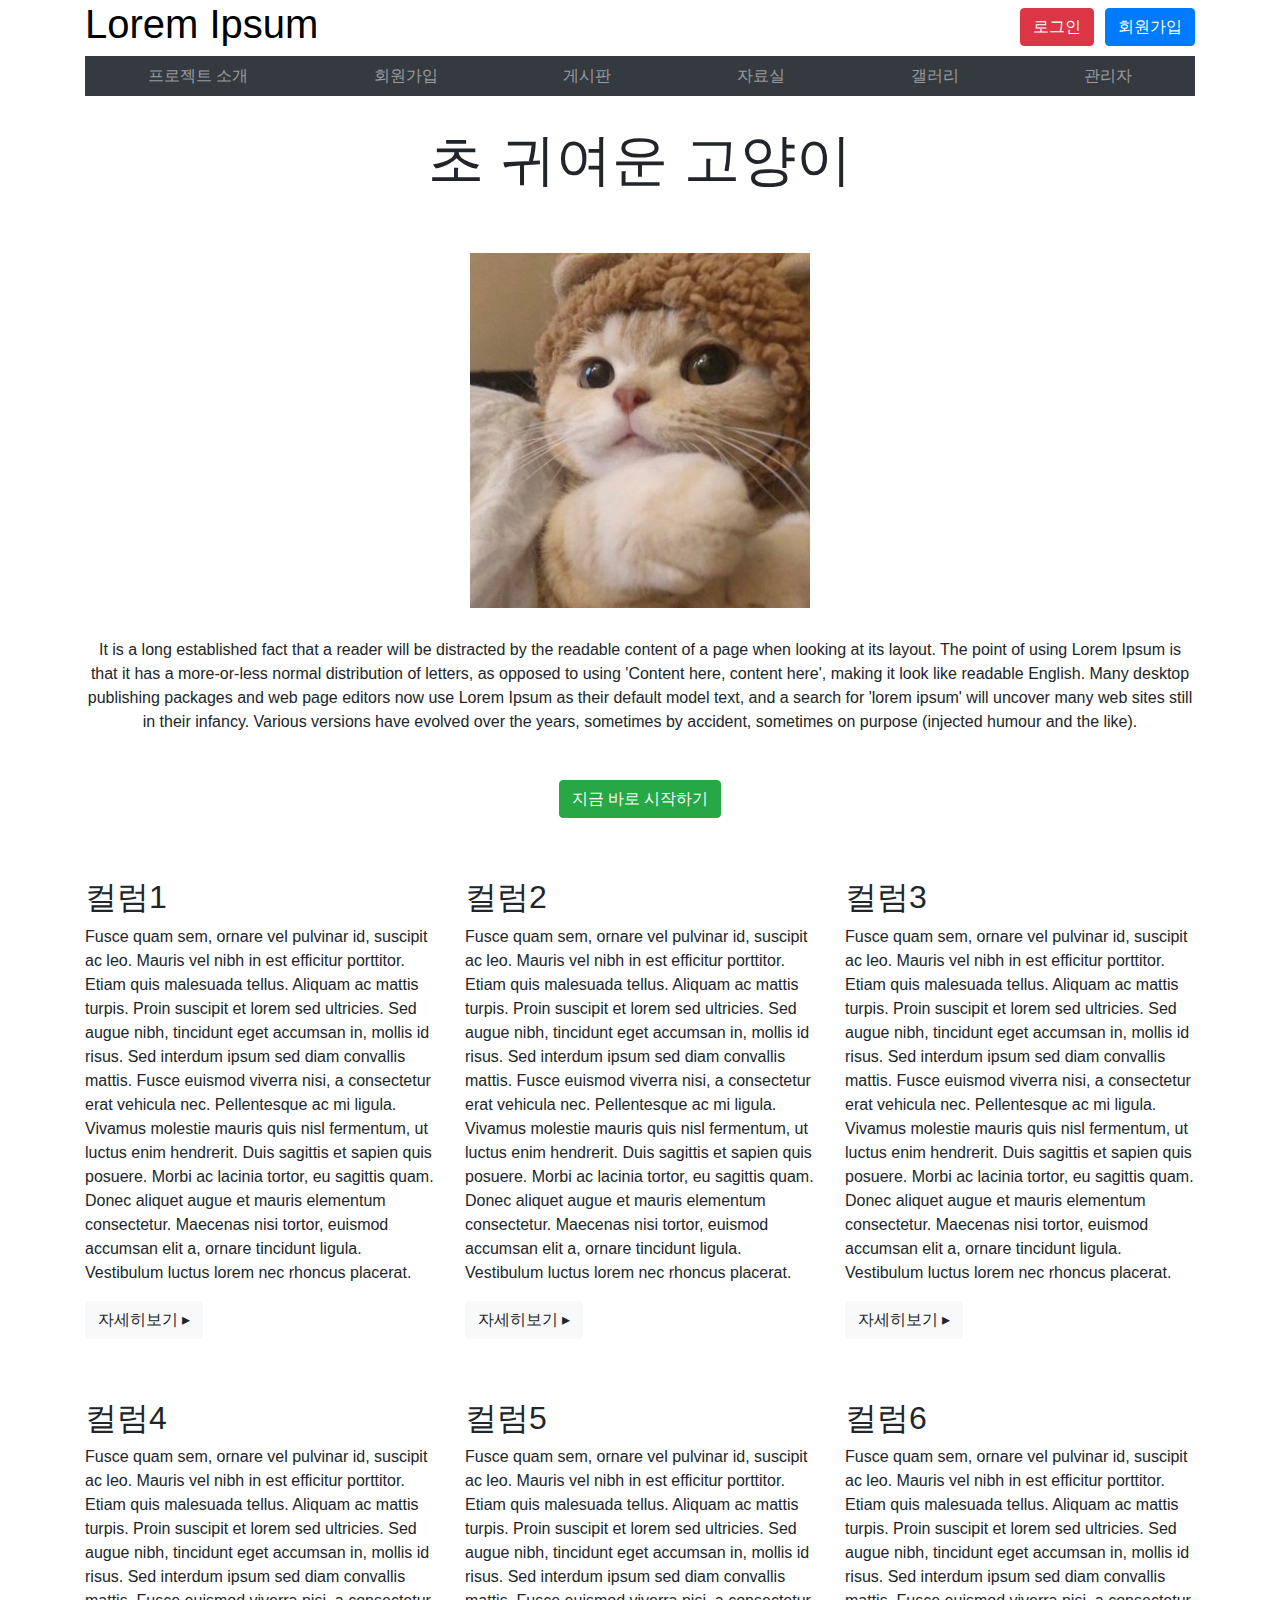
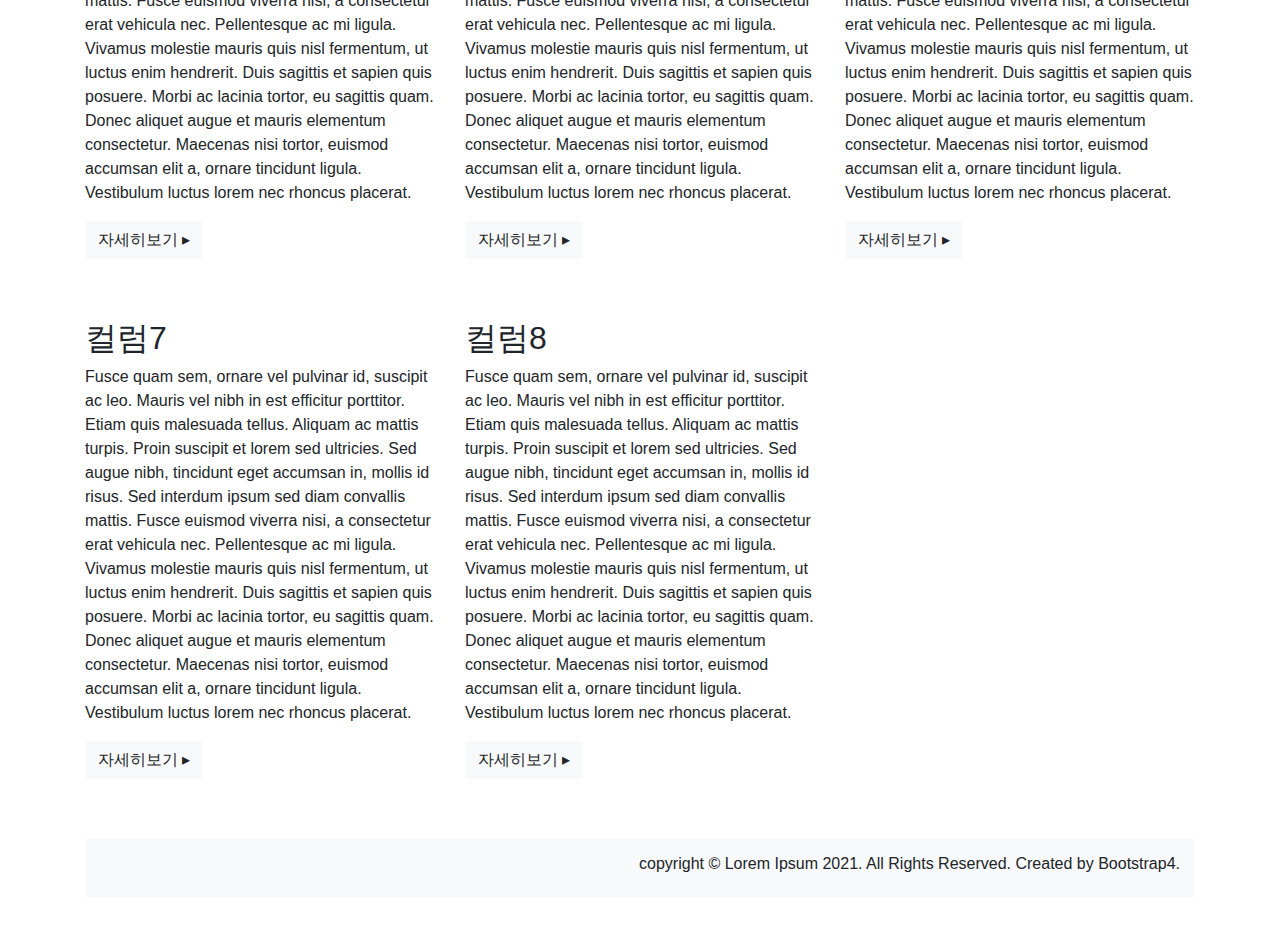
<file: v1/index.html>
<!doctype html>
<html lang="ko">
<head>
    <meta charset="utf-8">
    <meta name="viewport" content="width=device-width, initial-scale=1, shrink-to-fit=no">

    <link rel="stylesheet" href="../css/bootstrap.min.css">
    <link rel="stylesheet" href="https://cdn.jsdelivr.net/npm/bootstrap-icons@1.3.0/font/bootstrap-icons.css">
    <style>
        .fatdiv {padding: 15px;}
        .margin30{margin: 30px 0;}
        .colblack {color: black}
    </style>
    <title>세미프로젝트v1</title>
</head>
<body>
<div class="container">
    <header class="row">
        <div class="col-6">
            <h1><a href="index.html" class="colblack">Lorem Ipsum</a></h1>
        </div>
        <div class="col-6 text-right">
            <h1>
            <button type="button" class="btn btn-danger" data-toggle="modal" data-target="#loginmodal">로그인</button>
            <button type="button" class="btn btn-primary">회원가입</button>
            </h1>
        </div>
    </header>
    <nav class="nav navbar-expand navbar-dark bg-dark">
        <ul class="nav navbar-nav nav-fill w-100">
            <li class="nav-item"><a class="nav-link" href="intro.html">프로젝트 소개</a></li>
            <li class="nav-item"><a class="nav-link" href="join/agree.html">회원가입</a></li>
            <li class="nav-item"><a class="nav-link" href="board/list.html">게시판</a></li>
            <li class="nav-item"><a class="nav-link" href="pds/list.html">자료실</a></li>
            <li class="nav-item"><a class="nav-link" href="gallery/list.html">갤러리</a></li>
            <li class="nav-item"><a class="nav-link" href="admin.html">관리자</a></li>
        </ul>
    </nav>
    <div id="main">
        <div class="row text-center">
            <div class="col">
                <h1 class="display-4 margin30">초 귀여운 고양이</h1>
                <img src="../img/supercat.png" class="margin30">
                <p>It is a long established fact that a reader will be distracted by the readable content of a page when looking at its layout. The point of using Lorem Ipsum is that it has a more-or-less normal distribution of letters, as opposed to using 'Content here, content here', making it look like readable English. Many desktop publishing packages and web page editors now use Lorem Ipsum as their default model text, and a search for 'lorem ipsum' will uncover many web sites still in their infancy. Various versions have evolved over the years, sometimes by accident, sometimes on purpose (injected humour and the like).</p>
                <div><button type="button" class="btn btn-success margin30">지금 바로 시작하기</button></div>
            </div>
        </div>
        <div class="row">
            <div class="col-md-4 margin30">
                <h2>컬럼1</h2>
                <p>Fusce quam sem, ornare vel pulvinar id, suscipit ac leo. Mauris vel nibh in est efficitur porttitor. Etiam quis malesuada tellus. Aliquam ac mattis turpis. Proin suscipit et lorem sed ultricies. Sed augue nibh, tincidunt eget accumsan in, mollis id risus. Sed interdum ipsum sed diam convallis mattis. Fusce euismod viverra nisi, a consectetur erat vehicula nec. Pellentesque ac mi ligula. Vivamus molestie mauris quis nisl fermentum, ut luctus enim hendrerit. Duis sagittis et sapien quis posuere. Morbi ac lacinia tortor, eu sagittis quam. Donec aliquet augue et mauris elementum consectetur. Maecenas nisi tortor, euismod accumsan elit a, ornare tincidunt ligula. Vestibulum luctus lorem nec rhoncus placerat.
                </p>
                <div><button type="button" class="btn btn-light">자세히보기 &blacktriangleright;</button></div>
            </div>
            <div class="col-md-4 margin30">
                <h2>컬럼2</h2>
                <p>Fusce quam sem, ornare vel pulvinar id, suscipit ac leo. Mauris vel nibh in est efficitur porttitor. Etiam quis malesuada tellus. Aliquam ac mattis turpis. Proin suscipit et lorem sed ultricies. Sed augue nibh, tincidunt eget accumsan in, mollis id risus. Sed interdum ipsum sed diam convallis mattis. Fusce euismod viverra nisi, a consectetur erat vehicula nec. Pellentesque ac mi ligula. Vivamus molestie mauris quis nisl fermentum, ut luctus enim hendrerit. Duis sagittis et sapien quis posuere. Morbi ac lacinia tortor, eu sagittis quam. Donec aliquet augue et mauris elementum consectetur. Maecenas nisi tortor, euismod accumsan elit a, ornare tincidunt ligula. Vestibulum luctus lorem nec rhoncus placerat.
                </p>
                <div><button type="button" class="btn btn-light">자세히보기 &blacktriangleright;</button></div>
            </div>
            <div class="col-md-4 margin30">
                <h2>컬럼3</h2>
                <p>Fusce quam sem, ornare vel pulvinar id, suscipit ac leo. Mauris vel nibh in est efficitur porttitor. Etiam quis malesuada tellus. Aliquam ac mattis turpis. Proin suscipit et lorem sed ultricies. Sed augue nibh, tincidunt eget accumsan in, mollis id risus. Sed interdum ipsum sed diam convallis mattis. Fusce euismod viverra nisi, a consectetur erat vehicula nec. Pellentesque ac mi ligula. Vivamus molestie mauris quis nisl fermentum, ut luctus enim hendrerit. Duis sagittis et sapien quis posuere. Morbi ac lacinia tortor, eu sagittis quam. Donec aliquet augue et mauris elementum consectetur. Maecenas nisi tortor, euismod accumsan elit a, ornare tincidunt ligula. Vestibulum luctus lorem nec rhoncus placerat.
                </p>
                <div><button type="button" class="btn btn-light">자세히보기 &blacktriangleright;</button></div>
            </div>
            <div class="col-md-4 margin30">
                <h2>컬럼4</h2>
                <p>Fusce quam sem, ornare vel pulvinar id, suscipit ac leo. Mauris vel nibh in est efficitur porttitor. Etiam quis malesuada tellus. Aliquam ac mattis turpis. Proin suscipit et lorem sed ultricies. Sed augue nibh, tincidunt eget accumsan in, mollis id risus. Sed interdum ipsum sed diam convallis mattis. Fusce euismod viverra nisi, a consectetur erat vehicula nec. Pellentesque ac mi ligula. Vivamus molestie mauris quis nisl fermentum, ut luctus enim hendrerit. Duis sagittis et sapien quis posuere. Morbi ac lacinia tortor, eu sagittis quam. Donec aliquet augue et mauris elementum consectetur. Maecenas nisi tortor, euismod accumsan elit a, ornare tincidunt ligula. Vestibulum luctus lorem nec rhoncus placerat.
                </p>
                <div><button type="button" class="btn btn-light">자세히보기 &blacktriangleright;</button></div>
            </div>
            <div class="col-md-4 margin30">
                <h2>컬럼5</h2>
                <p>Fusce quam sem, ornare vel pulvinar id, suscipit ac leo. Mauris vel nibh in est efficitur porttitor. Etiam quis malesuada tellus. Aliquam ac mattis turpis. Proin suscipit et lorem sed ultricies. Sed augue nibh, tincidunt eget accumsan in, mollis id risus. Sed interdum ipsum sed diam convallis mattis. Fusce euismod viverra nisi, a consectetur erat vehicula nec. Pellentesque ac mi ligula. Vivamus molestie mauris quis nisl fermentum, ut luctus enim hendrerit. Duis sagittis et sapien quis posuere. Morbi ac lacinia tortor, eu sagittis quam. Donec aliquet augue et mauris elementum consectetur. Maecenas nisi tortor, euismod accumsan elit a, ornare tincidunt ligula. Vestibulum luctus lorem nec rhoncus placerat.
                </p>
                <div><button type="button" class="btn btn-light">자세히보기 &blacktriangleright;</button></div>
            </div>
            <div class="col-md-4 margin30">
                <h2>컬럼6</h2>
                <p>Fusce quam sem, ornare vel pulvinar id, suscipit ac leo. Mauris vel nibh in est efficitur porttitor. Etiam quis malesuada tellus. Aliquam ac mattis turpis. Proin suscipit et lorem sed ultricies. Sed augue nibh, tincidunt eget accumsan in, mollis id risus. Sed interdum ipsum sed diam convallis mattis. Fusce euismod viverra nisi, a consectetur erat vehicula nec. Pellentesque ac mi ligula. Vivamus molestie mauris quis nisl fermentum, ut luctus enim hendrerit. Duis sagittis et sapien quis posuere. Morbi ac lacinia tortor, eu sagittis quam. Donec aliquet augue et mauris elementum consectetur. Maecenas nisi tortor, euismod accumsan elit a, ornare tincidunt ligula. Vestibulum luctus lorem nec rhoncus placerat.
                </p>
                <div><button type="button" class="btn btn-light">자세히보기 &blacktriangleright;</button></div>
            </div>
            <div class="col-md-4 margin30">
                <h2>컬럼7</h2>
                <p>Fusce quam sem, ornare vel pulvinar id, suscipit ac leo. Mauris vel nibh in est efficitur porttitor. Etiam quis malesuada tellus. Aliquam ac mattis turpis. Proin suscipit et lorem sed ultricies. Sed augue nibh, tincidunt eget accumsan in, mollis id risus. Sed interdum ipsum sed diam convallis mattis. Fusce euismod viverra nisi, a consectetur erat vehicula nec. Pellentesque ac mi ligula. Vivamus molestie mauris quis nisl fermentum, ut luctus enim hendrerit. Duis sagittis et sapien quis posuere. Morbi ac lacinia tortor, eu sagittis quam. Donec aliquet augue et mauris elementum consectetur. Maecenas nisi tortor, euismod accumsan elit a, ornare tincidunt ligula. Vestibulum luctus lorem nec rhoncus placerat.
                </p>
                <div><button type="button" class="btn btn-light">자세히보기 &blacktriangleright;</button></div>
            </div>
            <div class="col-md-4 margin30">
                <h2>컬럼8</h2>
                <p>Fusce quam sem, ornare vel pulvinar id, suscipit ac leo. Mauris vel nibh in est efficitur porttitor. Etiam quis malesuada tellus. Aliquam ac mattis turpis. Proin suscipit et lorem sed ultricies. Sed augue nibh, tincidunt eget accumsan in, mollis id risus. Sed interdum ipsum sed diam convallis mattis. Fusce euismod viverra nisi, a consectetur erat vehicula nec. Pellentesque ac mi ligula. Vivamus molestie mauris quis nisl fermentum, ut luctus enim hendrerit. Duis sagittis et sapien quis posuere. Morbi ac lacinia tortor, eu sagittis quam. Donec aliquet augue et mauris elementum consectetur. Maecenas nisi tortor, euismod accumsan elit a, ornare tincidunt ligula. Vestibulum luctus lorem nec rhoncus placerat.
                </p>
                <div><button type="button" class="btn btn-light">자세히보기 &blacktriangleright;</button></div>
                </div>
        </div>
    </div>
    <footer class="row margin30">
        <div class="col text-right fatdiv bg-light"><h6>copyright &copy; Lorem Ipsum 2021. All Rights Reserved. Created by Bootstrap4.</h6></div>
    </footer>
</div>
<!--로그인 모달-->
<div id="loginmodal" class="modal fade">
    <div class="modal-dialog">
        <div class="modal-content">
            <div class="modal-header">
                <h3 class="modal-title"><strong>로그인</strong></h3>
                <button type="button" class="btn btn-light btn-outline-dark btn-sm" data-dismiss="modal">닫기</button>
            </div>
            <div class="modal-body">
                <form id="loginfrm">
                    <div class="form-group form-inline row text-center">
                        <label for="user" class="col-form-label col-sm-4">아이디</label>
                        <input type="text" id="user" class="form-control col-sm-6">
                    </div>
                    <div class="form-group form-inline row text-center">
                        <label for="pwd" class="col-sm-4">비밀번호</label>
                        <input type="password" id="pwd" class="form-control col-sm-6">
                    </div>
                    <div class="form-group row">
                        <div class="col-4"></div>
                        <div class="form-check form-group">
                            <input type="checkbox" class="form-check-input" id="checkbox1">
                            <label for="checkbox1" class="form-check-label">로그인 상태 유지</label>
                        </div>

                    </div>
                </form>
            </div>
            <div class="modal-footer bg-light justify-content-center">
                    <button type="button" class="btn btn-danger">로그인</button>
                    <button type="button" class="btn btn-warning ">아이디/비밀번호 찾기</button>
            </div>
        </div>
    </div>
</div>

<script src="https://code.jquery.com/jquery-3.5.1.slim.min.js" integrity="sha384-DfXdz2htPH0lsSSs5nCTpuj/zy4C+OGpamoFVy38MVBnE+IbbVYUew+OrCXaRkfj" crossorigin="anonymous"></script>
<script src="../js/bootstrap.bundle.min.js"></script>
</body>
</html>
</file>
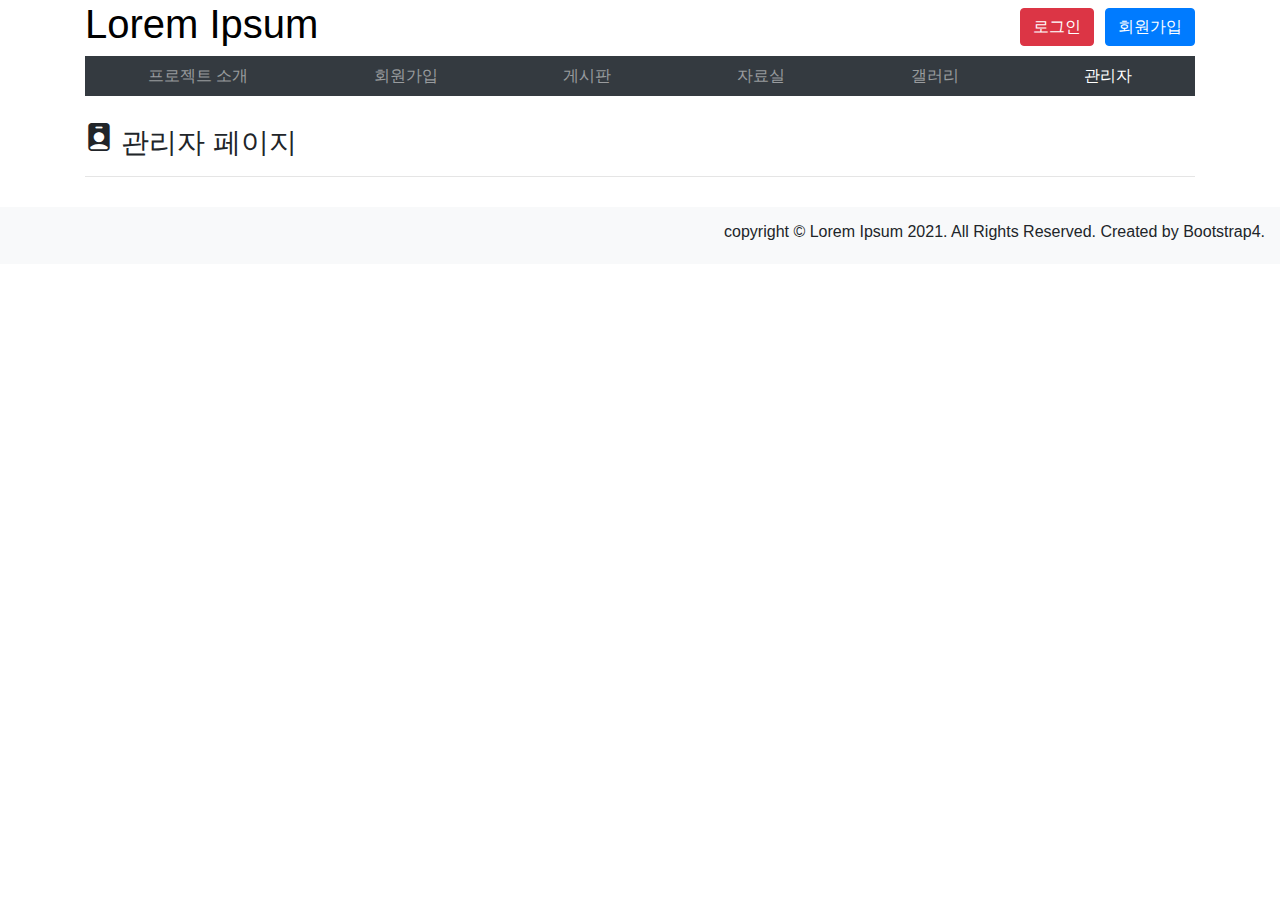
<file: v1/admin.html>
<!doctype html>
<html lang="ko">
<head>
    <meta charset="utf-8">
    <meta name="viewport" content="width=device-width, initial-scale=1, shrink-to-fit=no">

    <link rel="stylesheet" href="../css/bootstrap.min.css">
    <link rel="stylesheet" href="https://cdn.jsdelivr.net/npm/bootstrap-icons@1.3.0/font/bootstrap-icons.css">
    <style>
        .fatdiv {padding: 15px;}
        .margin30{margin: 30px 0;}
        .colblack {color: black}
    </style>
    <title>세미프로젝트v1</title>
</head>
<body>
<div class="container">
    <header class="row">
        <div class="col-6">
            <h1><a href="index.html" class="colblack">Lorem Ipsum</a></h1>
        </div>
        <div class="col-6 text-right">
            <h1>
                <button type="button" class="btn btn-danger" data-toggle="modal" data-target="#loginmodal">로그인</button>
                <button type="button" class="btn btn-primary">회원가입</button>
            </h1>
        </div>
    </header>
    <nav class="nav navbar-expand navbar-dark bg-dark">
        <ul class="nav navbar-nav nav-fill w-100">
            <li class="nav-item"><a class="nav-link" href="intro.html">프로젝트 소개</a></li>
            <li class="nav-item"><a class="nav-link" href="join/agree.html">회원가입</a></li>
            <li class="nav-item"><a class="nav-link" href="board/list.html">게시판</a></li>
            <li class="nav-item"><a class="nav-link" href="pds/list.html">자료실</a></li>
            <li class="nav-item"><a class="nav-link" href="gallery/list.html">갤러리</a></li>
            <li class="nav-item active"><a class="nav-link" disabled="">관리자</a></li>
        </ul>
    </nav>
    <div id="main">
        <div class="margin30">
            <h3><i class="bi bi-person-badge-fill" style="position: relative; top: -5px"></i>&nbsp;관리자 페이지</h3>
            <hr>
        </div>
    </div>





    </div>
    <footer class="row margin30">
        <div class="col text-right fatdiv bg-light"><h6>copyright &copy; Lorem Ipsum 2021. All Rights Reserved. Created by Bootstrap4.</h6></div>
    </footer>
</div>


<!--로그인 모달-->
<div id="loginmodal" class="modal fade">
    <div class="modal-dialog">
        <div class="modal-content">
            <div class="modal-header">
                <h3 class="modal-title"><strong>로그인</strong></h3>
                <button type="button" class="btn btn-light btn-outline-dark btn-sm" data-dismiss="modal">닫기</button>
            </div>
            <div class="modal-body">
                <form id="loginfrm">
                    <div class="form-group form-inline row text-center">
                        <label for="user" class="col-form-label col-sm-4">아이디</label>
                        <input type="text" id="user" class="form-control col-sm-6">
                    </div>
                    <div class="form-group form-inline row text-center">
                        <label for="pwd" class="col-sm-4">비밀번호</label>
                        <input type="password" id="pwd" class="form-control col-sm-6">
                    </div>
                    <div class="form-group row">
                        <div class="col-4"></div>
                        <div class="form-check form-group">
                            <input type="checkbox" class="form-check-input" id="checkbox1">
                            <label for="checkbox1" class="form-check-label">로그인 상태 유지</label>
                        </div>

                    </div>
                </form>
            </div>
            <div class="modal-footer bg-light justify-content-center">
                <button type="button" class="btn btn-danger">로그인</button>
                <button type="button" class="btn btn-warning ">아이디/비밀번호 찾기</button>
            </div>
        </div>
    </div>
</div>

<script src="https://code.jquery.com/jquery-3.5.1.slim.min.js" integrity="sha384-DfXdz2htPH0lsSSs5nCTpuj/zy4C+OGpamoFVy38MVBnE+IbbVYUew+OrCXaRkfj" crossorigin="anonymous"></script>
<script src="../js/bootstrap.bundle.min.js"></script>
</body>
</html>
</file>
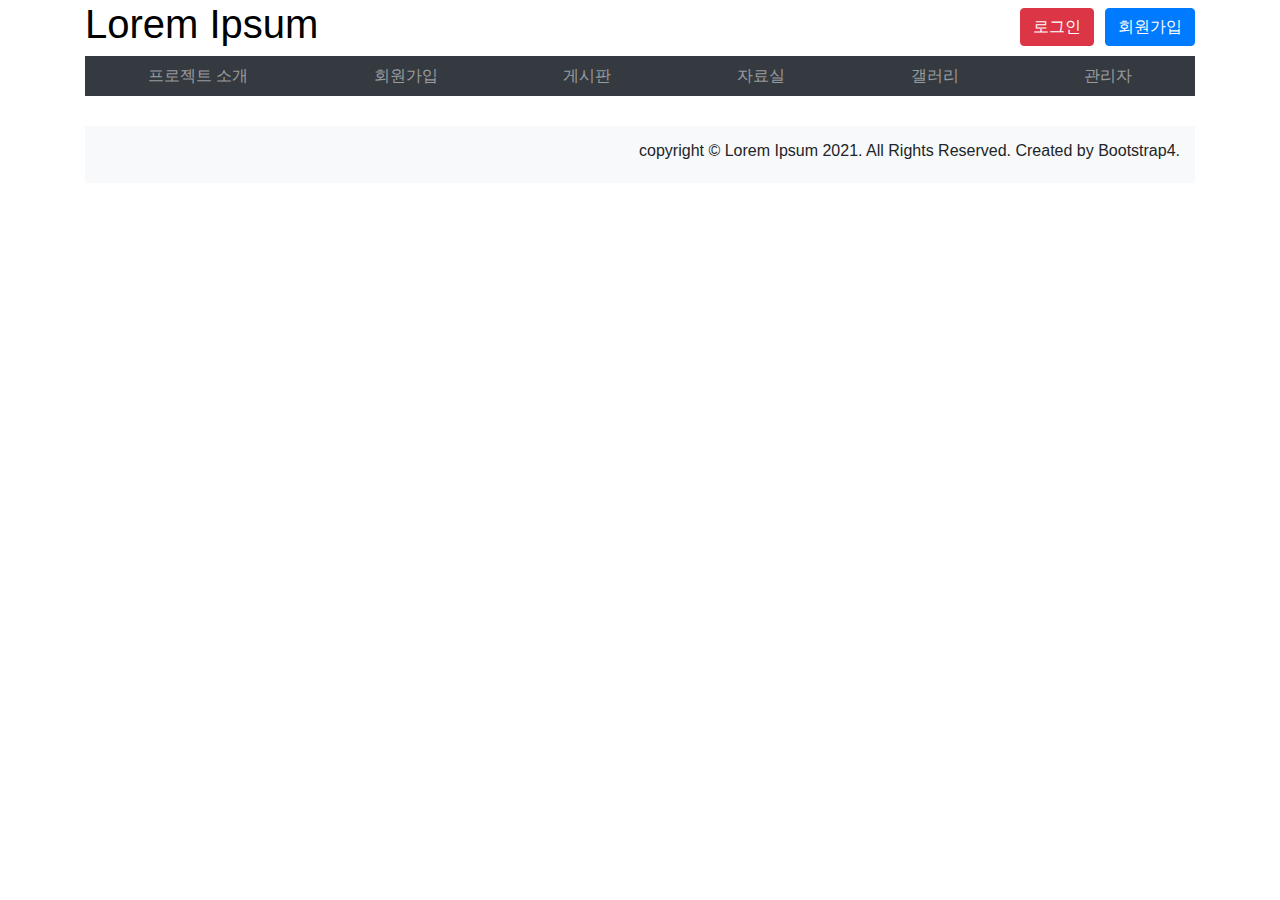
<file: v1/base.html>
<!doctype html>
<html lang="ko">
<head>
    <meta charset="utf-8">
    <meta name="viewport" content="width=device-width, initial-scale=1, shrink-to-fit=no">

    <link rel="stylesheet" href="../css/bootstrap.min.css">
    <link rel="stylesheet" href="https://cdn.jsdelivr.net/npm/bootstrap-icons@1.3.0/font/bootstrap-icons.css">
    <style>
        .fatdiv {padding: 15px;}
        .margin30{margin: 30px 0;}
        .colblack {color: black}
    </style>
    <title>세미프로젝트v1</title>
</head>
<body>
<div class="container">
    <header class="row">
        <div class="col-6">
            <h1><a href="index.html" class="colblack">Lorem Ipsum</a></h1>
        </div>
        <div class="col-6 text-right">
            <h1>
                <button type="button" class="btn btn-danger" data-toggle="modal" data-target="#loginmodal">로그인</button>
                <button type="button" class="btn btn-primary">회원가입</button>
            </h1>
        </div>
    </header>
    <nav class="nav navbar-expand navbar-dark bg-dark">
        <ul class="nav navbar-nav nav-fill w-100">
            <li class="nav-item"><a class="nav-link" href="intro.html">프로젝트 소개</a></li>
            <li class="nav-item"><a class="nav-link" href="join/agree.html">회원가입</a></li>
            <li class="nav-item"><a class="nav-link" href="board/agree.html">게시판</a></li>
            <li class="nav-item"><a class="nav-link" href="pds/list.html">자료실</a></li>
            <li class="nav-item"><a class="nav-link" href="gallery/list.html">갤러리</a></li>
            <li class="nav-item"><a class="nav-link" href="admin.html">관리자</a></li>
        </ul>
    </nav>
    <div id="main">





    </div>
    <footer class="row margin30">
        <div class="col text-right fatdiv bg-light"><h6>copyright &copy; Lorem Ipsum 2021. All Rights Reserved. Created by Bootstrap4.</h6></div>
    </footer>
</div>


<!--로그인 모달-->
<div id="loginmodal" class="modal fade">
    <div class="modal-dialog">
        <div class="modal-content">
            <div class="modal-header">
                <h3 class="modal-title"><strong>로그인</strong></h3>
                <button type="button" class="btn btn-light btn-outline-dark btn-sm" data-dismiss="modal">닫기</button>
            </div>
            <div class="modal-body">
                <form id="loginfrm">
                    <div class="form-group form-inline row text-center">
                        <label for="user" class="col-form-label col-sm-4">아이디</label>
                        <input type="text" id="user" class="form-control col-sm-6">
                    </div>
                    <div class="form-group form-inline row text-center">
                        <label for="pwd" class="col-sm-4">비밀번호</label>
                        <input type="password" id="pwd" class="form-control col-sm-6">
                    </div>
                    <div class="form-group row">
                        <div class="col-4"></div>
                        <div class="form-check form-group">
                            <input type="checkbox" class="form-check-input" id="checkbox1">
                            <label for="checkbox1" class="form-check-label">로그인 상태 유지</label>
                        </div>

                    </div>
                </form>
            </div>
            <div class="modal-footer bg-light justify-content-center">
                <button type="button" class="btn btn-danger">로그인</button>
                <button type="button" class="btn btn-warning ">아이디/비밀번호 찾기</button>
            </div>
        </div>
    </div>
</div>

<script src="https://code.jquery.com/jquery-3.5.1.slim.min.js" integrity="sha384-DfXdz2htPH0lsSSs5nCTpuj/zy4C+OGpamoFVy38MVBnE+IbbVYUew+OrCXaRkfj" crossorigin="anonymous"></script>
<script src="../js/bootstrap.bundle.min.js"></script>
</body>
</html>
</file>
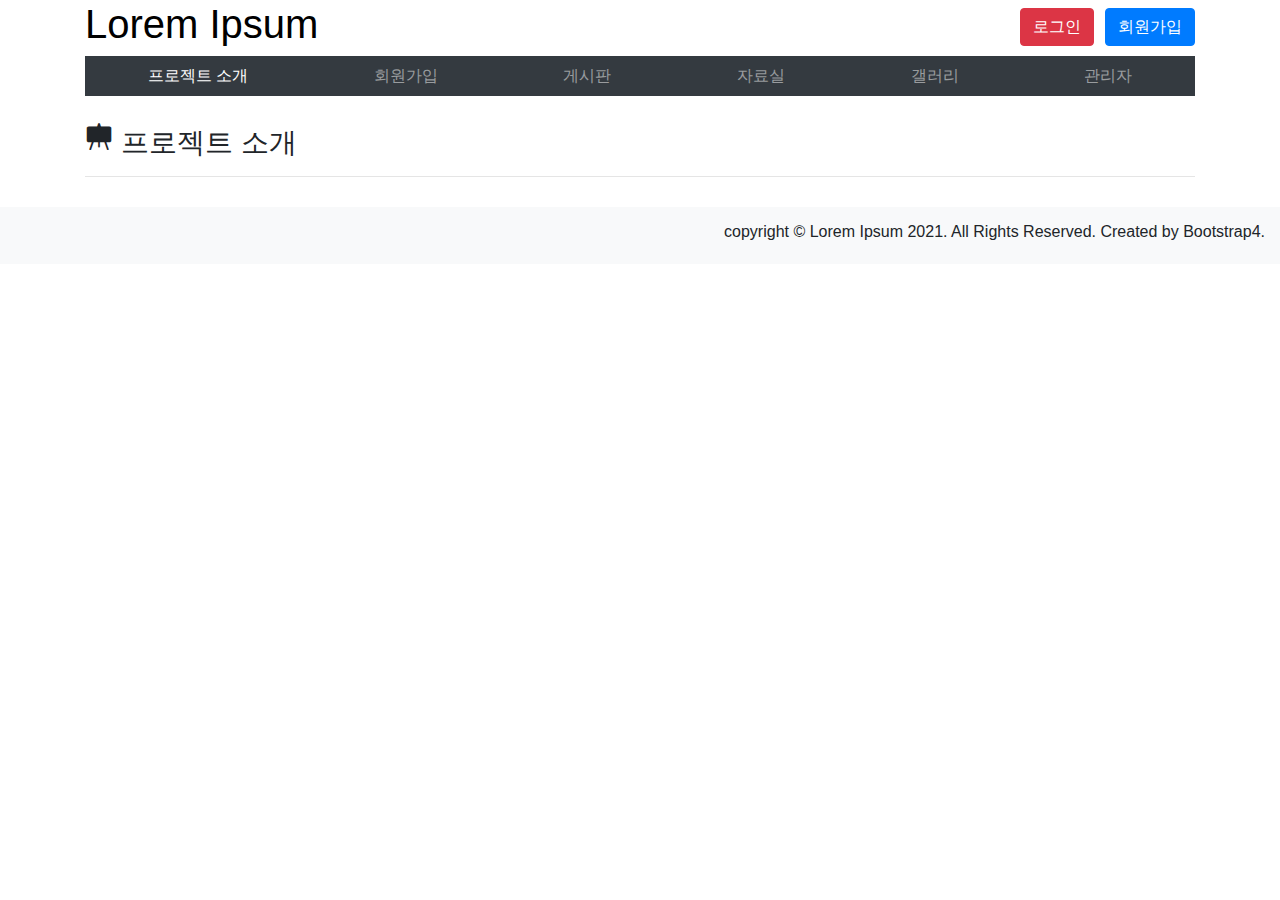
<file: v1/intro.html>
<!doctype html>
<html lang="ko">
<head>
    <meta charset="utf-8">
    <meta name="viewport" content="width=device-width, initial-scale=1, shrink-to-fit=no">

    <link rel="stylesheet" href="../css/bootstrap.min.css">
    <link rel="stylesheet" href="https://cdn.jsdelivr.net/npm/bootstrap-icons@1.3.0/font/bootstrap-icons.css">
    <style>
        .fatdiv {padding: 15px;}
        .margin30{margin: 30px 0;}
        .colblack {color: black}
    </style>
    <title>세미프로젝트v1</title>
</head>
<body>
<div class="container">
    <header class="row">
        <div class="col-6">
            <h1><a href="index.html" class="colblack">Lorem Ipsum</a></h1>
        </div>
        <div class="col-6 text-right">
            <h1>
                <button type="button" class="btn btn-danger" data-toggle="modal" data-target="#loginmodal">로그인</button>
                <button type="button" class="btn btn-primary">회원가입</button>
            </h1>
        </div>
    </header>
    <nav class="nav navbar-expand navbar-dark bg-dark">
        <ul class="nav navbar-nav nav-fill w-100">
            <li class="nav-item active" ><a class="nav-link" disabled="">프로젝트 소개</a></li>
            <li class="nav-item"><a class="nav-link" href="join/agree.html">회원가입</a></li>
            <li class="nav-item"><a class="nav-link" href="board/list.html">게시판</a></li>
            <li class="nav-item"><a class="nav-link" href="pds/list.html">자료실</a></li>
            <li class="nav-item"><a class="nav-link" href="gallery/list.html">갤러리</a></li>
            <li class="nav-item"><a class="nav-link" href="admin.html">관리자</a></li>
        </ul>
    </nav>
    <div id="main">
        <div class="margin30">
            <h3><i class="bi bi-easel-fill" style="position: relative; top: -5px"></i>&nbsp;프로젝트 소개</h3>
            <hr>
        </div>
    </div>





    </div>
    <footer class="row margin30">
        <div class="col text-right fatdiv bg-light"><h6>copyright &copy; Lorem Ipsum 2021. All Rights Reserved. Created by Bootstrap4.</h6></div>
    </footer>
</div>


<!--로그인 모달-->
<div id="loginmodal" class="modal fade">
    <div class="modal-dialog">
        <div class="modal-content">
            <div class="modal-header">
                <h3 class="modal-title"><strong>로그인</strong></h3>
                <button type="button" class="btn btn-light btn-outline-dark btn-sm" data-dismiss="modal">닫기</button>
            </div>
            <div class="modal-body">
                <form id="loginfrm">
                    <div class="form-group form-inline row text-center">
                        <label for="user" class="col-form-label col-sm-4">아이디</label>
                        <input type="text" id="user" class="form-control col-sm-6">
                    </div>
                    <div class="form-group form-inline row text-center">
                        <label for="pwd" class="col-sm-4">비밀번호</label>
                        <input type="password" id="pwd" class="form-control col-sm-6">
                    </div>
                    <div class="form-group row">
                        <div class="col-4"></div>
                        <div class="form-check form-group">
                            <input type="checkbox" class="form-check-input" id="checkbox1">
                            <label for="checkbox1" class="form-check-label">로그인 상태 유지</label>
                        </div>

                    </div>
                </form>
            </div>
            <div class="modal-footer bg-light justify-content-center">
                <button type="button" class="btn btn-danger">로그인</button>
                <button type="button" class="btn btn-warning ">아이디/비밀번호 찾기</button>
            </div>
        </div>
    </div>
</div>

<script src="https://code.jquery.com/jquery-3.5.1.slim.min.js" integrity="sha384-DfXdz2htPH0lsSSs5nCTpuj/zy4C+OGpamoFVy38MVBnE+IbbVYUew+OrCXaRkfj" crossorigin="anonymous"></script>
<script src="../js/bootstrap.bundle.min.js"></script>
</body>
</html>
</file>
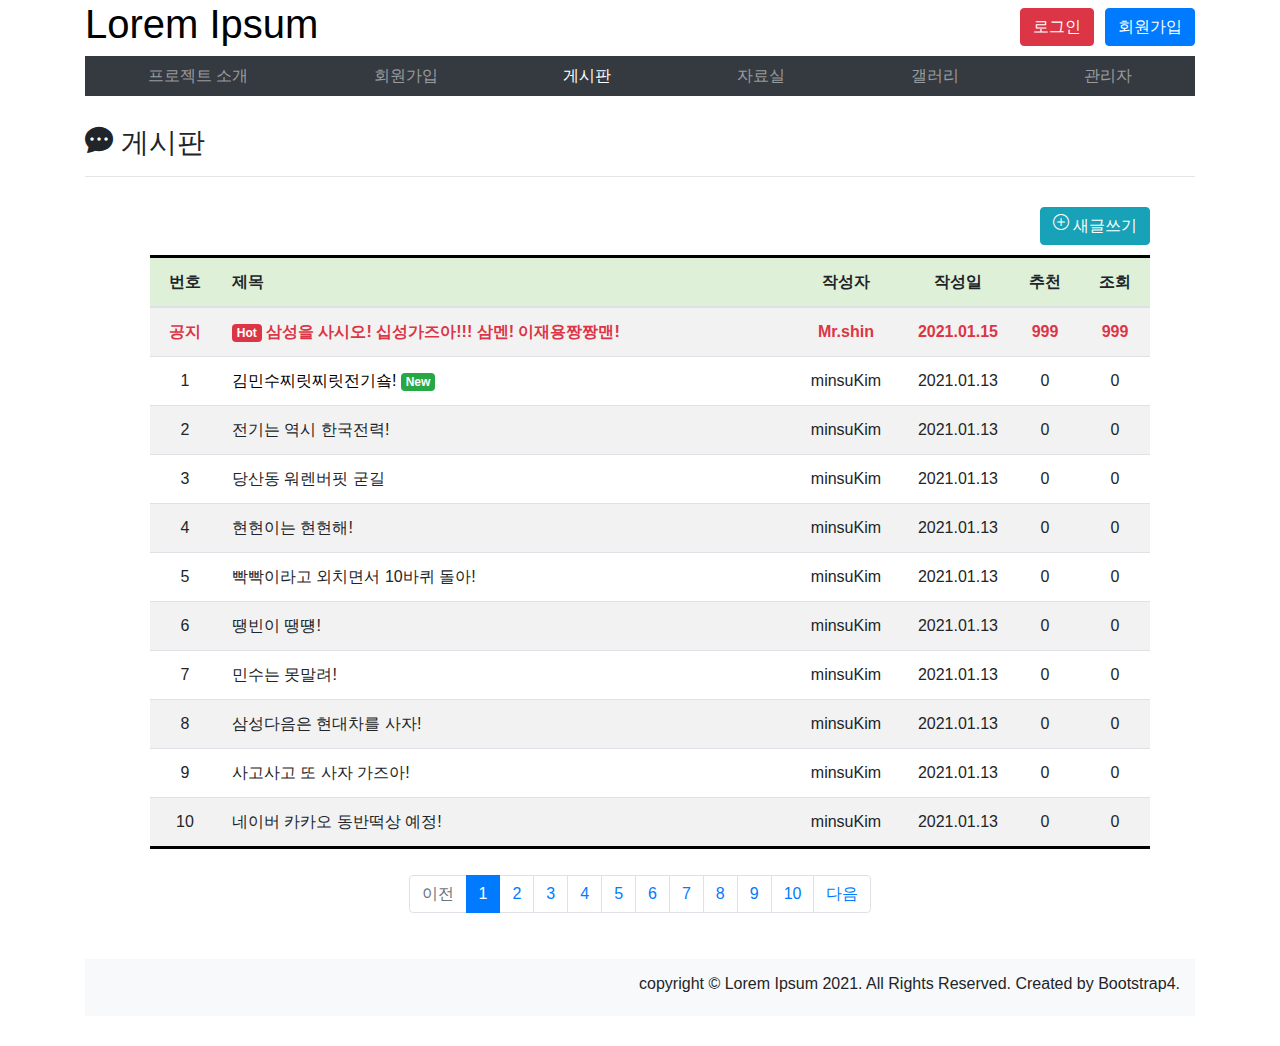
<file: v1/board/list.html>
<!doctype html>
<html lang="ko">
<head>
    <meta charset="utf-8">
    <meta name="viewport" content="width=device-width, initial-scale=1, shrink-to-fit=no">

    <link rel="stylesheet" href="../../css/bootstrap.min.css">
    <link rel="stylesheet" href="https://cdn.jsdelivr.net/npm/bootstrap-icons@1.3.0/font/bootstrap-icons.css">
    <link rel="stylesheet" href="../../css/semiproject.css">
    <style>
        th:nth-child(2), td:nth-child(2){ text-align: left;}
    </style>
    <title>세미프로젝트v1</title>
</head>
<body>
<div class="container">
    <header class="row">
        <div class="col-6">
            <h1><a href="../index.html" class="colblack">Lorem Ipsum</a></h1>
        </div>
        <div class="col-6 text-right">
            <h1>
                <button type="button" class="btn btn-danger" data-toggle="modal" data-target="#loginmodal">로그인</button>
                <button type="button" class="btn btn-primary">회원가입</button>
            </h1>
        </div>
    </header>
    <nav class="nav navbar-expand navbar-dark bg-dark">
        <ul class="nav navbar-nav nav-fill w-100">
            <li class="nav-item"><a class="nav-link" href="../intro.html">프로젝트 소개</a></li>
            <li class="nav-item"><a class="nav-link" href="../join/agree.html">회원가입</a></li>
            <li class="nav-item active"><a class="nav-link" disabled="">게시판</a></li>
            <li class="nav-item"><a class="nav-link" href="../pds/list.html">자료실</a></li>
            <li class="nav-item"><a class="nav-link" href="../gallery/list.html">갤러리</a></li>
            <li class="nav-item"><a class="nav-link" href="../admin.html">관리자</a></li>
        </ul>
    </nav>
    <div id="main">
        <div class="margin30">
            <h3><i class="bi bi-chat-dots-fill bidragup"></i>&nbsp;게시판</h3>
            <hr>
        </div>

        <div class="row margin1050">
            <div class="col-12 text-right">
                <a href="write.html"><button type="button" id="newbd" class="btn btn-info"><i class="bi bi-plus-circle bidragup"></i>&nbsp;새글쓰기</button></a>
            </div>
        </div>
        <div class="row margin1050">
            <div class="col-12">
                <table class="table table-striped tblines text-center table-hover">
                    <thead style="background: #dff0d8">
                        <tr>
                            <th style="width: 7%">번호</th>
                            <th>제목</th>
                            <th style="width: 12%">작성자</th>
                            <th style="width: 10%">작성일</th>
                            <th style="width: 7%">추천</th>
                            <th style="width: 7%">조회</th>
                        </tr>
                    </thead>
                    <tbody>
                    <tr class="text-danger">
                        <th>공지</th>
                        <th><span class="badge badge-danger">Hot</span> 삼성을 사시오! 십성가즈아!!! 삼멘! 이재용짱짱맨!</th>
                        <th>Mr.shin</th>
                        <th>2021.01.15</th>
                        <th>999</th>
                        <th>999</th>
                    </tr>
                    <tr>
                        <td>1</td><td><a href="view.html?bno=1" class="colblack">김민수찌릿찌릿전기숔!&nbsp;<span class="badge badge-success">New</span></a></td><td>minsuKim</td><td>2021.01.13</td><td>0</td><td>0</td>
                    </tr>
                    <tr>
                        <td>2</td><td>전기는 역시 한국전력!</td><td>minsuKim</td><td>2021.01.13</td><td>0</td><td>0</td>
                    </tr>
                    <tr>
                        <td>3</td><td>당산동 워렌버핏 굳길</td><td>minsuKim</td><td>2021.01.13</td><td>0</td><td>0</td>
                    </tr>
                    <tr>
                        <td>4</td><td>현현이는 현현해!</td><td>minsuKim</td><td>2021.01.13</td><td>0</td><td>0</td>
                    </tr>
                    <tr>
                        <td>5</td><td>빡빡이라고 외치면서 10바퀴 돌아!</td><td>minsuKim</td><td>2021.01.13</td><td>0</td><td>0</td>
                    </tr>
                    <tr>
                        <td>6</td><td>땡빈이 땡떙!</td><td>minsuKim</td><td>2021.01.13</td><td>0</td><td>0</td>
                    </tr>
                    <tr>
                        <td>7</td><td>민수는 못말려!</td><td>minsuKim</td><td>2021.01.13</td><td>0</td><td>0</td>
                    </tr>
                    <tr>
                        <td>8</td><td>삼성다음은 현대차를 사자!</td><td>minsuKim</td><td>2021.01.13</td><td>0</td><td>0</td>
                    </tr>
                    <tr>
                        <td>9</td><td>사고사고 또 사자 가즈아!</td><td>minsuKim</td><td>2021.01.13</td><td>0</td><td>0</td>
                    </tr>
                    <tr>
                        <td>10</td><td>네이버 카카오 동반떡상 예정!</td><td>minsuKim</td><td>2021.01.13</td><td>0</td><td>0</td>
                    </tr>
                    </tbody>
                </table>
            </div>
        </div>
        <div class="row">
            <div class="col-12">
                <ul class="pagination justify-content-center">
                    <li class="page-item disabled"><a href="#" class="page-link">이전</a></li>
                    <li class="page-item active"><a href="#" class="page-link">1</a></li>
                    <li class="page-item"><a href="#" class="page-link">2</a></li>
                    <li class="page-item"><a href="#" class="page-link">3</a></li>
                    <li class="page-item"><a href="#" class="page-link">4</a></li>
                    <li class="page-item"><a href="#" class="page-link">5</a></li>
                    <li class="page-item"><a href="#" class="page-link">6</a></li>
                    <li class="page-item"><a href="#" class="page-link">7</a></li>
                    <li class="page-item"><a href="#" class="page-link">8</a></li>
                    <li class="page-item"><a href="#" class="page-link">9</a></li>
                    <li class="page-item"><a href="#" class="page-link">10</a></li>
                    <li class="page-item"><a href="#" class="page-link">다음</a></li>
                </ul>
            </div>
        </div><!--페이지네이션-->


    </div>
    <footer class="row margin30">
        <div class="col text-right fatdiv bg-light"><h6>copyright &copy; Lorem Ipsum 2021. All Rights Reserved. Created by Bootstrap4.</h6></div>
    </footer>
</div>


<!--로그인 모달-->
<div id="loginmodal" class="modal fade">
    <div class="modal-dialog">
        <div class="modal-content">
            <div class="modal-header">
                <h3 class="modal-title"><strong>로그인</strong></h3>
                <button type="button" class="btn btn-light btn-outline-dark btn-sm" data-dismiss="modal">닫기</button>
            </div>
            <div class="modal-body">
                <form id="loginfrm">
                    <div class="form-group form-inline row text-center">
                        <label for="user" class="col-form-label col-sm-4">아이디</label>
                        <input type="text" id="user" class="form-control col-sm-6">
                    </div>
                    <div class="form-group form-inline row text-center">
                        <label for="pwd" class="col-sm-4">비밀번호</label>
                        <input type="password" id="pwd" class="form-control col-sm-6">
                    </div>
                    <div class="form-group row">
                        <div class="col-4"></div>
                        <div class="form-check form-group">
                            <input type="checkbox" class="form-check-input" id="checkbox1">
                            <label for="checkbox1" class="form-check-label">로그인 상태 유지</label>
                        </div>

                    </div>
                </form>
            </div>
            <div class="modal-footer bg-light justify-content-center">
                <button type="button" class="btn btn-danger">로그인</button>
                <button type="button" class="btn btn-warning ">아이디/비밀번호 찾기</button>
            </div>
        </div>
    </div>
</div>

<script src="https://code.jquery.com/jquery-3.5.1.slim.min.js" integrity="sha384-DfXdz2htPH0lsSSs5nCTpuj/zy4C+OGpamoFVy38MVBnE+IbbVYUew+OrCXaRkfj" crossorigin="anonymous"></script>
<script src="../../js/bootstrap.bundle.min.js"></script>
</body>
</html>
</file>
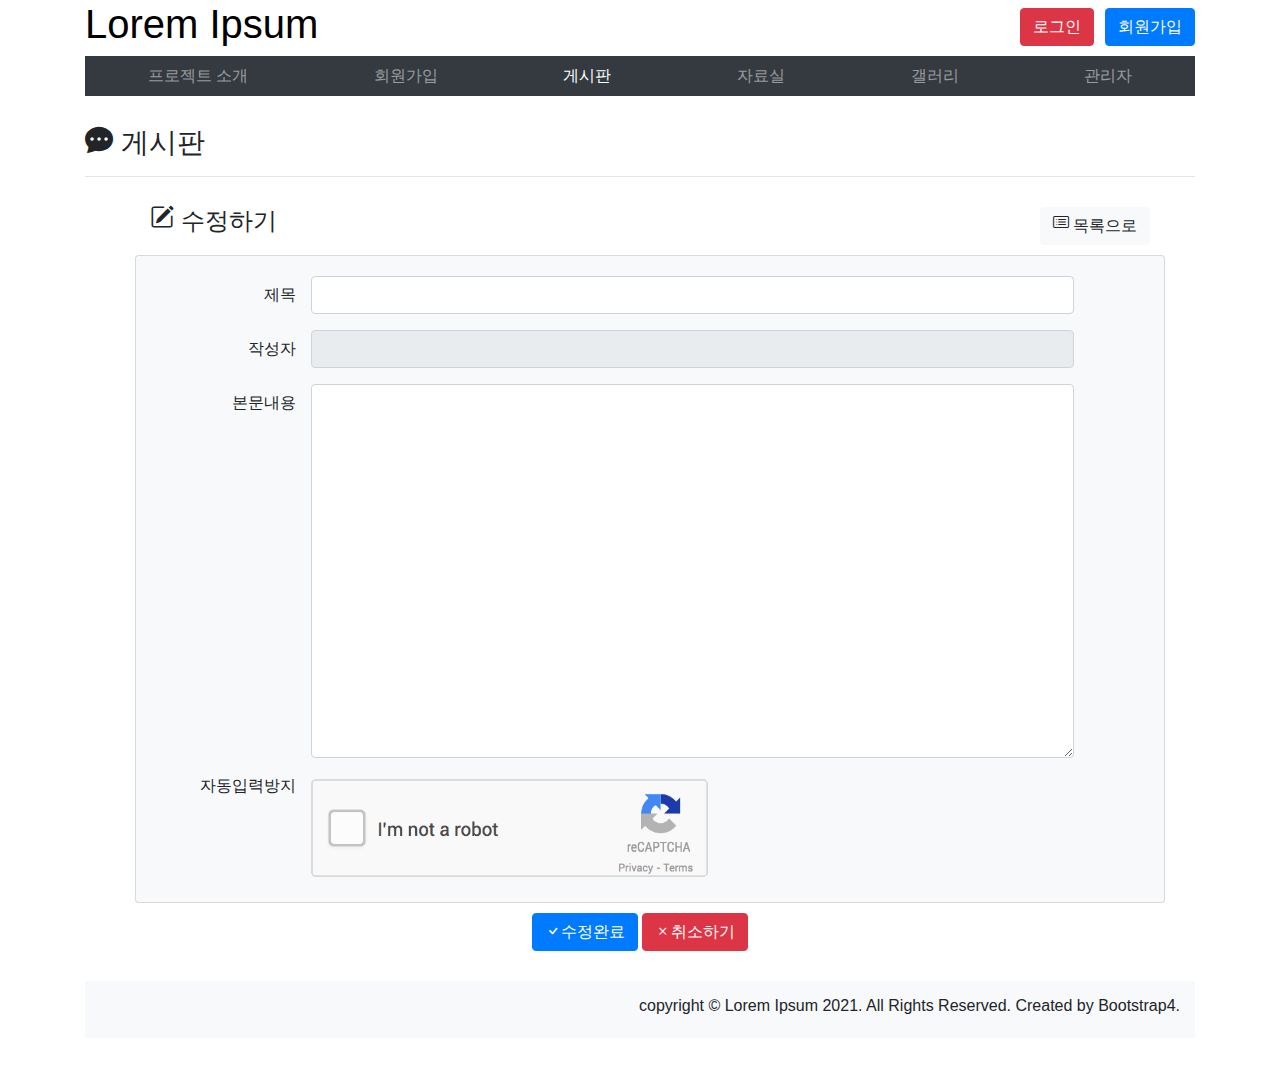
<file: v1/board/update.html>
<!doctype html>
<html lang="ko">
<head>
    <meta charset="utf-8">
    <meta name="viewport" content="width=device-width, initial-scale=1, shrink-to-fit=no">

    <link rel="stylesheet" href="../../css/bootstrap.min.css">
    <link rel="stylesheet" href="https://cdn.jsdelivr.net/npm/bootstrap-icons@1.3.0/font/bootstrap-icons.css">
    <link rel="stylesheet" href="../../css/semiproject.css">
    <style>
        th:nth-child(2), td:nth-child(2){ text-align: left;}
    </style>
    <title>세미프로젝트v1</title>
</head>
<body>
<div class="container">
    <header class="row">
        <div class="col-6">
            <h1><a href="../index.html" class="colblack">Lorem Ipsum</a></h1>
        </div>
        <div class="col-6 text-right">
            <h1>
                <button type="button" class="btn btn-danger" data-toggle="modal" data-target="#loginmodal">로그인</button>
                <button type="button" class="btn btn-primary">회원가입</button>
            </h1>
        </div>
    </header>
    <nav class="nav navbar-expand navbar-dark bg-dark">
        <ul class="nav navbar-nav nav-fill w-100">
            <li class="nav-item"><a class="nav-link" href="../intro.html">프로젝트 소개</a></li>
            <li class="nav-item"><a class="nav-link" href="../join/agree.html">회원가입</a></li>
            <li class="nav-item active"><a class="nav-link" disabled="">게시판</a></li>
            <li class="nav-item"><a class="nav-link" href="../pds/list.html">자료실</a></li>
            <li class="nav-item"><a class="nav-link" href="../gallery/list.html">갤러리</a></li>
            <li class="nav-item"><a class="nav-link" href="../admin.html">관리자</a></li>
        </ul>
    </nav>
    <div id="main">
        <div class="margin30">
            <h3><i class="bi bi-chat-dots-fill bidragup"></i>&nbsp;게시판</h3>
            <hr>
        </div>
        <form id="newbdfrm">
            <div class="row margin1050">
                <div class="col-6">
                    <h4><i class="bi bi-pencil-square bidragup"></i>&nbsp;수정하기</h4>
                </div>
                <div class="col-6 text-right">
                    <a href="list.html"><button type="button" id="listbdbtn" class="btn btn-light">
                        <i class="bi bi-card-list bidragup"></i>&nbsp;목록으로
                    </button></a>
                </div>
            </div>

            <div class="card card-body bg-light margin1050">
                <div class="form-group row">
                    <label for="title" class="col-form-label col-2 text-right">제목</label>
                    <input type="text" id="title" name="title" class="form-control col-9">
                </div>
                <div class="form-group row">
                    <label for="uid" class="col-form-label col-2 text-right">작성자</label>
                    <input type="text" id="uid" name="userid" class="form-control col-9" readonly>
                </div>
                <div class="form-group row">
                    <label for="contents" class="col-form-label col-2 text-right">본문내용</label>
                    <textarea type="text" id="contents" name="contents" class="form-control col-9" rows="15"></textarea>
                </div>
                <div class="row">
                    <label class="col-2 text-right">자동입력방지</label>
                    <img src="../../img/google_recaptcha.gif" width="40%" height="40%" style="margin-left: -5px">
                </div>
            </div> <!--새글쓰기 폼-->

            <div class="row">
                    <div class="col-12 text-center">
                        <button type="button" id="upbdbtn" class="btn btn-primary"><i class="bi bi-check"></i>수정완료</button>
                        <button type="button" id="cancelbtn" class="btn btn-danger"><i class="bi bi-x"></i>취소하기</button>
                    </div><!--버튼들-->
            </div>
        </form>


    </div>

    <footer class="row margin30">
        <div class="col text-right fatdiv bg-light"><h6>copyright &copy; Lorem Ipsum 2021. All Rights Reserved. Created by Bootstrap4.</h6></div>
    </footer>
</div>


<!--로그인 모달-->
<div id="loginmodal" class="modal fade">
    <div class="modal-dialog">
        <div class="modal-content">
            <div class="modal-header">
                <h3 class="modal-title"><strong>로그인</strong></h3>
                <button type="button" class="btn btn-light btn-outline-dark btn-sm" data-dismiss="modal">닫기</button>
            </div>
            <div class="modal-body">
                <form id="loginfrm">
                    <div class="form-group form-inline row text-center">
                        <label for="user" class="col-form-label col-sm-4">아이디</label>
                        <input type="text" id="user" class="form-control col-sm-6">
                    </div>
                    <div class="form-group form-inline row text-center">
                        <label for="pwd" class="col-sm-4">비밀번호</label>
                        <input type="password" id="pwd" class="form-control col-sm-6">
                    </div>
                    <div class="form-group row">
                        <div class="col-4"></div>
                        <div class="form-check form-group">
                            <input type="checkbox" class="form-check-input" id="checkbox1">
                            <label for="checkbox1" class="form-check-label">로그인 상태 유지</label>
                        </div>

                    </div>
                </form>
            </div>
            <div class="modal-footer bg-light justify-content-center">
                <button type="button" class="btn btn-danger">로그인</button>
                <button type="button" class="btn btn-warning ">아이디/비밀번호 찾기</button>
            </div>
        </div>
    </div>
</div>

<script src="https://code.jquery.com/jquery-3.5.1.slim.min.js" integrity="sha384-DfXdz2htPH0lsSSs5nCTpuj/zy4C+OGpamoFVy38MVBnE+IbbVYUew+OrCXaRkfj" crossorigin="anonymous"></script>
<script src="../../js/bootstrap.bundle.min.js"></script>
</body>
</html>
</file>
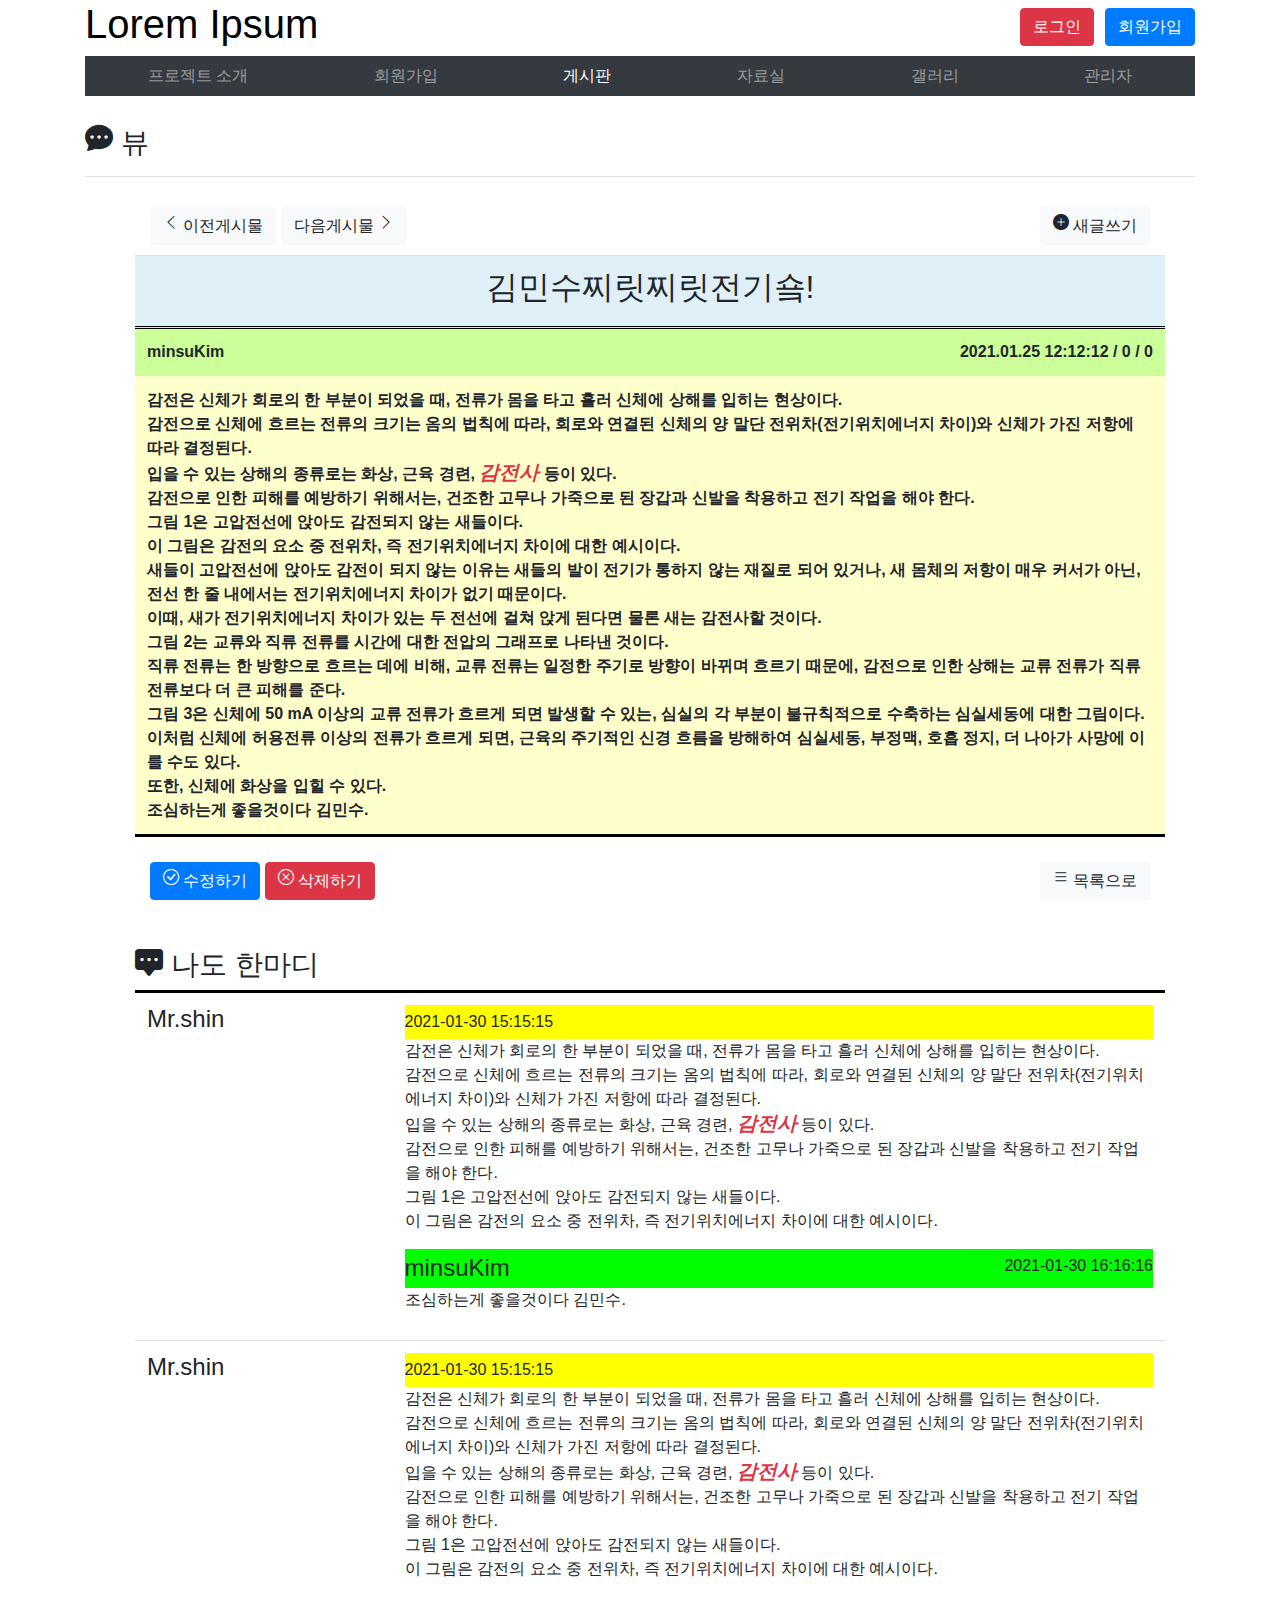
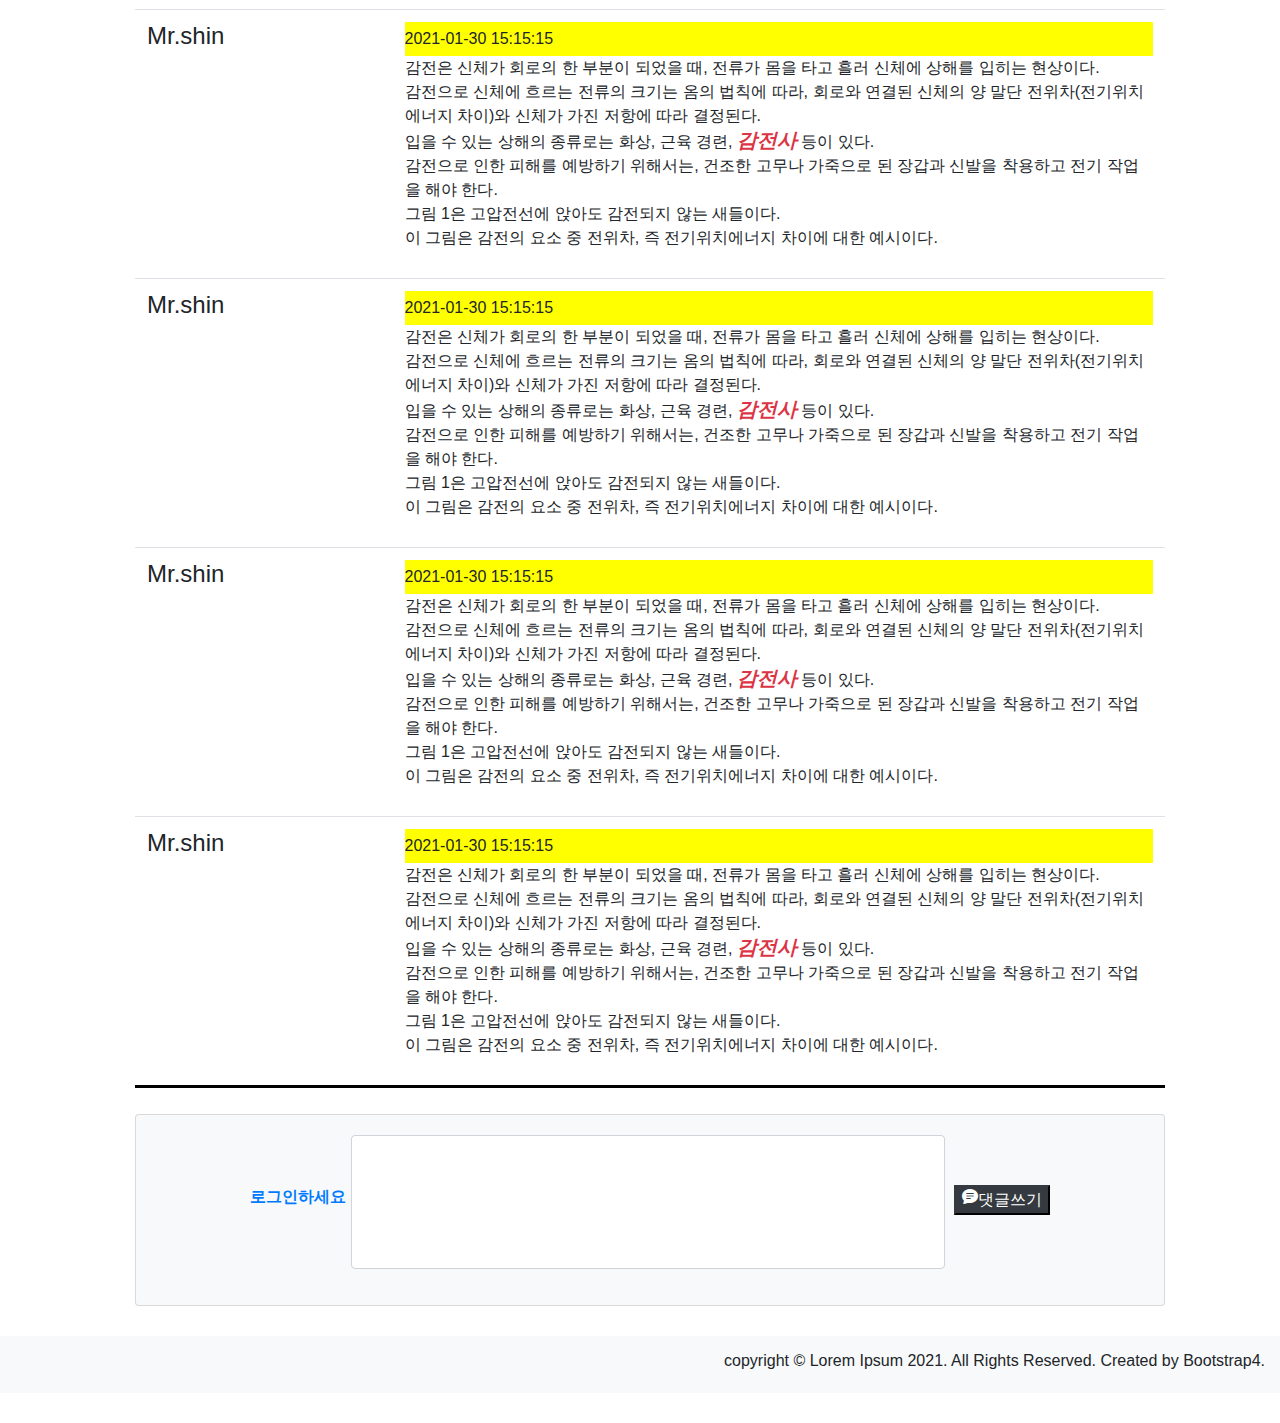
<file: v1/board/view.html>
<!doctype html>
<html lang="ko">
<head>
    <meta charset="utf-8">
    <meta name="viewport" content="width=device-width, initial-scale=1, shrink-to-fit=no">

    <link rel="stylesheet" href="../../css/bootstrap.min.css">
    <link rel="stylesheet" href="https://cdn.jsdelivr.net/npm/bootstrap-icons@1.3.0/font/bootstrap-icons.css">
    <link rel="stylesheet" href="../../css/semiproject.css">
    <title>세미프로젝트v1</title>
</head>
<body>
<div class="container">
    <header class="row">
        <div class="col-6">
            <h1><a href="../index.html" class="colblack">Lorem Ipsum</a></h1>
        </div>
        <div class="col-6 text-right">
            <h1>
                <button type="button" class="btn btn-danger" data-toggle="modal" data-target="#loginmodal">로그인</button>
                <button type="button" class="btn btn-primary">회원가입</button>
            </h1>
        </div>
    </header>
    <nav class="nav navbar-expand navbar-dark bg-dark">
        <ul class="nav navbar-nav nav-fill w-100">
            <li class="nav-item"><a class="nav-link" href="../intro.html">프로젝트 소개</a></li>
            <li class="nav-item"><a class="nav-link" href="../join/agree.html">회원가입</a></li>
            <li class="nav-item active"><a class="nav-link" disabled="">게시판</a></li>
            <li class="nav-item"><a class="nav-link" href="../pds/list.html">자료실</a></li>
            <li class="nav-item"><a class="nav-link" href="../gallery/list.html">갤러리</a></li>
            <li class="nav-item"><a class="nav-link" href="../admin.html">관리자</a></li>
        </ul>
    </nav>
    <div id="main">
        <div class="margin30">
            <h3><i class="bi bi-chat-dots-fill" style="position: relative; top: -5px"></i>&nbsp;뷰</h3>
            <hr>
        </div>
        <div class="row margin1050">
            <div class="col-6">
                <button type="button" class="btn btn-light" id="prevbtn">
                    <i class="bi bi-chevron-left bidragup"></i> 이전게시물</button>
                <button type="button" class="btn btn-light" id="nextbtn">
                    다음게시물 <i class="bi bi-chevron-right bidragup"></i></button>
            </div>
            <div class="col-6 text-right">
                <button type="button" class="btn btn-light" id="newbdbtn">
                    <i class="bi bi-plus-circle-fill bidragup"></i> 새글쓰기</button>
            </div>

        </div><!-- 버튼틀 -->

        <div class="row margin1050">
            <table class="table">
                <tr><th colspan="2" class="tblines2 tbbg1 text-center"><h2>김민수찌릿찌릿전기숔!</h2></th><tr> <!--제목-->
                <tr class="tbbg2 font-weight-bold"><td>minsuKim</td><td class="text-right">2021.01.25 12:12:12 / 0 / 0</td><tr> <!--작성자,작성일,조회수-->
                <tr><th colspan="2" class="tbbg3 tblines2">감전은 신체가 회로의 한 부분이 되었을 때, 전류가 몸을 타고 흘러 신체에 상해를 입히는 현상이다.<br> 감전으로 신체에 흐르는 전류의 크기는 옴의 법칙에 따라, 회로와 연결된 신체의 양 말단 전위차(전기위치에너지 차이)와 신체가 가진 저항에 따라 결정된다.<br> 입을 수 있는 상해의 종류로는 화상, 근육 경련, <span class="text-danger font-weight-bold h5 font-italic">감전사</span> 등이 있다. <br>감전으로 인한 피해를 예방하기 위해서는, 건조한 고무나 가죽으로 된 장갑과 신발을 착용하고 전기 작업을 해야 한다.<br>
                그림 1은 고압전선에 앉아도 감전되지 않는 새들이다. <br>이 그림은 감전의 요소 중 전위차, 즉 전기위치에너지 차이에 대한 예시이다.<br> 새들이 고압전선에 앉아도 감전이 되지 않는 이유는 새들의 발이 전기가 통하지 않는 재질로 되어 있거나, 새 몸체의 저항이 매우 커서가 아닌, 전선 한 줄 내에서는 전기위치에너지 차이가 없기 때문이다.<br> 이때, 새가 전기위치에너지 차이가 있는 두 전선에 걸쳐 앉게 된다면 물론 새는 감전사할 것이다.<br>
                그림 2는 교류와 직류 전류를 시간에 대한 전압의 그래프로 나타낸 것이다.<br> 직류 전류는 한 방향으로 흐르는 데에 비해, 교류 전류는 일정한 주기로 방향이 바뀌며 흐르기 때문에, 감전으로 인한 상해는 교류 전류가 직류 전류보다 더 큰 피해를 준다.<br>
                그림 3은 신체에 50 mA 이상의 교류 전류가 흐르게 되면 발생할 수 있는, 심실의 각 부분이 불규칙적으로 수축하는 심실세동에 대한 그림이다.<br> 이처럼 신체에 허용전류 이상의 전류가 흐르게 되면, 근육의 주기적인 신경 흐름을 방해하여 심실세동, 부정맥, 호흡 정지, 더 나아가 사망에 이를 수도 있다.<br> 또한,
                신체에 화상을 입힐 수 있다.<br>조심하는게 좋을것이다 김민수.
                </th><tr> <!--본문-->
            </table>
        </div><!--본문글-->

        <div class="row margin1050">
                <div class="col-6">
                    <button type="button" class="btn btn-primary" id="updbtn">
                        <i class="bi bi-check-circle bidragup"></i> 수정하기</button>
                    <button type="button" class="btn btn-danger" id="delbtn">
                         <i class="bi bi-x-circle bidragup"></i> 삭제하기</button>
                </div>
                <div class="col-6 text-right">
                    <button type="button" class="btn btn-light" id="listbtn">
                        <i class="bi bi-list bidragup"></i> 목록으로</button>
                </div>
        </div><!--버튼들-->

        <div class="row margin1050 mt-5">
            <h3><i class="bi bi-chat-square-dots-fill"></i>&nbsp;나도 한마디</h3>
            <table class="table tblines tbwide">
                <tr>
                    <td><h4>Mr.shin</h4></td>
                    <td>
                        <div class="cmtbg1">2021-01-30 15:15:15</div>
                        <p>감전은 신체가 회로의 한 부분이 되었을 때, 전류가 몸을 타고 흘러 신체에 상해를 입히는 현상이다.<br> 감전으로 신체에 흐르는 전류의 크기는 옴의 법칙에 따라, 회로와 연결된 신체의 양 말단 전위차(전기위치에너지 차이)와 신체가 가진 저항에 따라 결정된다.<br> 입을 수 있는 상해의 종류로는 화상, 근육 경련, <span class="text-danger font-weight-bold h5 font-italic">감전사</span> 등이 있다. <br>감전으로 인한 피해를 예방하기 위해서는, 건조한 고무나 가죽으로 된 장갑과 신발을 착용하고 전기 작업을 해야 한다.<br>
                            그림 1은 고압전선에 앉아도 감전되지 않는 새들이다. <br>이 그림은 감전의 요소 중 전위차, 즉 전기위치에너지 차이에 대한 예시이다.</p><!--댓글-->
                        <ul class="list-unstyled">
                            <li>
                                <div class="cmtbg2"><span class="h4">minsuKim</span>
                                <span class="pushright">2021-01-30 16:16:16</span></div>
                                <p>조심하는게 좋을것이다 김민수.</p>
                            </li>
                        </ul><!--댓글의 댓글-->
                    </td>
                </tr>
                <tr>
                    <td><h4>Mr.shin</h4></td>
                    <td>
                        <div class="cmtbg1">2021-01-30 15:15:15</div>
                        <p>감전은 신체가 회로의 한 부분이 되었을 때, 전류가 몸을 타고 흘러 신체에 상해를 입히는 현상이다.<br> 감전으로 신체에 흐르는 전류의 크기는 옴의 법칙에 따라, 회로와 연결된 신체의 양 말단 전위차(전기위치에너지 차이)와 신체가 가진 저항에 따라 결정된다.<br> 입을 수 있는 상해의 종류로는 화상, 근육 경련, <span class="text-danger font-weight-bold h5 font-italic">감전사</span> 등이 있다. <br>감전으로 인한 피해를 예방하기 위해서는, 건조한 고무나 가죽으로 된 장갑과 신발을 착용하고 전기 작업을 해야 한다.<br>
                            그림 1은 고압전선에 앉아도 감전되지 않는 새들이다. <br>이 그림은 감전의 요소 중 전위차, 즉 전기위치에너지 차이에 대한 예시이다.</p><!--댓글-->
                    </td>
                </tr>
                <tr>
                    <td><h4>Mr.shin</h4></td>
                    <td>
                        <div class="cmtbg1">2021-01-30 15:15:15</div>
                        <p>감전은 신체가 회로의 한 부분이 되었을 때, 전류가 몸을 타고 흘러 신체에 상해를 입히는 현상이다.<br> 감전으로 신체에 흐르는 전류의 크기는 옴의 법칙에 따라, 회로와 연결된 신체의 양 말단 전위차(전기위치에너지 차이)와 신체가 가진 저항에 따라 결정된다.<br> 입을 수 있는 상해의 종류로는 화상, 근육 경련, <span class="text-danger font-weight-bold h5 font-italic">감전사</span> 등이 있다. <br>감전으로 인한 피해를 예방하기 위해서는, 건조한 고무나 가죽으로 된 장갑과 신발을 착용하고 전기 작업을 해야 한다.<br>
                            그림 1은 고압전선에 앉아도 감전되지 않는 새들이다. <br>이 그림은 감전의 요소 중 전위차, 즉 전기위치에너지 차이에 대한 예시이다.</p><!--댓글-->
                    </td>
                </tr>
                <tr>
                    <td><h4>Mr.shin</h4></td>
                    <td>
                        <div class="cmtbg1">2021-01-30 15:15:15</div>
                        <p>감전은 신체가 회로의 한 부분이 되었을 때, 전류가 몸을 타고 흘러 신체에 상해를 입히는 현상이다.<br> 감전으로 신체에 흐르는 전류의 크기는 옴의 법칙에 따라, 회로와 연결된 신체의 양 말단 전위차(전기위치에너지 차이)와 신체가 가진 저항에 따라 결정된다.<br> 입을 수 있는 상해의 종류로는 화상, 근육 경련, <span class="text-danger font-weight-bold h5 font-italic">감전사</span> 등이 있다. <br>감전으로 인한 피해를 예방하기 위해서는, 건조한 고무나 가죽으로 된 장갑과 신발을 착용하고 전기 작업을 해야 한다.<br>
                            그림 1은 고압전선에 앉아도 감전되지 않는 새들이다. <br>이 그림은 감전의 요소 중 전위차, 즉 전기위치에너지 차이에 대한 예시이다.</p><!--댓글-->
                    </td>
                </tr>
                <tr>
                    <td><h4>Mr.shin</h4></td>
                    <td>
                        <div class="cmtbg1">2021-01-30 15:15:15</div>
                        <p>감전은 신체가 회로의 한 부분이 되었을 때, 전류가 몸을 타고 흘러 신체에 상해를 입히는 현상이다.<br> 감전으로 신체에 흐르는 전류의 크기는 옴의 법칙에 따라, 회로와 연결된 신체의 양 말단 전위차(전기위치에너지 차이)와 신체가 가진 저항에 따라 결정된다.<br> 입을 수 있는 상해의 종류로는 화상, 근육 경련, <span class="text-danger font-weight-bold h5 font-italic">감전사</span> 등이 있다. <br>감전으로 인한 피해를 예방하기 위해서는, 건조한 고무나 가죽으로 된 장갑과 신발을 착용하고 전기 작업을 해야 한다.<br>
                            그림 1은 고압전선에 앉아도 감전되지 않는 새들이다. <br>이 그림은 감전의 요소 중 전위차, 즉 전기위치에너지 차이에 대한 예시이다.</p><!--댓글-->
                    </td>
                </tr>
                <tr>
                    <td><h4>Mr.shin</h4></td>
                    <td>
                        <div class="cmtbg1">2021-01-30 15:15:15</div>
                        <p>감전은 신체가 회로의 한 부분이 되었을 때, 전류가 몸을 타고 흘러 신체에 상해를 입히는 현상이다.<br> 감전으로 신체에 흐르는 전류의 크기는 옴의 법칙에 따라, 회로와 연결된 신체의 양 말단 전위차(전기위치에너지 차이)와 신체가 가진 저항에 따라 결정된다.<br> 입을 수 있는 상해의 종류로는 화상, 근육 경련, <span class="text-danger font-weight-bold h5 font-italic">감전사</span> 등이 있다. <br>감전으로 인한 피해를 예방하기 위해서는, 건조한 고무나 가죽으로 된 장갑과 신발을 착용하고 전기 작업을 해야 한다.<br>
                            그림 1은 고압전선에 앉아도 감전되지 않는 새들이다. <br>이 그림은 감전의 요소 중 전위차, 즉 전기위치에너지 차이에 대한 예시이다.</p><!--댓글-->
                    </td>
                </tr>
            </table>
        </div><!--댓글목록-->

        <div class="row margin1050">
            <form id="replyfrm" class="card card-body bg-light">
                <div class="form-group row justify-content-center">
                    <label class="pushtop50 text-primary font-weight-bold">로그인하세요</label>&nbsp;
                    <textarea id="comment" rows="5" class="form-control col-7" style="resize: none"></textarea>&nbsp;&nbsp;
                    <span><button id="bdcmtbtn" class="btn-dark pushtop50"><i class="bi bi-chat-text-fill bidragup"></i>댓글쓰기</button></span>
                </div>
            </form>
        </div><!--댓글폼-->
    </div>

</div>
<footer class="row margin30">
    <div class="col text-right fatdiv bg-light"><h6>copyright &copy; Lorem Ipsum 2021. All Rights Reserved. Created by Bootstrap4.</h6></div>
</footer>
</div>


<!--로그인 모달-->
<div id="loginmodal" class="modal fade">
    <div class="modal-dialog">
        <div class="modal-content">
            <div class="modal-header">
                <h3 class="modal-title"><strong>로그인</strong></h3>
                <button type="button" class="btn btn-light btn-outline-dark btn-sm" data-dismiss="modal">닫기</button>
            </div>
            <div class="modal-body">
                <form id="loginfrm">
                    <div class="form-group form-inline row text-center">
                        <label for="user" class="col-form-label col-sm-4">아이디</label>
                        <input type="text" id="user" class="form-control col-sm-6">
                    </div>
                    <div class="form-group form-inline row text-center">
                        <label for="pwd" class="col-sm-4">비밀번호</label>
                        <input type="password" id="pwd" class="form-control col-sm-6">
                    </div>
                    <div class="form-group row">
                        <div class="col-4"></div>
                        <div class="form-check form-group">
                            <input type="checkbox" class="form-check-input" id="checkbox1">
                            <label for="checkbox1" class="form-check-label">로그인 상태 유지</label>
                        </div>

                    </div>
                </form>
            </div>
            <div class="modal-footer bg-light justify-content-center">
                <button type="button" class="btn btn-danger">로그인</button>
                <button type="button" class="btn btn-warning ">아이디/비밀번호 찾기</button>
            </div>
        </div>
    </div>
</div>

<script src="https://code.jquery.com/jquery-3.5.1.slim.min.js" integrity="sha384-DfXdz2htPH0lsSSs5nCTpuj/zy4C+OGpamoFVy38MVBnE+IbbVYUew+OrCXaRkfj" crossorigin="anonymous"></script>
<script src="../../js/bootstrap.bundle.min.js"></script>
</body>
</html>
</file>
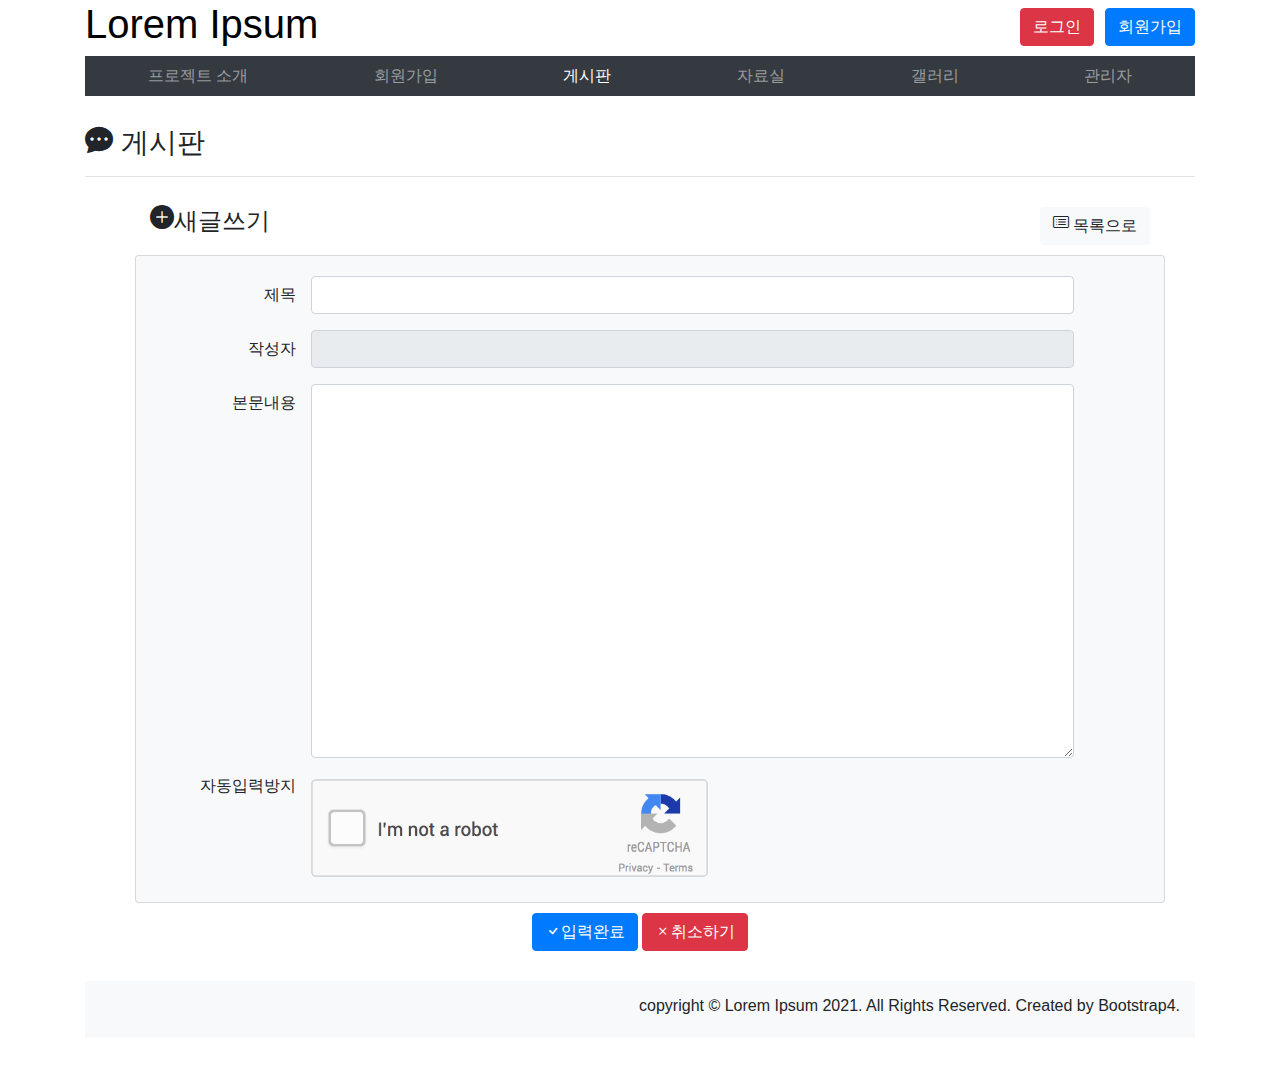
<file: v1/board/write.html>
<!doctype html>
<html lang="ko">
<head>
    <meta charset="utf-8">
    <meta name="viewport" content="width=device-width, initial-scale=1, shrink-to-fit=no">

    <link rel="stylesheet" href="../../css/bootstrap.min.css">
    <link rel="stylesheet" href="https://cdn.jsdelivr.net/npm/bootstrap-icons@1.3.0/font/bootstrap-icons.css">
    <link rel="stylesheet" href="../../css/semiproject.css">
    <style>
        th:nth-child(2), td:nth-child(2){ text-align: left;}
    </style>
    <title>세미프로젝트v1</title>
</head>
<body>
<div class="container">
    <header class="row">
        <div class="col-6">
            <h1><a href="../index.html" class="colblack">Lorem Ipsum</a></h1>
        </div>
        <div class="col-6 text-right">
            <h1>
                <button type="button" class="btn btn-danger" data-toggle="modal" data-target="#loginmodal">로그인</button>
                <button type="button" class="btn btn-primary">회원가입</button>
            </h1>
        </div>
    </header>
    <nav class="nav navbar-expand navbar-dark bg-dark">
        <ul class="nav navbar-nav nav-fill w-100">
            <li class="nav-item"><a class="nav-link" href="../intro.html">프로젝트 소개</a></li>
            <li class="nav-item"><a class="nav-link" href="../join/agree.html">회원가입</a></li>
            <li class="nav-item active"><a class="nav-link" disabled="">게시판</a></li>
            <li class="nav-item"><a class="nav-link" href="../pds/list.html">자료실</a></li>
            <li class="nav-item"><a class="nav-link" href="../gallery/list.html">갤러리</a></li>
            <li class="nav-item"><a class="nav-link" href="../admin.html">관리자</a></li>
        </ul>
    </nav>
    <div id="main">
        <div class="margin30">
            <h3><i class="bi bi-chat-dots-fill bidragup"></i>&nbsp;게시판</h3>
            <hr>
        </div>
        <form id="newbdfrm">
            <div class="row margin1050">
                <div class="col-6">
                    <h4><i class="bi bi-plus-circle-fill bidragup"></i>새글쓰기</h4>
                </div>
                <div class="col-6 text-right">
                    <a href="list.html"><button type="button" id="listbdbtn" class="btn btn-light">
                        <i class="bi bi-card-list bidragup"></i>&nbsp;목록으로
                    </button></a>
                </div>
            </div>

            <div class="card card-body bg-light margin1050">
                <div class="form-group row">
                    <label for="title" class="col-form-label col-2 text-right">제목</label>
                    <input type="text" id="title" name="title" class="form-control col-9">
                </div>
                <div class="form-group row">
                    <label for="uid" class="col-form-label col-2 text-right">작성자</label>
                    <input type="text" id="uid" name="userid" class="form-control col-9" readonly>
                </div>
                <div class="form-group row">
                    <label for="contents" class="col-form-label col-2 text-right">본문내용</label>
                    <textarea type="text" id="contents" name="contents" class="form-control col-9" rows="15"></textarea>
                </div>
                <div class="row">
                    <label class="col-2 text-right">자동입력방지</label>
                    <img src="../../img/google_recaptcha.gif" width="40%" height="40%" style="margin-left: -5px">
                </div>
            </div> <!--새글쓰기 폼-->

            <div class="row">
                    <div class="col-12 text-center">
                        <button type="button" id="newbdbtn" class="btn btn-primary"><i class="bi bi-check"></i>입력완료</button>
                        <button type="button" id="cancelbtn" class="btn btn-danger"><i class="bi bi-x"></i>취소하기</button>
                    </div><!--버튼들-->
            </div>
        </form>


    </div>

    <footer class="row margin30">
        <div class="col text-right fatdiv bg-light"><h6>copyright &copy; Lorem Ipsum 2021. All Rights Reserved. Created by Bootstrap4.</h6></div>
    </footer>
</div>


<!--로그인 모달-->
<div id="loginmodal" class="modal fade">
    <div class="modal-dialog">
        <div class="modal-content">
            <div class="modal-header">
                <h3 class="modal-title"><strong>로그인</strong></h3>
                <button type="button" class="btn btn-light btn-outline-dark btn-sm" data-dismiss="modal">닫기</button>
            </div>
            <div class="modal-body">
                <form id="loginfrm">
                    <div class="form-group form-inline row text-center">
                        <label for="user" class="col-form-label col-sm-4">아이디</label>
                        <input type="text" id="user" class="form-control col-sm-6">
                    </div>
                    <div class="form-group form-inline row text-center">
                        <label for="pwd" class="col-sm-4">비밀번호</label>
                        <input type="password" id="pwd" class="form-control col-sm-6">
                    </div>
                    <div class="form-group row">
                        <div class="col-4"></div>
                        <div class="form-check form-group">
                            <input type="checkbox" class="form-check-input" id="checkbox1">
                            <label for="checkbox1" class="form-check-label">로그인 상태 유지</label>
                        </div>

                    </div>
                </form>
            </div>
            <div class="modal-footer bg-light justify-content-center">
                <button type="button" class="btn btn-danger">로그인</button>
                <button type="button" class="btn btn-warning ">아이디/비밀번호 찾기</button>
            </div>
        </div>
    </div>
</div>

<script src="https://code.jquery.com/jquery-3.5.1.slim.min.js" integrity="sha384-DfXdz2htPH0lsSSs5nCTpuj/zy4C+OGpamoFVy38MVBnE+IbbVYUew+OrCXaRkfj" crossorigin="anonymous"></script>
<script src="../../js/bootstrap.bundle.min.js"></script>
</body>
</html>
</file>
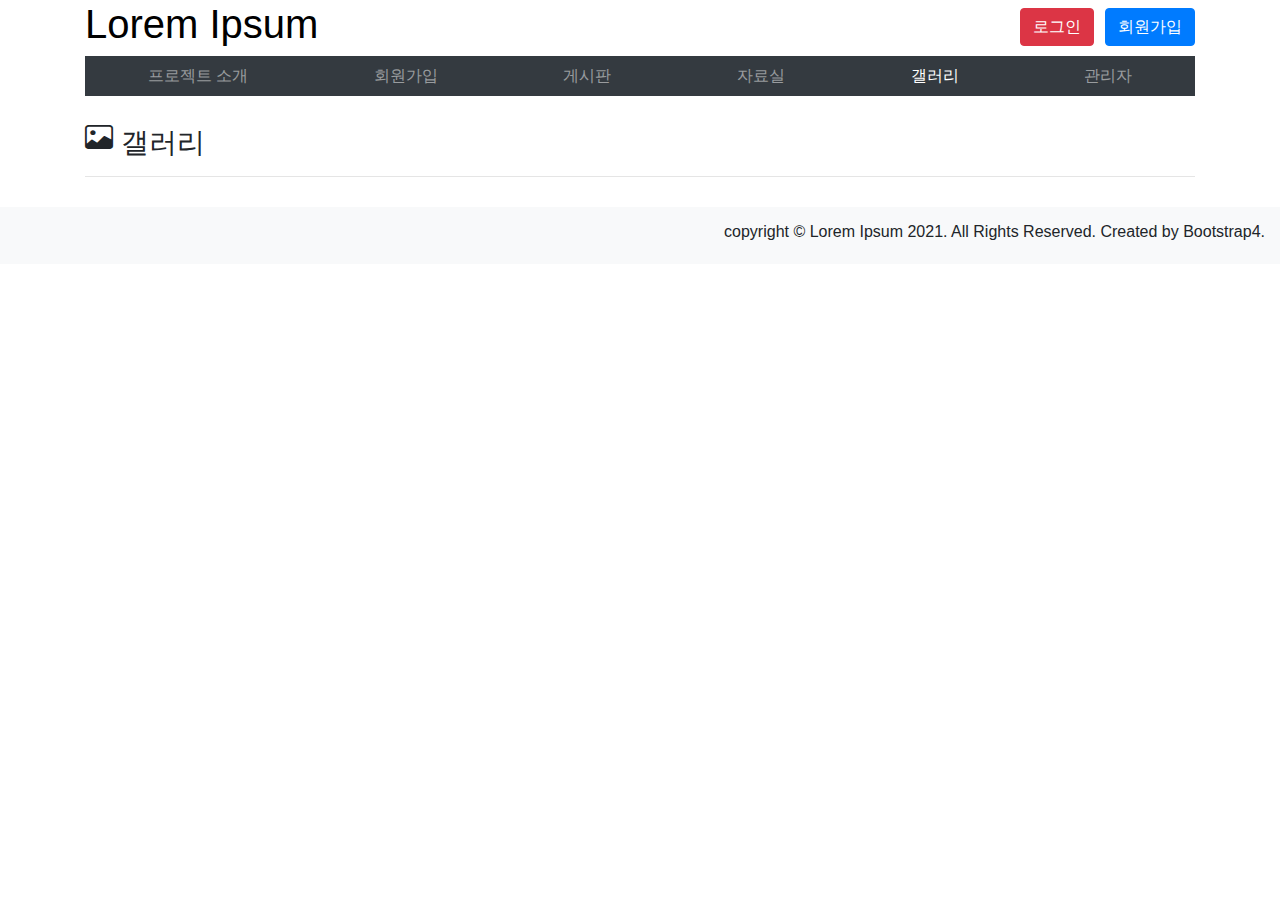
<file: v1/gallery/list.html>
<!doctype html>
<html lang="ko">
<head>
    <meta charset="utf-8">
    <meta name="viewport" content="width=device-width, initial-scale=1, shrink-to-fit=no">

    <link rel="stylesheet" href="../../css/bootstrap.min.css">
    <link rel="stylesheet" href="https://cdn.jsdelivr.net/npm/bootstrap-icons@1.3.0/font/bootstrap-icons.css">
    <style>
        .fatdiv {padding: 15px;}
        .margin30{margin: 30px 0;}
        .colblack {color: black}
    </style>
    <title>세미프로젝트v1</title>
</head>
<body>
<div class="container">
    <header class="row">
        <div class="col-6">
            <h1><a href="../index.html" class="colblack">Lorem Ipsum</a></h1>
        </div>
        <div class="col-6 text-right">
            <h1>
                <button type="button" class="btn btn-danger" data-toggle="modal" data-target="#loginmodal">로그인</button>
                <button type="button" class="btn btn-primary">회원가입</button>
            </h1>
        </div>
    </header>
    <nav class="nav navbar-expand navbar-dark bg-dark">
        <ul class="nav navbar-nav nav-fill w-100">
            <li class="nav-item"><a class="nav-link" href="../intro.html">프로젝트 소개</a></li>
            <li class="nav-item"><a class="nav-link" href="../join/agree.html">회원가입</a></li>
            <li class="nav-item"><a class="nav-link" href="../board/list.html">게시판</a></li>
            <li class="nav-item"><a class="nav-link" href="../pds/list.html">자료실</a></li>
            <li class="nav-item active"><a class="nav-link" disabled="">갤러리</a></li>
            <li class="nav-item"><a class="nav-link" href="../admin.html">관리자</a></li>
        </ul>
    </nav>
    <div id="main">
        <div class="margin30">
            <h3><i class="bi bi-image" style="position: relative; top: -5px"></i>&nbsp;갤러리</h3>
            <hr>
        </div>
    </div>





    </div>
    <footer class="row margin30">
        <div class="col text-right fatdiv bg-light"><h6>copyright &copy; Lorem Ipsum 2021. All Rights Reserved. Created by Bootstrap4.</h6></div>
    </footer>
</div>


<!--로그인 모달-->
<div id="loginmodal" class="modal fade">
    <div class="modal-dialog">
        <div class="modal-content">
            <div class="modal-header">
                <h3 class="modal-title"><strong>로그인</strong></h3>
                <button type="button" class="btn btn-light btn-outline-dark btn-sm" data-dismiss="modal">닫기</button>
            </div>
            <div class="modal-body">
                <form id="loginfrm">
                    <div class="form-group form-inline row text-center">
                        <label for="user" class="col-form-label col-sm-4">아이디</label>
                        <input type="text" id="user" class="form-control col-sm-6">
                    </div>
                    <div class="form-group form-inline row text-center">
                        <label for="pwd" class="col-sm-4">비밀번호</label>
                        <input type="password" id="pwd" class="form-control col-sm-6">
                    </div>
                    <div class="form-group row">
                        <div class="col-4"></div>
                        <div class="form-check form-group">
                            <input type="checkbox" class="form-check-input" id="checkbox1">
                            <label for="checkbox1" class="form-check-label">로그인 상태 유지</label>
                        </div>

                    </div>
                </form>
            </div>
            <div class="modal-footer bg-light justify-content-center">
                <button type="button" class="btn btn-danger">로그인</button>
                <button type="button" class="btn btn-warning ">아이디/비밀번호 찾기</button>
            </div>
        </div>
    </div>
</div>

<script src="https://code.jquery.com/jquery-3.5.1.slim.min.js" integrity="sha384-DfXdz2htPH0lsSSs5nCTpuj/zy4C+OGpamoFVy38MVBnE+IbbVYUew+OrCXaRkfj" crossorigin="anonymous"></script>
<script src="../../js/bootstrap.bundle.min.js"></script>
</body>
</html>
</file>
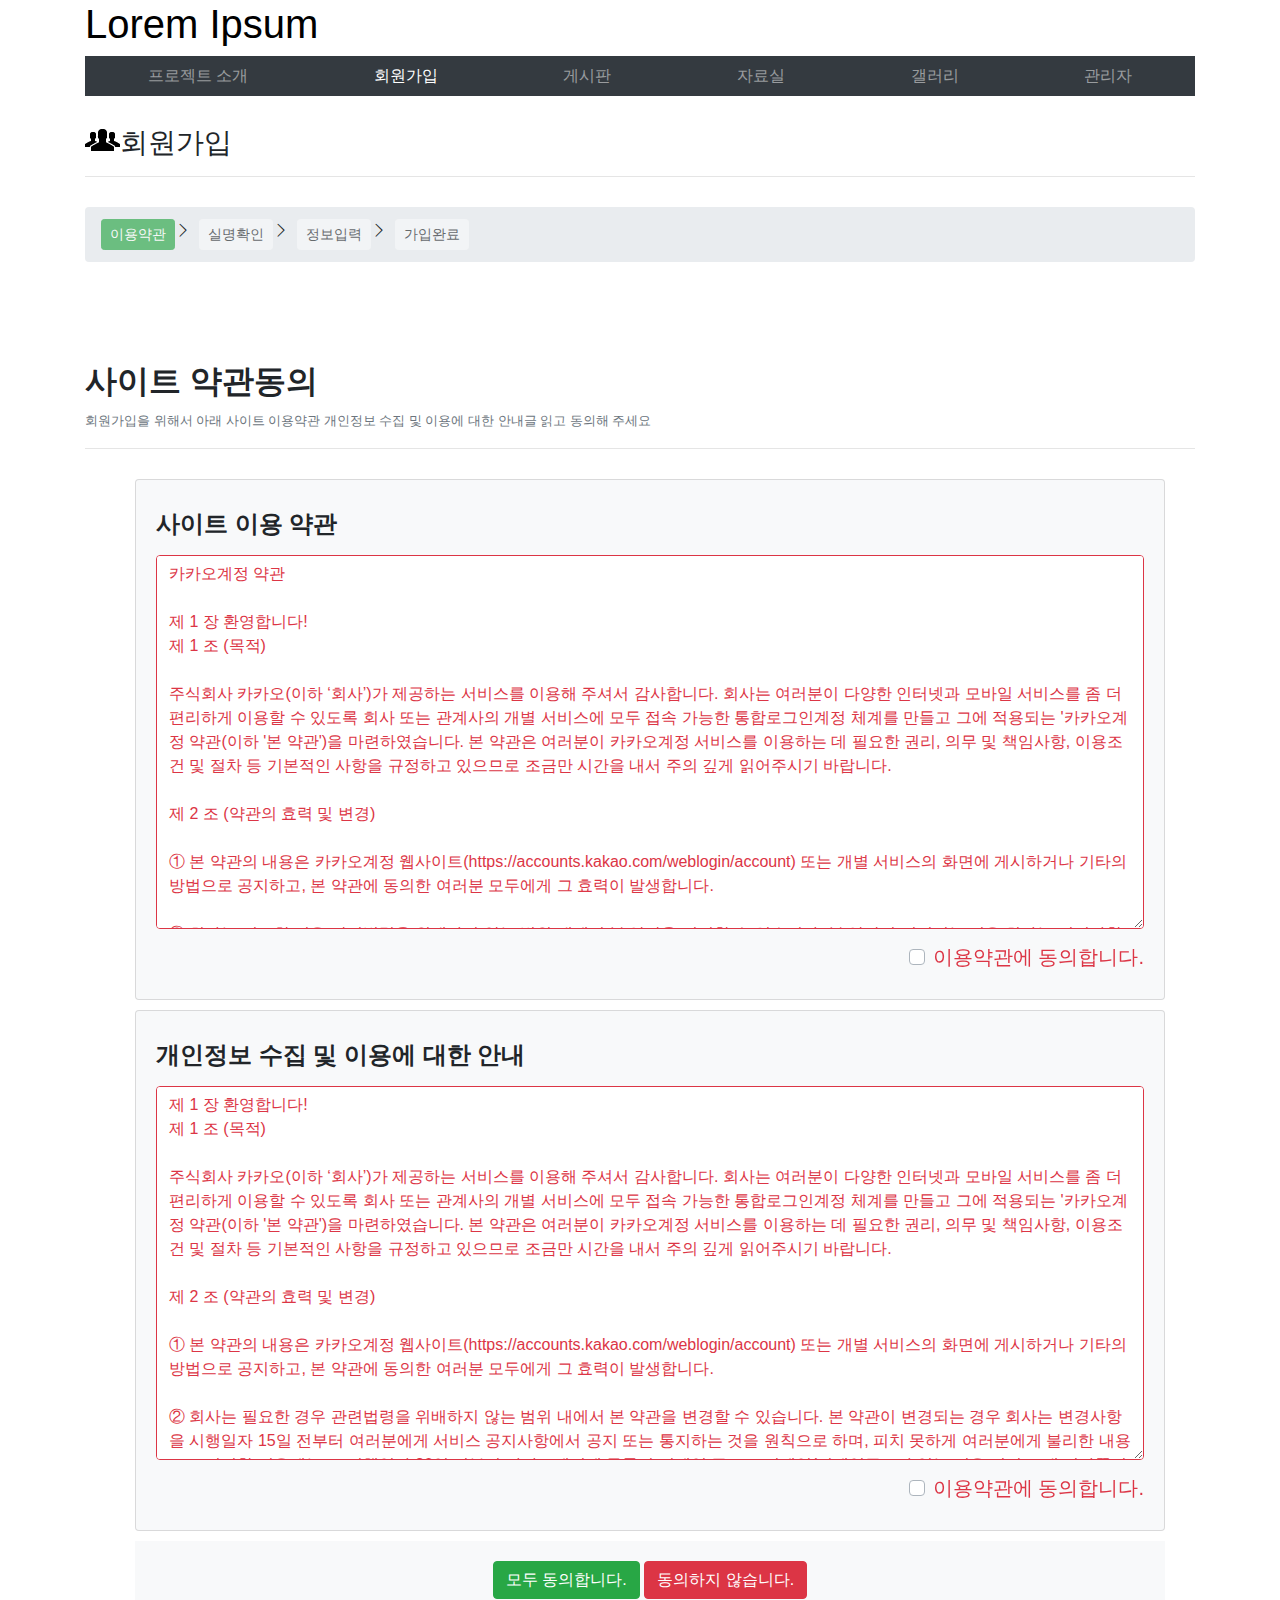
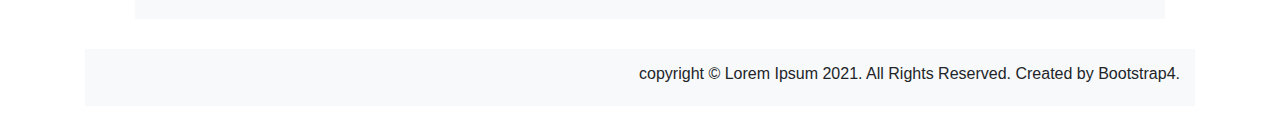
<file: v1/join/agree.html>
<!doctype html>
<html lang="ko">
<head>
    <meta charset="utf-8">
    <meta name="viewport" content="width=device-width, initial-scale=1, shrink-to-fit=no">

    <link rel="stylesheet" href="../../css/bootstrap.min.css">
    <link rel="stylesheet" href="https://cdn.jsdelivr.net/npm/bootstrap-icons@1.3.0/font/bootstrap-icons.css">
    <style>
        .fatdiv {padding: 15px;}
        .margin30{margin: 30px 0;}
        .margin100{margin: 100px 0 30px;}
        .breadcrumb-item+.breadcrumb-item::before{
            content:none;
            margin-top: 5px;
        }
        .margin1050 {margin: 10px 30px 10px 50px;}
        .colblack {color: black}
    </style>
    <title>세미프로젝트v1</title>
</head>
<body>
<div class="container">
    <header class="row">
        <div class="col-6">
            <h1><a href="../index.html" class="colblack">Lorem Ipsum</a></h1>
        </div>
        <div class="col-6 text-right">
        </div>
    </header>
    <nav class="nav navbar-expand navbar-dark bg-dark">
        <ul class="nav navbar-nav nav-fill w-100">
            <li class="nav-item"><a class="nav-link" href="../intro.html">프로젝트 소개</a></li>
            <li class="nav-item active"><a class="nav-link" href="agree.html">회원가입</a></li>
            <li class="nav-item"><a class="nav-link" href="../board/list.html">게시판</a></li>
            <li class="nav-item"><a class="nav-link" href="../pds/list.html">자료실</a></li>
            <li class="nav-item"><a class="nav-link" href="../gallery/list.html">갤러리</a></li>
            <li class="nav-item"><a class="nav-link" href="../admin.html">관리자</a></li>
        </ul>
    </nav>
    <div id="main">
        <div class="margin30">
            <h3><img src="../../img/glyphicons_043_group.png" style="position: relative; top: -5px">회원가입</h3>
            <hr>
        </div>
        <nav aria-label="breadcrumb">
            <ol class="breadcrumb">
                <li class="breadcrumb-item"><button type="button" class="btn btn-success  btn-sm disabled active">이용약관</button><i class="bi bi-chevron-right"></i></li>
                <li class="breadcrumb-item"><button type="button" class="btn btn-light btn-sm disabled">실명확인</button><i class="bi bi-chevron-right"></i></li>
                <li class="breadcrumb-item"><button type="button" class="btn btn-light btn-sm disabled">정보입력</button><i class="bi bi-chevron-right"></i></li>
                <li class="breadcrumb-item"><button type="button" class="btn btn-light btn-sm disabled">가입완료</button></li>
            </ol>
        </nav>
        <div class="margin100">
            <h2 class="font-weight-bold">사이트 약관동의</h2>
            <p><small class="text-muted">회원가입을 위해서 아래 사이트 이용약관 개인정보 수집 및 이용에 대한 안내글 읽고 동의해 주세요</small></p>
            <hr>
        </div>

        <form class="bg-light card card-body margin1050" style="padding: 30px 20px;">
            <div class="form-group">
                <label for="site1"><h4 class="font-weight-bold">사이트 이용 약관</h4></label>
                <textarea class="form-control border-danger text-danger" id="site1" rows="15">카카오계정 약관

제 1 장 환영합니다!
제 1 조 (목적)

주식회사 카카오(이하 ‘회사’)가 제공하는 서비스를 이용해 주셔서 감사합니다. 회사는 여러분이 다양한 인터넷과 모바일 서비스를 좀 더 편리하게 이용할 수 있도록 회사 또는 관계사의 개별 서비스에 모두 접속 가능한 통합로그인계정 체계를 만들고 그에 적용되는 '카카오계정 약관(이하 '본 약관')을 마련하였습니다. 본 약관은 여러분이 카카오계정 서비스를 이용하는 데 필요한 권리, 의무 및 책임사항, 이용조건 및 절차 등 기본적인 사항을 규정하고 있으므로 조금만 시간을 내서 주의 깊게 읽어주시기 바랍니다.

제 2 조 (약관의 효력 및 변경)

① 본 약관의 내용은 카카오계정 웹사이트(https://accounts.kakao.com/weblogin/account) 또는 개별 서비스의 화면에 게시하거나 기타의 방법으로 공지하고, 본 약관에 동의한 여러분 모두에게 그 효력이 발생합니다.

② 회사는 필요한 경우 관련법령을 위배하지 않는 범위 내에서 본 약관을 변경할 수 있습니다. 본 약관이 변경되는 경우 회사는 변경사항을 시행일자 15일 전부터 여러분에게 서비스 공지사항에서 공지 또는 통지하는 것을 원칙으로 하며, 피치 못하게 여러분에게 불리한 내용으로 변경할 경우에는 그 시행일자 30일 전부터 카카오계정에 등록된 이메일 주소로 이메일(이메일주소가 없는 경우 서비스 내 전자쪽지 발송, 서비스 내 알림 메시지를 띄우는 등의 별도의 전자적 수단) 발송 또는 여러분이 등록한 휴대폰번호로 카카오톡 메시지 또는 문자메시지 발송하는 방법 등으로 개별적으로 알려 드리겠습니다.

③ 회사가 전항에 따라 공지 또는 통지를 하면서 공지 또는 통지일로부터 개정약관 시행일 7일 후까지 거부의사를 표시하지 아니하면 승인한 것으로 본다는 뜻을 명확하게 고지하였음에도 여러분의 의사표시가 없는 경우에는 변경된 약관을 승인한 것으로 봅니다. 여러분이 개정약관에 동의하지 않을 경우 여러분은 이용계약을 해지할 수 있습니다.

제 3 조 (약관 외 준칙)

본 약관에 규정되지 않은 사항에 대해서는 관련법령 또는 회사가 정한 개별 서비스의 이용약관, 운영정책 및 규칙 등(이하 ‘세부지침’)의 규정에 따릅니다.

제 4 조 (용어의 정의)

① 본 약관에서 사용하는 용어의 정의는 다음과 같습니다.
1. 카카오계정: 회사 또는 관계사가 제공하는 개별 서비스를 하나의 로그인계정과 비밀번호로 회원 인증, 회원정보 변경, 회원 가입 및 탈퇴 등을 관리할 수 있도록 회사가 정한 로그인계정 정책을 말합니다.
2. 회원: 카카오계정이 적용된 개별 서비스 또는 카카오계정 웹사이트에서 본 약관에 동의하고, 카카오계정을 이용하는 자를 말합니다.
3. 관계사: 회사와 제휴 관계를 맺고 카카오계정을 공동 제공하기로 합의한 법인을 말합니다. 개별 관계사는 카카오 기업사이트에서 확인할 수 있고 추후 추가/변동될 수 있으며 관계사가 추가/변동될 때에는 카카오 기업사이트에 변경 사항을 게시합니다.
4. 개별 서비스: 카카오계정을 이용하여 접속 가능한 회사 또는 관계사가 제공하는 서비스를 말합니다. 개별 서비스는 추후 추가/변동될 수 있으며 서비스가 추가/변동될 때에는 카카오 기업사이트에 변경 사항을 게시합니다.
5. 카카오계정 웹사이트: 회원이 온라인을 통해 카카오계정 정보를 조회 및 수정할 수 있는 인터넷 사이트를 말합니다.
6. 카카오계정 정보 : 카카오계정을 이용하기 위해 회사가 정한 필수 내지 선택 입력 정보로서 카카오계정 웹사이트 또는 개별 서비스 내 카카오계정 설정 화면을 통해 정보 확인, 변경 처리 등을 관리할 수 있는 회원정보 항목을 말합니다.
7. 카카오콘 : 회사가 회원의 개별 서비스 이용 과정에서 지급하는 혜택으로서 회원은 회사가 정한 방법에 따라서 카카오콘을 사용할 수 있습니다.

제 2 장 카카오계정 이용계약
제 5 조 (계약의 성립)

① 카카오계정 이용 신청은 개별 서비스 또는 카카오계정 웹사이트 회원가입 화면에서 여러분이 카카오계정 정보에 일정 정보를 입력하는 방식으로 이루어집니다.

② 카카오계정 이용계약은 여러분이 본 약관의 내용에 동의한 후 본 조 제1항에서 정한 이용신청을 하면 회사가 입력된 일정 정보를 인증한 후 가입을 승낙함으로써 체결됩니다.

제 6 조 (카카오계정 이용의 제한)

① 제5조에 따른 가입 신청자에게 회사는 원칙적으로 카카오계정의 이용을 승낙합니다. 다만, 회사는 아래 각 호의 경우에는 그 사유가 해소될 때까지 승낙을 유보하거나 승낙하지 않을 수 있습니다. 특히, 여러분이 만 14세 미만인 경우에는 부모님 등 법정대리인의 동의가 있는 경우에만 카카오계정을 생성할 수 있습니다.
1. 회사가 본 약관 또는 세부지침에 의해 여러분의 카카오계정을 삭제하였던 경우
2. 여러분이 다른 사람의 명의나 이메일 주소 등 개인정보를 이용하여 카카오계정을 생성하려 한 경우
3. 카카오계정 생성 시 필요한 정보를 입력하지 않거나 허위의 정보를 입력한 경우
4. 제공 서비스 설비 용량에 현실적인 여유가 없는 경우
5. 서비스 제공을 위한 기술적인 부분에 문제가 있다고 판단되는 경우
6. 기타 회사가 재정적, 기술적으로 필요하다고 인정하는 경우
7. 회사로부터 회원자격정지 조치 등을 받은 회원이 그 조치기간에 이용계약을 임의로 해지하고 재이용을 신청하는 경우
8. 기타 관련법령에 위배되거나 세부지침 등 회사가 정한 기준에 반하는 경우

② 만약, 여러분이 위 조건에 위반하여 카카오계정을 생성한 것으로 판명된 때에는 회사는 즉시 여러분의 카카오계정 이용을 정지시키거나 카카오계정을 삭제하는 등 적절한 제한을 할 수 있습니다.

제 3 장 카카오계정 이용
제 7 조 (카카오계정 제공)

① 회사가 개별 서비스와 연동하여 카카오계정에서 제공하는 서비스(이하 “카카오계정 서비스” 또는 “서비스”) 내용은 아래와 같습니다.
1. 통합로그인 : 카카오계정이 적용된 개별 서비스에서 하나의 카카오계정과 비밀번호로 로그인할 수 있는 통합 회원 인증 서비스를 이용할 수 있습니다.
2. SSO(Single Sign On): 웹브라우저나 특정 모바일 기기에서 카카오계정 1회 로그인으로 여러분이 이용 중인 개별 서비스간 추가 로그인 없이 자동 접속 서비스를 이용할 수 있습니다.
3. 카카오계정 정보 통합 관리 : 개별 서비스 이용을 위해 카카오계정 정보를 통합 관리합니다. 또한, 여러분이 이용하고자 하는 개별 서비스의 유형에 따라 전문기관을 통한 실명확인 및 본인인증을 요청할 수 있고, 이를 카카오계정 정보로 저장합니다.
4. 기타 회사가 제공하는 서비스

② 회사는 더 나은 카카오계정 서비스의 제공을 위하여 여러분에게 서비스의 이용과 관련된 각종 고지, 관리 메시지 및 기타 광고를 비롯한 다양한 정보를 서비스화면 내에 표시하거나 여러분의 이메일로 전송할 수 있습니다. 광고성 정보 전송의 경우에는 사전에 수신에 동의한 경우에만 전송합니다.

제 8 조 (카카오계정 서비스의 변경 및 종료)

① 회사는 카카오계정 서비스를 365일, 24시간 쉬지 않고 제공하기 위하여 최선의 노력을 다합니다. 다만, 아래 각 호의 경우 카카오계정 서비스의 전부 또는 일부를 제한하거나 중지할 수 있습니다.
1. 카카오계정 서비스용 설비의 유지·보수 등을 위한 정기 또는 임시 점검의 경우
2. 정전, 제반 설비의 장애 또는 이용량의 폭주 등으로 정상적인 카카오계정 이용에 지장이 있는 경우
3. 관계사와의 계약 종료, 정부의 명령/규제 등 회사의 제반 사정으로 카카오계정 서비스를 유지할 수 없는 경우
4. 기타 천재지변, 국가비상사태 등 불가항력적 사유가 있는 경우

② 전항에 의한 카카오계정 서비스 중단의 경우에는 미리 제12조에서 정한 방법으로 여러분에게 통지 내지 공지하겠습니다. 다만, 회사로서도 예측할 수 없거나 통제할 수 없는 사유(회사의 과실이 없는 디스크 내지 서버 장애, 시스템 다운 등)로 인해 사전 통지 내지 공지가 불가능한 경우에는 그러하지 아니합니다. 이러한 경우에도 회사가 상황을 파악하는 즉시 최대한 빠른 시일 내에 서비스를 복구하도록 노력하겠습니다.

③ 여러분에게 중대한 영향을 미치는 서비스의 변경 사항이나 종료는 카카오계정에 등록된 이메일 주소로 이메일(이메일주소가 없는 경우 서비스 내 전자쪽지 발송, 서비스 내 알림 메시지를 띄우는 등의 별도의 전자적 수단) 발송 또는 여러분이 등록한 휴대폰번호로 카카오톡 메시지 또는 문자메시지 발송하는 방법 등으로 개별적으로 알려 드리겠습니다.

제 9 조 (카카오계정 관리)

① 카카오계정은 여러분 본인만 이용할 수 있으며, 다른 사람이 여러분의 카카오계정을 이용하도록 허락할 수 없습니다. 그리고 여러분은 다른 사람이 여러분의 카카오계정을 무단으로 사용할 수 없도록 직접 비밀번호를 관리하여야 합니다. 회사는 다른 사람이 여러분의 카카오계정을 무단으로 사용하는 것을 막기 위하여 비밀번호 입력 및 추가적인 본인 확인 절차를 거치도록 할 수 있습니다. 만약 무단 사용이 발견된다면, 고객센터를 통하여 회사에게 알려주시기 바라며, 회사는 무단 사용을 막기 위한 방법을 여러분에게 안내하도록 하겠습니다.

② 여러분은 카카오계정 웹사이트 또는 개별 서비스 내 카카오계정 설정 화면을 통하여 여러분의 카카오계정 정보를 열람하고 수정할 수 있습니다. 다만, 카카오계정 서비스의 제공 및 관리를 위해 필요한 카카오계정, 전화번호, 단말기 식별번호, 기타 본인확인정보 등 일부 정보는 수정이 불가능할 수 있으며, 수정하는 경우에는 추가적인 본인 확인 절차가 필요할 수 있습니다. 여러분이 이용 신청 시 알려주신 내용에 변동이 있을 때, 직접 수정하시거나 이메일, 고객센터를 통하여 회사에 알려 주시기 바랍니다.

③ 여러분이 카카오계정 정보를 적시에 수정하지 않아 발생하는 문제에 대하여 회사는 책임을 부담하지 아니합니다.

제 10 조 (카카오콘)

① 여러분이 카카오계정을 통해 개별 서비스를 이용하면서 회사가 제시한 조건을 충족하는 경우 회사는 정해진 정책에 따라 여러분의 카카오계정에 카카오콘을 부여할 수 있습니다.

② 여러분은 회사가 정하는 절차와 조건에 따라 카카오콘으로 회사가 제공하는 서비스 및 혜택 등을 이용할 수 있습니다. 단, 회사 이외의 제휴사 기타 제3자가 제공하는 서비스의 경우 그에 대한 안전성 및 적법성 등에 대해 보증하거나 책임지지 않으며, 관련된 일체의 위험의 부담에 대해 여러분이 해당 서비스를 사용하기 전에 동의함을 원칙으로 합니다.

③ 카카오콘으로 이용할 수 있는 회사의 서비스 및 혜택 등은 회사의 정책과 제3자와의 제휴 관계에 따라 수시로 변경될 수 있으며, 회사는 카카오콘의 영속적인 사용성을 보장하지 않습니다

④ 카카오콘은 재산적 가치가 없으며, 회사는 카카오콘에 대해 현금으로의 환전 및 환불 등을 제공하지 않으며, 여러분도 카카오콘의 현금 환전 또는 유상거래 등의 행위를 할 수 없습니다.

⑤ 회사는 개별 서비스 운영상의 목적과 카카오콘의 효율적 이용 지원을 위해 필요한 경우 부득이하게 정책에 정해진 바에 따라 카카오콘의 일부 또는 전부를 조정하거나 이용 제한 또는 소멸 등의 조치를 취할 수 있습니다.

⑥ 본조에서 정하고 있는 내용 외에 카카오콘의 부여 및 이용에 관한 상세한 사항은 회사가 별도로 정한 운영정책을 따르며, 회사는 고객센터 도움말 페이지 등을 통하여 여러분에게 안내합니다.

제 4 장 계약당사자의 의무
제 11 조 (회원의 의무)

① 여러분이 카카오계정 서비스를 이용할 때 아래 각 호의 행위는 하여서는 안 됩니다.
1. 이용 신청 또는 변경 시 허위 사실을 기재하거나, 다른 회원의 카카오계정 및 비밀번호를 도용, 부정하게 사용하거나, 다른 사람의 명의를 사용하거나 명의자의 허락 없이 문자메시지(SMS) 인증 등을 수행하는 행위
2. 타인의 명예를 손상시키거나 불이익을 주는 행위
3. 게시판 등에 음란물을 게재하거나 음란사이트를 연결(링크)하는 행위
4. 회사 또는 제3자의 저작권 등 기타 권리를 침해하는 행위
5. 공공질서 및 미풍양속에 위반되는 내용의 정보, 문장, 도형, 음성 등을 타인에게 유포하는 행위
6. 카카오계정 서비스와 관련된 설비의 오동작이나 정보 등의 파괴 및 혼란을 유발시키는 컴퓨터 바이러스 감염 자료를 등록 또는 유포하는 행위
7. 카카오계정 서비스의 운영을 고의로 방해하거나 안정적 운영을 방해할 수 있는 정보 및 수신자의 명시적인 수신거부의사에 반하여 광고성 정보 또는 스팸메일(Spam Mail)을 전송하는 행위
8. 회사의 동의 없이 서비스 또는 이에 포함된 소프트웨어의 일부를 복사, 수정, 배포, 판매, 양도, 대여, 담보제공하거나 타인에게 그 이용을 허락하는 행위와 소프트웨어를 역설계하거나 소스 코드의 추출을 시도하는 등 서비스를 복제, 분해 또는 모방하거나 기타 변형하는 행위
9. 타인으로 가장하는 행위 및 타인과의 관계를 허위로 명시하는 행위
10. 다른 회원의 개인정보를 수집, 저장, 공개하는 행위
11. 자기 또는 타인에게 재산상의 이익을 주거나 타인에게 손해를 가할 목적으로 허위의 정보를 유통시키는 행위
12. 윤락행위를 알선하거나 음행을 매개하는 내용의 정보를 유통시키는 행위
13. 수치심이나 혐오감 또는 공포심을 일으키는 말이나 음향, 글이나 화상 또는 영상을 계속하여 상대방에게 도달하게 하여 상대방의 일상적 생활을 방해하는 행위
14. 관련 법령에 의하여 그 전송 또는 게시가 금지되는 정보(컴퓨터 프로그램 포함)의 전송 또는 게시 행위
15. 회사 또는 관계사의 직원이나 운영자를 가장하거나 사칭하여 또는 타인의 명의를 도용하여 글을 게시하거나 E-mail, 카카오톡 메시지 등을 발송하는 행위
16. 컴퓨터 소프트웨어, 하드웨어, 전기통신 장비의 정상적인 가동을 방해, 파괴할 목적으로 고안된 소프트웨어 바이러스, 기타 다른 컴퓨터 코드, 파일, 프로그램을 포함하고 있는 자료를 게시하거나 E-mail, 카카오톡 메시지 등으로 발송하는 행위
17. 기타 불법한 행위

② 여러분은 서비스의 이용권한, 기타 이용계약상 지위를 타인에게 양도·증여할 수 없으며, 담보로 제공할 수 없습니다.

③ 혹시라도 여러분이 관련 법령, 회사의 모든 약관 또는 정책을 준수하지 않는다면, 회사는 여러분의 위반행위 등을 조사할 수 있고, 여러분의 서비스 이용을 잠시 또는 계속하여 중단하거나, 재가입에 제한을 둘 수도 있습니다.

④ 본 조에서 정한 사항 및 그 밖에 카카오계정 서비스의 이용에 관한 자세한 사항은 카카오 운영정책 등을 참고해 주시기 바랍니다.

제 12 조 (개인정보의 보호)

여러분의 개인정보의 안전한 처리는 회사에게 있어 가장 중요한 일 중 하나입니다. 여러분의 개인정보는 서비스의 원활한 제공을 위하여 여러분이 동의한 목적과 범위 내에서만 이용됩니다. 법령에 의하거나 여러분이 별도로 동의하지 아니하는 한 회사가 여러분의 개인정보를 제3자에게 제공하는 일은 결코 없으므로, 안심하셔도 좋습니다. 회사가 여러분의 개인정보를 안전하게 처리하기 위하여 기울이는 노력이나 기타 자세한 사항은 카카오 개인정보처리방침을 참고하여 주십시오.

제 13 조 (회원에 대한 통지 및 공지)

회사는 여러분과의 의견 교환을 소중하게 생각합니다. 여러분은 언제든지 고객센터에 방문하여 의견을 개진할 수 있습니다. 서비스 이용자 전체에 대한 공지는 칠(7)일 이상 서비스 공지사항란에 게시함으로써 효력이 발생합니다. 여러분에게 중대한 영향을 미치는 사항의 경우에는 카카오계정에 등록된 이메일 주소로 이메일(이메일주소가 없는 경우 서비스 내 전자쪽지 발송, 서비스 내 알림 메시지를 띄우는 등의 별도의 전자적 수단) 발송 또는 여러분이 등록한 휴대폰번호로 카카오톡 메시지 또는 문자메시지 발송하는 방법 등으로 개별적으로 알려 드리겠습니다.

제 5 장 이용계약 해지 등
제 14 조 (이용계약 해지)

① 여러분이 카카오계정 이용을 더 이상 원치 않는 때에는 언제든지 서비스 내 제공되는 메뉴를 이용하여 이용계약의 해지 신청을 할 수 있으며, 회사는 법령이 정하는 바에 따라 신속히 처리하겠습니다.

② 회사는 법령에서 정하는 기간 동안 여러분이 카카오계정 서비스를 이용하기 위해 카카오계정 로그인 혹은 접속한 기록이 없는 경우 여러분이 등록한 이메일주소, 휴대폰번호로 이메일, 문자메시지 또는 카카오톡 메시지를 보내는 등 기타 유효한 수단으로 통지 후 여러분의 카카오계정 정보를 파기하거나 분리 보관할 수 있으며, 이로 인해 카카오계정 서비스 이용을 위한 필수적인 정보가 부족할 경우 이용계약이 해지될 수도 있습니다. 이와 관련된 보다 자세한 사항은 카카오 운영정책의 카카오 서비스 휴면 정책 부분을 꼭 확인하시기 바랍니다.

③ 이용계약이 해지되면 법령 및 개인정보 처리방침에 따라 여러분의 정보를 보유하는 경우를 제외하고는 여러분의 카카오계정 정보 및 카카오계정으로 이용하였던 개별 서비스 데이터는 삭제됩니다. 다만, 여러분이 개별 서비스 내에서 작성한 게시물 등 모든 데이터의 삭제와 관련한 사항은 개별 서비스의 약관에 따릅니다.

④ 이용계약이 해지된 경우라도 여러분은 다시 회사에 대하여 이용계약의 체결을 신청할 수 있습니다.

제 15 조 (손해배상)

① 회사는 법령상 허용되는 한도 내에서 서비스와 관련하여 본 약관에 명시되지 않은 어떠한 구체적인 사항에 대한 약정이나 보증을 하지 않습니다. 또한, 회사는 CP(Contents Provider)가 제공하거나 회원이 작성하는 등의 방법으로 서비스에 게재된 정보, 자료, 사실의 신뢰도, 정확성 등에 대해서는 보증을 하지 않으며, 회사의 과실 없이 발생된 여러분의 손해에 대하여는 책임을 부담하지 아니합니다.

② 회사는 회사의 과실로 인하여 여러분이 손해를 입게 될 경우 본 약관 및 관련 법령에 따라 여러분의 손해를 배상하겠습니다. 다만 회사는 회사의 과실 없이 발생된 아래와 같은 손해에 대해서는 책임을 부담하지 않습니다. 또한 회사는 법률상 허용되는 한도 내에서 간접 손해, 특별 손해, 결과적 손해, 징계적 손해, 및 징벌적 손해에 대한 책임을 부담하지 않습니다.
1. 천재지변 또는 이에 준하는 불가항력의 상태에서 발생한 손해
2. 여러분의 귀책사유로 서비스 이용에 장애가 발생한 경우
3. 서비스에 접속 또는 이용과정에서 발생하는 개인적인 손해
4. 제3자가 불법적으로 회사의 서버에 접속하거나 서버를 이용함으로써 발생하는 손해
5. 제3자가 회사 서버에 대한 전송 또는 회사 서버로부터의 전송을 방해함으로써 발생하는 손해
6. 제3자가 악성 프로그램을 전송 또는 유포함으로써 발생하는 손해
7. 전송된 데이터의 생략, 누락, 파괴 등으로 발생한 손해, 명예훼손 등 제3자가 서비스를 이용하는 과정에서 발생된 손해
8. 기타 회사의 고의 또는 과실이 없는 사유로 인해 발생한 손해

제 16 조 (분쟁의 해결)

본 약관 또는 서비스는 대한민국법령에 의하여 규정되고 이행됩니다. 서비스 이용과 관련하여 회사와 여러분 간에 분쟁이 발생하면 이의 해결을 위해 성실히 협의할 것입니다. 그럼에도 불구하고 해결되지 않으면 민사소송법상의 관할법원에 소를 제기할 수 있습니다.

공고일자 : 2019년 9월 6일
시행일자 : 2019년 9월 24일</textarea>
            </div>
            <div class="custom-control custom-checkbox text-right text-danger">
                <input class="custom-control-input" type="checkbox" value="agree1" id="agree1">
                <label class="custom-control-label h5" for="agree1">이용약관에 동의합니다.</label>
            </div>
        </form>

            <form class="bg-light card card-body  margin1050" style="padding: 30px 20px;">
                <div class="form-group">
                    <label for="site2"><h4 class="font-weight-bold">개인정보 수집 및 이용에 대한 안내</h4></label>
                    <textarea class="form-control border-danger text-danger" id="site2" rows="15">제 1 장 환영합니다!
제 1 조 (목적)

주식회사 카카오(이하 ‘회사’)가 제공하는 서비스를 이용해 주셔서 감사합니다. 회사는 여러분이 다양한 인터넷과 모바일 서비스를 좀 더 편리하게 이용할 수 있도록 회사 또는 관계사의 개별 서비스에 모두 접속 가능한 통합로그인계정 체계를 만들고 그에 적용되는 '카카오계정 약관(이하 '본 약관')을 마련하였습니다. 본 약관은 여러분이 카카오계정 서비스를 이용하는 데 필요한 권리, 의무 및 책임사항, 이용조건 및 절차 등 기본적인 사항을 규정하고 있으므로 조금만 시간을 내서 주의 깊게 읽어주시기 바랍니다.

제 2 조 (약관의 효력 및 변경)

① 본 약관의 내용은 카카오계정 웹사이트(https://accounts.kakao.com/weblogin/account) 또는 개별 서비스의 화면에 게시하거나 기타의 방법으로 공지하고, 본 약관에 동의한 여러분 모두에게 그 효력이 발생합니다.

② 회사는 필요한 경우 관련법령을 위배하지 않는 범위 내에서 본 약관을 변경할 수 있습니다. 본 약관이 변경되는 경우 회사는 변경사항을 시행일자 15일 전부터 여러분에게 서비스 공지사항에서 공지 또는 통지하는 것을 원칙으로 하며, 피치 못하게 여러분에게 불리한 내용으로 변경할 경우에는 그 시행일자 30일 전부터 카카오계정에 등록된 이메일 주소로 이메일(이메일주소가 없는 경우 서비스 내 전자쪽지 발송, 서비스 내 알림 메시지를 띄우는 등의 별도의 전자적 수단) 발송 또는 여러분이 등록한 휴대폰번호로 카카오톡 메시지 또는 문자메시지 발송하는 방법 등으로 개별적으로 알려 드리겠습니다.

③ 회사가 전항에 따라 공지 또는 통지를 하면서 공지 또는 통지일로부터 개정약관 시행일 7일 후까지 거부의사를 표시하지 아니하면 승인한 것으로 본다는 뜻을 명확하게 고지하였음에도 여러분의 의사표시가 없는 경우에는 변경된 약관을 승인한 것으로 봅니다. 여러분이 개정약관에 동의하지 않을 경우 여러분은 이용계약을 해지할 수 있습니다.

제 3 조 (약관 외 준칙)

본 약관에 규정되지 않은 사항에 대해서는 관련법령 또는 회사가 정한 개별 서비스의 이용약관, 운영정책 및 규칙 등(이하 ‘세부지침’)의 규정에 따릅니다.

제 4 조 (용어의 정의)

① 본 약관에서 사용하는 용어의 정의는 다음과 같습니다.
1. 카카오계정: 회사 또는 관계사가 제공하는 개별 서비스를 하나의 로그인계정과 비밀번호로 회원 인증, 회원정보 변경, 회원 가입 및 탈퇴 등을 관리할 수 있도록 회사가 정한 로그인계정 정책을 말합니다.
2. 회원: 카카오계정이 적용된 개별 서비스 또는 카카오계정 웹사이트에서 본 약관에 동의하고, 카카오계정을 이용하는 자를 말합니다.
3. 관계사: 회사와 제휴 관계를 맺고 카카오계정을 공동 제공하기로 합의한 법인을 말합니다. 개별 관계사는 카카오 기업사이트에서 확인할 수 있고 추후 추가/변동될 수 있으며 관계사가 추가/변동될 때에는 카카오 기업사이트에 변경 사항을 게시합니다.
4. 개별 서비스: 카카오계정을 이용하여 접속 가능한 회사 또는 관계사가 제공하는 서비스를 말합니다. 개별 서비스는 추후 추가/변동될 수 있으며 서비스가 추가/변동될 때에는 카카오 기업사이트에 변경 사항을 게시합니다.
5. 카카오계정 웹사이트: 회원이 온라인을 통해 카카오계정 정보를 조회 및 수정할 수 있는 인터넷 사이트를 말합니다.
6. 카카오계정 정보 : 카카오계정을 이용하기 위해 회사가 정한 필수 내지 선택 입력 정보로서 카카오계정 웹사이트 또는 개별 서비스 내 카카오계정 설정 화면을 통해 정보 확인, 변경 처리 등을 관리할 수 있는 회원정보 항목을 말합니다.
7. 카카오콘 : 회사가 회원의 개별 서비스 이용 과정에서 지급하는 혜택으로서 회원은 회사가 정한 방법에 따라서 카카오콘을 사용할 수 있습니다.

제 2 장 카카오계정 이용계약
제 5 조 (계약의 성립)

① 카카오계정 이용 신청은 개별 서비스 또는 카카오계정 웹사이트 회원가입 화면에서 여러분이 카카오계정 정보에 일정 정보를 입력하는 방식으로 이루어집니다.

② 카카오계정 이용계약은 여러분이 본 약관의 내용에 동의한 후 본 조 제1항에서 정한 이용신청을 하면 회사가 입력된 일정 정보를 인증한 후 가입을 승낙함으로써 체결됩니다.

제 6 조 (카카오계정 이용의 제한)

① 제5조에 따른 가입 신청자에게 회사는 원칙적으로 카카오계정의 이용을 승낙합니다. 다만, 회사는 아래 각 호의 경우에는 그 사유가 해소될 때까지 승낙을 유보하거나 승낙하지 않을 수 있습니다. 특히, 여러분이 만 14세 미만인 경우에는 부모님 등 법정대리인의 동의가 있는 경우에만 카카오계정을 생성할 수 있습니다.
1. 회사가 본 약관 또는 세부지침에 의해 여러분의 카카오계정을 삭제하였던 경우
2. 여러분이 다른 사람의 명의나 이메일 주소 등 개인정보를 이용하여 카카오계정을 생성하려 한 경우
3. 카카오계정 생성 시 필요한 정보를 입력하지 않거나 허위의 정보를 입력한 경우
4. 제공 서비스 설비 용량에 현실적인 여유가 없는 경우
5. 서비스 제공을 위한 기술적인 부분에 문제가 있다고 판단되는 경우
6. 기타 회사가 재정적, 기술적으로 필요하다고 인정하는 경우
7. 회사로부터 회원자격정지 조치 등을 받은 회원이 그 조치기간에 이용계약을 임의로 해지하고 재이용을 신청하는 경우
8. 기타 관련법령에 위배되거나 세부지침 등 회사가 정한 기준에 반하는 경우

② 만약, 여러분이 위 조건에 위반하여 카카오계정을 생성한 것으로 판명된 때에는 회사는 즉시 여러분의 카카오계정 이용을 정지시키거나 카카오계정을 삭제하는 등 적절한 제한을 할 수 있습니다.

제 3 장 카카오계정 이용
제 7 조 (카카오계정 제공)

① 회사가 개별 서비스와 연동하여 카카오계정에서 제공하는 서비스(이하 “카카오계정 서비스” 또는 “서비스”) 내용은 아래와 같습니다.
1. 통합로그인 : 카카오계정이 적용된 개별 서비스에서 하나의 카카오계정과 비밀번호로 로그인할 수 있는 통합 회원 인증 서비스를 이용할 수 있습니다.
2. SSO(Single Sign On): 웹브라우저나 특정 모바일 기기에서 카카오계정 1회 로그인으로 여러분이 이용 중인 개별 서비스간 추가 로그인 없이 자동 접속 서비스를 이용할 수 있습니다.
3. 카카오계정 정보 통합 관리 : 개별 서비스 이용을 위해 카카오계정 정보를 통합 관리합니다. 또한, 여러분이 이용하고자 하는 개별 서비스의 유형에 따라 전문기관을 통한 실명확인 및 본인인증을 요청할 수 있고, 이를 카카오계정 정보로 저장합니다.
4. 기타 회사가 제공하는 서비스

② 회사는 더 나은 카카오계정 서비스의 제공을 위하여 여러분에게 서비스의 이용과 관련된 각종 고지, 관리 메시지 및 기타 광고를 비롯한 다양한 정보를 서비스화면 내에 표시하거나 여러분의 이메일로 전송할 수 있습니다. 광고성 정보 전송의 경우에는 사전에 수신에 동의한 경우에만 전송합니다.

제 8 조 (카카오계정 서비스의 변경 및 종료)

① 회사는 카카오계정 서비스를 365일, 24시간 쉬지 않고 제공하기 위하여 최선의 노력을 다합니다. 다만, 아래 각 호의 경우 카카오계정 서비스의 전부 또는 일부를 제한하거나 중지할 수 있습니다.
1. 카카오계정 서비스용 설비의 유지·보수 등을 위한 정기 또는 임시 점검의 경우
2. 정전, 제반 설비의 장애 또는 이용량의 폭주 등으로 정상적인 카카오계정 이용에 지장이 있는 경우
3. 관계사와의 계약 종료, 정부의 명령/규제 등 회사의 제반 사정으로 카카오계정 서비스를 유지할 수 없는 경우
4. 기타 천재지변, 국가비상사태 등 불가항력적 사유가 있는 경우

② 전항에 의한 카카오계정 서비스 중단의 경우에는 미리 제12조에서 정한 방법으로 여러분에게 통지 내지 공지하겠습니다. 다만, 회사로서도 예측할 수 없거나 통제할 수 없는 사유(회사의 과실이 없는 디스크 내지 서버 장애, 시스템 다운 등)로 인해 사전 통지 내지 공지가 불가능한 경우에는 그러하지 아니합니다. 이러한 경우에도 회사가 상황을 파악하는 즉시 최대한 빠른 시일 내에 서비스를 복구하도록 노력하겠습니다.

③ 여러분에게 중대한 영향을 미치는 서비스의 변경 사항이나 종료는 카카오계정에 등록된 이메일 주소로 이메일(이메일주소가 없는 경우 서비스 내 전자쪽지 발송, 서비스 내 알림 메시지를 띄우는 등의 별도의 전자적 수단) 발송 또는 여러분이 등록한 휴대폰번호로 카카오톡 메시지 또는 문자메시지 발송하는 방법 등으로 개별적으로 알려 드리겠습니다.

제 9 조 (카카오계정 관리)

① 카카오계정은 여러분 본인만 이용할 수 있으며, 다른 사람이 여러분의 카카오계정을 이용하도록 허락할 수 없습니다. 그리고 여러분은 다른 사람이 여러분의 카카오계정을 무단으로 사용할 수 없도록 직접 비밀번호를 관리하여야 합니다. 회사는 다른 사람이 여러분의 카카오계정을 무단으로 사용하는 것을 막기 위하여 비밀번호 입력 및 추가적인 본인 확인 절차를 거치도록 할 수 있습니다. 만약 무단 사용이 발견된다면, 고객센터를 통하여 회사에게 알려주시기 바라며, 회사는 무단 사용을 막기 위한 방법을 여러분에게 안내하도록 하겠습니다.

② 여러분은 카카오계정 웹사이트 또는 개별 서비스 내 카카오계정 설정 화면을 통하여 여러분의 카카오계정 정보를 열람하고 수정할 수 있습니다. 다만, 카카오계정 서비스의 제공 및 관리를 위해 필요한 카카오계정, 전화번호, 단말기 식별번호, 기타 본인확인정보 등 일부 정보는 수정이 불가능할 수 있으며, 수정하는 경우에는 추가적인 본인 확인 절차가 필요할 수 있습니다. 여러분이 이용 신청 시 알려주신 내용에 변동이 있을 때, 직접 수정하시거나 이메일, 고객센터를 통하여 회사에 알려 주시기 바랍니다.

③ 여러분이 카카오계정 정보를 적시에 수정하지 않아 발생하는 문제에 대하여 회사는 책임을 부담하지 아니합니다.

제 10 조 (카카오콘)

① 여러분이 카카오계정을 통해 개별 서비스를 이용하면서 회사가 제시한 조건을 충족하는 경우 회사는 정해진 정책에 따라 여러분의 카카오계정에 카카오콘을 부여할 수 있습니다.

② 여러분은 회사가 정하는 절차와 조건에 따라 카카오콘으로 회사가 제공하는 서비스 및 혜택 등을 이용할 수 있습니다. 단, 회사 이외의 제휴사 기타 제3자가 제공하는 서비스의 경우 그에 대한 안전성 및 적법성 등에 대해 보증하거나 책임지지 않으며, 관련된 일체의 위험의 부담에 대해 여러분이 해당 서비스를 사용하기 전에 동의함을 원칙으로 합니다.

③ 카카오콘으로 이용할 수 있는 회사의 서비스 및 혜택 등은 회사의 정책과 제3자와의 제휴 관계에 따라 수시로 변경될 수 있으며, 회사는 카카오콘의 영속적인 사용성을 보장하지 않습니다

④ 카카오콘은 재산적 가치가 없으며, 회사는 카카오콘에 대해 현금으로의 환전 및 환불 등을 제공하지 않으며, 여러분도 카카오콘의 현금 환전 또는 유상거래 등의 행위를 할 수 없습니다.

⑤ 회사는 개별 서비스 운영상의 목적과 카카오콘의 효율적 이용 지원을 위해 필요한 경우 부득이하게 정책에 정해진 바에 따라 카카오콘의 일부 또는 전부를 조정하거나 이용 제한 또는 소멸 등의 조치를 취할 수 있습니다.

⑥ 본조에서 정하고 있는 내용 외에 카카오콘의 부여 및 이용에 관한 상세한 사항은 회사가 별도로 정한 운영정책을 따르며, 회사는 고객센터 도움말 페이지 등을 통하여 여러분에게 안내합니다.

제 4 장 계약당사자의 의무
제 11 조 (회원의 의무)

① 여러분이 카카오계정 서비스를 이용할 때 아래 각 호의 행위는 하여서는 안 됩니다.
1. 이용 신청 또는 변경 시 허위 사실을 기재하거나, 다른 회원의 카카오계정 및 비밀번호를 도용, 부정하게 사용하거나, 다른 사람의 명의를 사용하거나 명의자의 허락 없이 문자메시지(SMS) 인증 등을 수행하는 행위
2. 타인의 명예를 손상시키거나 불이익을 주는 행위
3. 게시판 등에 음란물을 게재하거나 음란사이트를 연결(링크)하는 행위
4. 회사 또는 제3자의 저작권 등 기타 권리를 침해하는 행위
5. 공공질서 및 미풍양속에 위반되는 내용의 정보, 문장, 도형, 음성 등을 타인에게 유포하는 행위
6. 카카오계정 서비스와 관련된 설비의 오동작이나 정보 등의 파괴 및 혼란을 유발시키는 컴퓨터 바이러스 감염 자료를 등록 또는 유포하는 행위
7. 카카오계정 서비스의 운영을 고의로 방해하거나 안정적 운영을 방해할 수 있는 정보 및 수신자의 명시적인 수신거부의사에 반하여 광고성 정보 또는 스팸메일(Spam Mail)을 전송하는 행위
8. 회사의 동의 없이 서비스 또는 이에 포함된 소프트웨어의 일부를 복사, 수정, 배포, 판매, 양도, 대여, 담보제공하거나 타인에게 그 이용을 허락하는 행위와 소프트웨어를 역설계하거나 소스 코드의 추출을 시도하는 등 서비스를 복제, 분해 또는 모방하거나 기타 변형하는 행위
9. 타인으로 가장하는 행위 및 타인과의 관계를 허위로 명시하는 행위
10. 다른 회원의 개인정보를 수집, 저장, 공개하는 행위
11. 자기 또는 타인에게 재산상의 이익을 주거나 타인에게 손해를 가할 목적으로 허위의 정보를 유통시키는 행위
12. 윤락행위를 알선하거나 음행을 매개하는 내용의 정보를 유통시키는 행위
13. 수치심이나 혐오감 또는 공포심을 일으키는 말이나 음향, 글이나 화상 또는 영상을 계속하여 상대방에게 도달하게 하여 상대방의 일상적 생활을 방해하는 행위
14. 관련 법령에 의하여 그 전송 또는 게시가 금지되는 정보(컴퓨터 프로그램 포함)의 전송 또는 게시 행위
15. 회사 또는 관계사의 직원이나 운영자를 가장하거나 사칭하여 또는 타인의 명의를 도용하여 글을 게시하거나 E-mail, 카카오톡 메시지 등을 발송하는 행위
16. 컴퓨터 소프트웨어, 하드웨어, 전기통신 장비의 정상적인 가동을 방해, 파괴할 목적으로 고안된 소프트웨어 바이러스, 기타 다른 컴퓨터 코드, 파일, 프로그램을 포함하고 있는 자료를 게시하거나 E-mail, 카카오톡 메시지 등으로 발송하는 행위
17. 기타 불법한 행위

② 여러분은 서비스의 이용권한, 기타 이용계약상 지위를 타인에게 양도·증여할 수 없으며, 담보로 제공할 수 없습니다.

③ 혹시라도 여러분이 관련 법령, 회사의 모든 약관 또는 정책을 준수하지 않는다면, 회사는 여러분의 위반행위 등을 조사할 수 있고, 여러분의 서비스 이용을 잠시 또는 계속하여 중단하거나, 재가입에 제한을 둘 수도 있습니다.

④ 본 조에서 정한 사항 및 그 밖에 카카오계정 서비스의 이용에 관한 자세한 사항은 카카오 운영정책 등을 참고해 주시기 바랍니다.

제 12 조 (개인정보의 보호)

여러분의 개인정보의 안전한 처리는 회사에게 있어 가장 중요한 일 중 하나입니다. 여러분의 개인정보는 서비스의 원활한 제공을 위하여 여러분이 동의한 목적과 범위 내에서만 이용됩니다. 법령에 의하거나 여러분이 별도로 동의하지 아니하는 한 회사가 여러분의 개인정보를 제3자에게 제공하는 일은 결코 없으므로, 안심하셔도 좋습니다. 회사가 여러분의 개인정보를 안전하게 처리하기 위하여 기울이는 노력이나 기타 자세한 사항은 카카오 개인정보처리방침을 참고하여 주십시오.

제 13 조 (회원에 대한 통지 및 공지)

회사는 여러분과의 의견 교환을 소중하게 생각합니다. 여러분은 언제든지 고객센터에 방문하여 의견을 개진할 수 있습니다. 서비스 이용자 전체에 대한 공지는 칠(7)일 이상 서비스 공지사항란에 게시함으로써 효력이 발생합니다. 여러분에게 중대한 영향을 미치는 사항의 경우에는 카카오계정에 등록된 이메일 주소로 이메일(이메일주소가 없는 경우 서비스 내 전자쪽지 발송, 서비스 내 알림 메시지를 띄우는 등의 별도의 전자적 수단) 발송 또는 여러분이 등록한 휴대폰번호로 카카오톡 메시지 또는 문자메시지 발송하는 방법 등으로 개별적으로 알려 드리겠습니다.

제 5 장 이용계약 해지 등
제 14 조 (이용계약 해지)

① 여러분이 카카오계정 이용을 더 이상 원치 않는 때에는 언제든지 서비스 내 제공되는 메뉴를 이용하여 이용계약의 해지 신청을 할 수 있으며, 회사는 법령이 정하는 바에 따라 신속히 처리하겠습니다.

② 회사는 법령에서 정하는 기간 동안 여러분이 카카오계정 서비스를 이용하기 위해 카카오계정 로그인 혹은 접속한 기록이 없는 경우 여러분이 등록한 이메일주소, 휴대폰번호로 이메일, 문자메시지 또는 카카오톡 메시지를 보내는 등 기타 유효한 수단으로 통지 후 여러분의 카카오계정 정보를 파기하거나 분리 보관할 수 있으며, 이로 인해 카카오계정 서비스 이용을 위한 필수적인 정보가 부족할 경우 이용계약이 해지될 수도 있습니다. 이와 관련된 보다 자세한 사항은 카카오 운영정책의 카카오 서비스 휴면 정책 부분을 꼭 확인하시기 바랍니다.

③ 이용계약이 해지되면 법령 및 개인정보 처리방침에 따라 여러분의 정보를 보유하는 경우를 제외하고는 여러분의 카카오계정 정보 및 카카오계정으로 이용하였던 개별 서비스 데이터는 삭제됩니다. 다만, 여러분이 개별 서비스 내에서 작성한 게시물 등 모든 데이터의 삭제와 관련한 사항은 개별 서비스의 약관에 따릅니다.

④ 이용계약이 해지된 경우라도 여러분은 다시 회사에 대하여 이용계약의 체결을 신청할 수 있습니다.

제 15 조 (손해배상)

① 회사는 법령상 허용되는 한도 내에서 서비스와 관련하여 본 약관에 명시되지 않은 어떠한 구체적인 사항에 대한 약정이나 보증을 하지 않습니다. 또한, 회사는 CP(Contents Provider)가 제공하거나 회원이 작성하는 등의 방법으로 서비스에 게재된 정보, 자료, 사실의 신뢰도, 정확성 등에 대해서는 보증을 하지 않으며, 회사의 과실 없이 발생된 여러분의 손해에 대하여는 책임을 부담하지 아니합니다.

② 회사는 회사의 과실로 인하여 여러분이 손해를 입게 될 경우 본 약관 및 관련 법령에 따라 여러분의 손해를 배상하겠습니다. 다만 회사는 회사의 과실 없이 발생된 아래와 같은 손해에 대해서는 책임을 부담하지 않습니다. 또한 회사는 법률상 허용되는 한도 내에서 간접 손해, 특별 손해, 결과적 손해, 징계적 손해, 및 징벌적 손해에 대한 책임을 부담하지 않습니다.
1. 천재지변 또는 이에 준하는 불가항력의 상태에서 발생한 손해
2. 여러분의 귀책사유로 서비스 이용에 장애가 발생한 경우
3. 서비스에 접속 또는 이용과정에서 발생하는 개인적인 손해
4. 제3자가 불법적으로 회사의 서버에 접속하거나 서버를 이용함으로써 발생하는 손해
5. 제3자가 회사 서버에 대한 전송 또는 회사 서버로부터의 전송을 방해함으로써 발생하는 손해
6. 제3자가 악성 프로그램을 전송 또는 유포함으로써 발생하는 손해
7. 전송된 데이터의 생략, 누락, 파괴 등으로 발생한 손해, 명예훼손 등 제3자가 서비스를 이용하는 과정에서 발생된 손해
8. 기타 회사의 고의 또는 과실이 없는 사유로 인해 발생한 손해

제 16 조 (분쟁의 해결)

본 약관 또는 서비스는 대한민국법령에 의하여 규정되고 이행됩니다. 서비스 이용과 관련하여 회사와 여러분 간에 분쟁이 발생하면 이의 해결을 위해 성실히 협의할 것입니다. 그럼에도 불구하고 해결되지 않으면 민사소송법상의 관할법원에 소를 제기할 수 있습니다.

공고일자 : 2019년 9월 6일
시행일자 : 2019년 9월 24일

Copyright © Kakao Corp. All rights reserved.</textarea>
                </div>
                <div class="custom-control custom-checkbox text-right text-danger">
                    <input class="custom-control-input" type="checkbox" value="agree2" id="agree2">
                    <label class="custom-control-label h5" for="agree2">이용약관에 동의합니다.</label>
                </div>
            </form>

        <div class="text-center bg-light margin1050" style="padding: 20px 0;">
            <button type="button" id="agreebtn" class="btn btn-success">모두 동의합니다.</button>
            <button type="button" id="disagreebtn" class="btn btn-danger">동의하지 않습니다.</button>
        </div>

    </div><!--main-->

    <footer class="row margin30">
        <div class="col text-right fatdiv bg-light"><h6>copyright &copy; Lorem Ipsum 2021. All Rights Reserved. Created by Bootstrap4.</h6></div>
    </footer>
</div>



<script src="https://code.jquery.com/jquery-3.5.1.slim.min.js" integrity="sha384-DfXdz2htPH0lsSSs5nCTpuj/zy4C+OGpamoFVy38MVBnE+IbbVYUew+OrCXaRkfj" crossorigin="anonymous"></script>
<script src="../../js/bootstrap.bundle.min.js"></script>
</body>
</html>
</file>
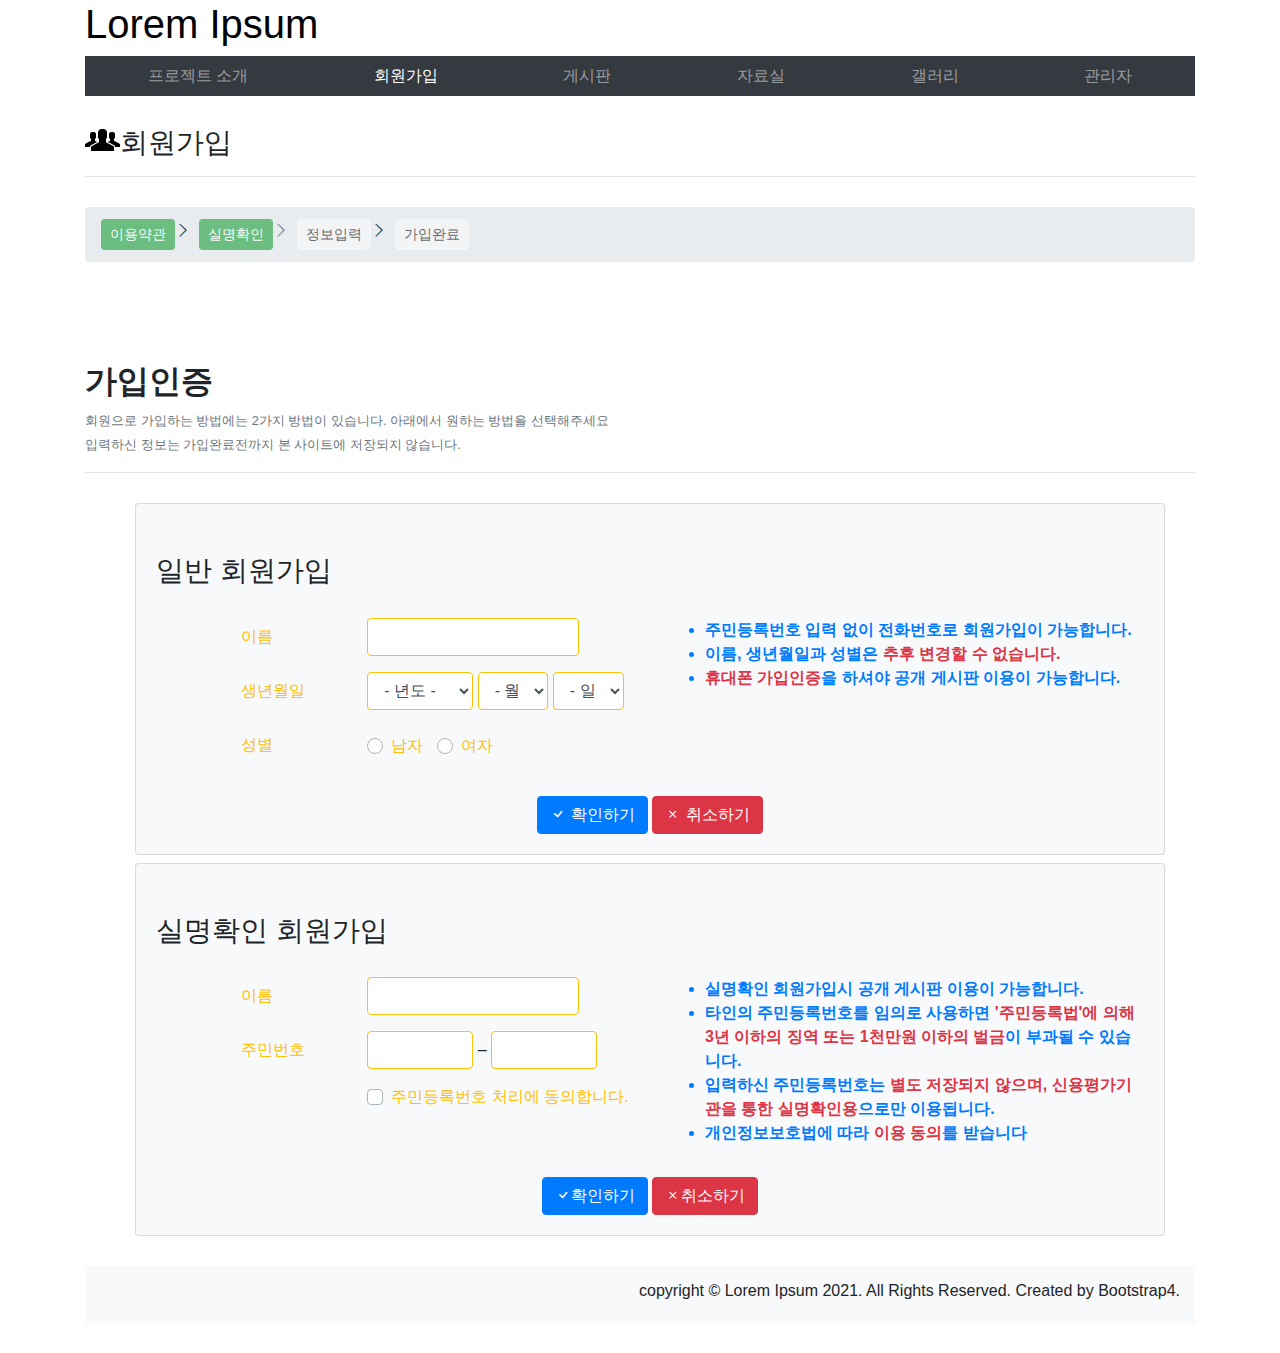
<file: v1/join/checkme.html>
<!doctype html>
<html lang="ko">
<head>
    <meta charset="utf-8">
    <meta name="viewport" content="width=device-width, initial-scale=1, shrink-to-fit=no">

    <link rel="stylesheet" href="../../css/bootstrap.min.css">
    <link rel="stylesheet" href="https://cdn.jsdelivr.net/npm/bootstrap-icons@1.3.0/font/bootstrap-icons.css">
    <style>
        .fatdiv {padding: 15px;}
        .margin30{margin: 30px 0;}
        .margin100{margin: 100px 0 30px;}
        .breadcrumb-item+.breadcrumb-item::before{
            content:none;
            margin-top: 5px;
        }
        .margin1050 {margin: 10px 30px 10px 50px;}
        .colblack {color: black}
        .pushgender {margin-top: 8px;}
    </style>
    <title>세미프로젝트v1</title>
</head>
<body>
<div class="container">
    <header class="row">
        <div class="col-6">
            <h1><a href="../index.html" class="colblack">Lorem Ipsum</a></h1>
        </div>
        <div class="col-6 text-right">
        </div>
    </header>
    <nav class="nav navbar-expand navbar-dark bg-dark">
        <ul class="nav navbar-nav nav-fill w-100">
            <li class="nav-item"><a class="nav-link" href="../intro.html">프로젝트 소개</a></li>
            <li class="nav-item active"><a class="nav-link" href="agree.html">회원가입</a></li>
            <li class="nav-item"><a class="nav-link" href="../board/agree.html">게시판</a></li>
            <li class="nav-item"><a class="nav-link" href="../pds/list.html">자료실</a></li>
            <li class="nav-item"><a class="nav-link" href="../gallery/list.html">갤러리</a></li>
            <li class="nav-item"><a class="nav-link" href="../admin.html">관리자</a></li>
        </ul>
    </nav>
    <div id="main">
        <div class="margin30">
            <h3><img src="../../img/glyphicons_043_group.png" style="position: relative; top: -5px">회원가입</h3>
            <hr>
        </div>
        <nav aria-label="breadcrumb">
            <ol class="breadcrumb">
                <li class="breadcrumb-item"><button type="button" class="btn btn-success btn-sm disabled">이용약관</button><i class="bi bi-chevron-right"></i></li>
                <li class="breadcrumb-item active"><button type="button" class="btn btn-success btn-sm disabled">실명확인</button><i class="bi bi-chevron-right"></i></li>
                <li class="breadcrumb-item"><button type="button" class="btn btn-light btn-sm disabled">정보입력</button><i class="bi bi-chevron-right"></i></li>
                <li class="breadcrumb-item"><button type="button" class="btn btn-light btn-sm disabled">가입완료</button></li>
            </ol>
        </nav>

        <div class="margin100">
            <h2 class="font-weight-bold">가입인증</h2>
            <p><small class="text-muted">회원으로 가입하는 방법에는 2가지 방법이 있습니다. 아래에서 원하는 방법을 선택해주세요
            <br>입력하신 정보는 가입완료전까지 본 사이트에 저장되지 않습니다.</small></p>
            <hr>
        </div>

     <div class="margin1050">
        <div class="card card-body bg-light">
            <h3 class="margin30">일반 회원가입</h3>
            <form>
                <div class="row">
                    <div class="col-5 offset-1">
                        <div class="form-group row">
                            <label for="name" class="col-4 col-form-label text-warning">이름</label>
                            <input type="text" id="name" name="name" class="form-control col-6 border-warning">
                        </div>
                        <div class="form-group row"><label for="birth1" class="col-4 col-form-label text-warning">생년월일</label>
                        <select id="birth1" name="birth1" class="form-control col-3 border-warning">
                            <option>- 년도 -</option>
                            <option>2018</option>
                            <option>2019</option>
                        </select>&nbsp;
                            <select id="birth2" name="birth2" class="form-control col-2 border-warning">
                                <option>- 월 -</option>
                                <option>1</option>
                                <option>2</option>
                            </select>&nbsp;
                            <select id="birth3" name="birth3" class="form-control col-2 border-warning">
                                <option>- 일 -</option>
                                <option>1</option>
                                <option>2</option>
                            </select>
                        </div>
                            <div class="form-group row">
                                <label for="male" class="col-4 col-form-label text-warning ">성별</label>
                                <div class="custom-control custom-radio pushgender">
                                    <input type="radio" id="male" name="gender" class="custom-control-input " value="m">
                                    <label for="male" class="custom-control-label text-warning">남자</label>&nbsp;&nbsp;&nbsp;
                                </div>
                                <div class="custom-control custom-radio pushgender">
                                    <input type="radio" id="female" name="gender" class="custom-control-input" value="f">
                                    <label for="female" class="custom-control-label text-warning">여자</label>
                                </div>
                            </div>
                    </div>
                    <div class="col-6">
                        <ul class="text-primary font-weight-bold">
                            <li>주민등록번호 입력 없이 전화번호로 회원가입이 가능합니다.</li>
                            <li>이름, 생년월일과 성별은 <span class="text-danger">추후 변경할 수 없습니다.</span></li>
                            <li><span class="text-danger">휴대폰 가입인증</span>을 하셔야 공개 게시판 이용이 가능합니다.</li>
                        </ul>
                    </div>
                </div>
                <div class="row mt-3">
                    <div class="col-12 text-center">
                        <button type="button" id="checkbtn" class="btn btn-primary"><i class="bi bi-check"></i> 확인하기</button>
                        <button type="button" id="cancelbtn" class="btn btn-danger"><i class="bi bi-x"></i> 취소하기</button>
                    </div>
                </div>
            </form>
        </div> <!--회원가입-->
        <div class="card card-body bg-light mt-2">
            <h3 class="margin30">실명확인 회원가입</h3>
            <form>
                <div class="row">
                    <div class="col-5 offset-1">
                        <div class="form-group row">
                            <label class="col-form-label col-4 text-warning" for="name2">이름</label>
                            <input type="text" id="name2" name="name2" class="form-control col-6 border-warning">
                        </div>
                        <div class="form-group row">
                            <label class="col-form-label col-4 text-warning" for="jumin1">주민번호</label>
                            <input type="text" id="jumin1" name="jumin1" class="form-control col-3 border-warning">
                            <label class="col-form-label">&nbsp;&ndash;&nbsp;</label>
                            <input type="text" id="jumin2" name="jumin2" class="form-control col-3 border-warning">
                        </div>
                        <div class="form-group row">
                            <label class="col-4"></label>
                            <div class="custom-control custom-checkbox">
                                <input type="checkbox" id="usejm" class="custom-control-input">
                                <label for="usejm" class="custom-control-label text-warning">주민등록번호 처리에 동의합니다.</label>
                            </div>
                        </div>
                    </div>
                    <div class="col-6">
                        <ul class="font-weight-bold text-primary">
                            <li>실명확인 회원가입시 공개 게시판 이용이 가능합니다.</li>
                            <li>타인의 주민등록번호를 임의로 사용하면 <span class="text-danger">'주민등록법'에 의해 3년 이하의 징역 또는 1천만원 이하의 벌금</span>이 부과될 수 있습니다.</li>
                            <li>입력하신 주민등록번호는 <span class="text-danger">별도 저장되지 않으며, 신용평가기관을 통한 실명확인용</span>으로만 이용됩니다.</li>
                            <li>개인정보보호법에 따라 <span class="text-danger">이용 동의</span>를 받습니다</li>
                        </ul>
                    </div>
                </div>
                <div class="row mt-3">
                    <div class="col-12 text-center">
                        <button type="button" class="btn btn-primary" id="check2btn"><i class="bi bi-check"></i>확인하기</button>
                        <button type="button" class="btn btn-danger" id="cancel2btn"><i class="bi bi-x"></i>취소하기</button>
                    </div>
                </div>
            </form>
        </div> <!--실명확인 회원가입-->
     </div>
    </div><!--main-->

    <footer class="row margin30">
        <div class="col text-right fatdiv bg-light"><h6>copyright &copy; Lorem Ipsum 2021. All Rights Reserved. Created by Bootstrap4.</h6></div>
    </footer>
</div>


<script src="https://code.jquery.com/jquery-3.5.1.slim.min.js" integrity="sha384-DfXdz2htPH0lsSSs5nCTpuj/zy4C+OGpamoFVy38MVBnE+IbbVYUew+OrCXaRkfj" crossorigin="anonymous"></script>
<script src="../../js/bootstrap.bundle.min.js"></script>
</body>
</html>
</file>
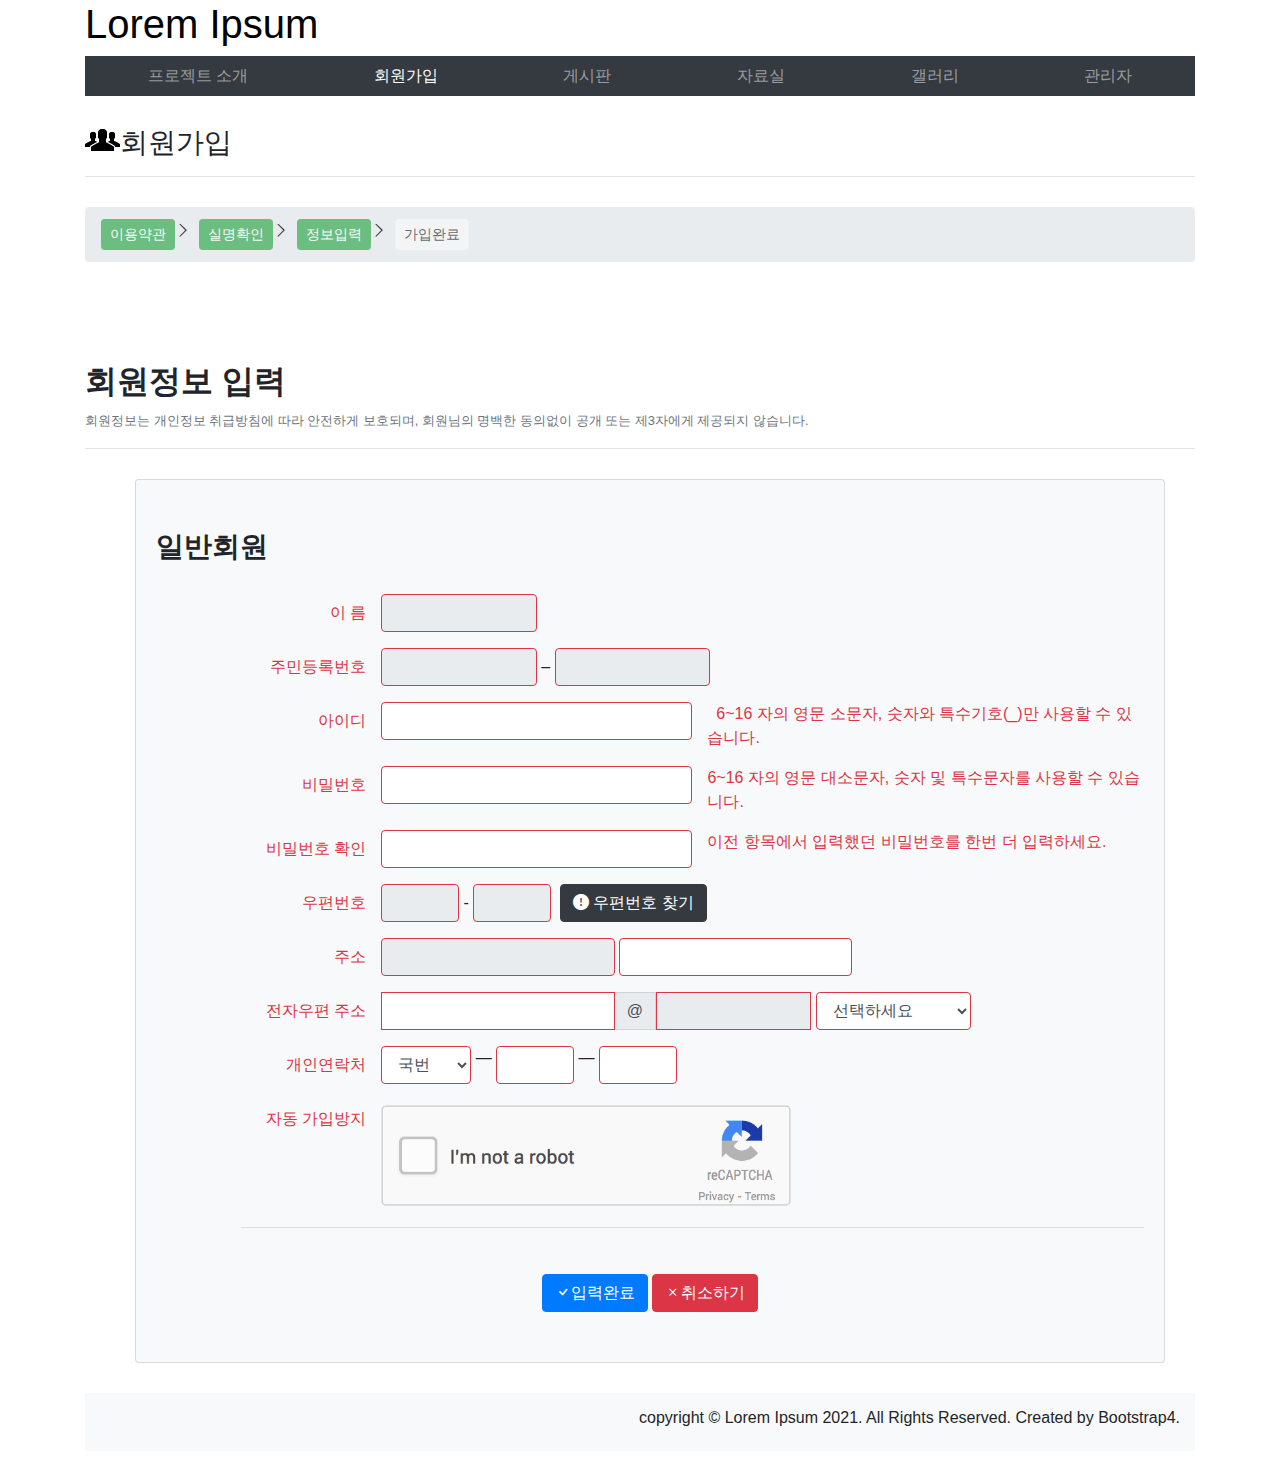
<file: v1/join/joinme.html>
<!doctype html>
<html lang="ko">
<head>
    <meta charset="utf-8">
    <meta name="viewport" content="width=device-width, initial-scale=1, shrink-to-fit=no">

    <link rel="stylesheet" href="../../css/bootstrap.min.css">
    <link rel="stylesheet" href="https://cdn.jsdelivr.net/npm/bootstrap-icons@1.3.0/font/bootstrap-icons.css">
    <style>
        .fatdiv {padding: 15px;}
        .margin30{margin: 30px 0;}
        .margin100{margin: 100px 0 30px;}
        .breadcrumb-item+.breadcrumb-item::before{
            content:none;
            margin-top: 5px;
        }
        .margin1050 {margin: 10px 30px 10px 50px;}
        .colblack {color: black}
        .igborder {border-radius: 0;}
        .pushzip {margin-top: 30px;}
    </style>
    <title>세미프로젝트v1</title>
</head>
<body>
<div class="container">
    <header class="row">
        <div class="col-6">
            <h1><a href="../index.html" class="colblack">Lorem Ipsum</a></h1>
        </div>
        <div class="col-6 text-right">
        </div>
    </header>
    <nav class="nav navbar-expand navbar-dark bg-dark">
        <ul class="nav navbar-nav nav-fill w-100">
            <li class="nav-item"><a class="nav-link" href="../intro.html">프로젝트 소개</a></li>
            <li class="nav-item active"><a class="nav-link" href="agree.html">회원가입</a></li>
            <li class="nav-item"><a class="nav-link" href="../board/agree.html">게시판</a></li>
            <li class="nav-item"><a class="nav-link" href="../pds/list.html">자료실</a></li>
            <li class="nav-item"><a class="nav-link" href="../gallery/list.html">갤러리</a></li>
            <li class="nav-item"><a class="nav-link" href="../admin.html">관리자</a></li>
        </ul>
    </nav>
    <div id="main">
        <div class="margin30">
            <h3><img src="../../img/glyphicons_043_group.png" style="position: relative; top: -5px">회원가입</h3>
            <hr>
        </div>
        <nav aria-label="breadcrumb">
            <ol class="breadcrumb">
                <li class="breadcrumb-item"><button type="button" class="btn btn-success btn-sm disabled">이용약관</button><i class="bi bi-chevron-right"></i></li>
                <li class="breadcrumb-item"><button type="button" class="btn btn-success btn-sm disabled">실명확인</button><i class="bi bi-chevron-right"></i></li>
                <li class="breadcrumb-item"><button type="button" class="btn btn-success btn-sm disabled active">정보입력</button><i class="bi bi-chevron-right"></i></li>
                <li class="breadcrumb-item"><button type="button" class="btn btn-light btn-sm disabled">가입완료</button></li>
            </ol>
        </nav>

        <div class="margin100">
            <h2 class="font-weight-bold">회원정보 입력</h2>
            <p><small class="text-muted">회원정보는 개인정보 취급방침에 따라 안전하게 보호되며, 회원님의 명백한 동의없이 공개 또는 제3자에게 제공되지 않습니다.</small></p>
            <hr>
        </div> <!-- 제목 -->
        <div class="bg-light card card-body margin1050">
            <div><h3 class="font-weight-bold margin30">일반회원</h3></div>
            <form name="joinfrm">
                <div class="row">
                    <div class="col-11 offset-1">
                        <div class="form-group row">
                            <label for="name" class="col-form-label col-sm-2 text-right text-danger">이 름</label>
                            <input type="text" class="form-control border-danger col-sm-2" id="name" readonly>
                        </div><!--이름-->
                        <div class="form-group row">
                            <label for="jumin1" class="col-form-label col-sm-2 text-right text-danger">주민등록번호</label>
                            <input type="text" class="form-control col-sm-2 border-danger" id="jumin1" name="jumin1" readonly>
                            <label class="col-form-label border-danger">&nbsp;&ndash;&nbsp;</label>
                            <input type="text" class="form-control col-sm-2 border-danger" id="jumin2" name="jumin2" readonly>
                        </div><!--주민번호-->
                        <div class="form-group row">
                            <label for="newuid" class="col-form-label col-sm-2 text-right text-danger">아이디</label>
                            <input type="text" class="form-control col-sm-4 border-danger" name="userid" id="newuid" required>
                            <span class="text-danger col-sm-6 ">&nbsp;&nbsp;6~16 자의 영문 소문자, 숫자와 특수기호(_)만 사용할 수 있습니다.</span>
                        </div>
                        <div class="form-group row">
                            <label for="newpwd" class="col-form-label col-sm-2 text-right text-danger">비밀번호</label>
                            <input type="password" class="form-control col-sm-4 border-danger" id="newpwd" name="passwd" required>
                            <span class="text-danger col-sm-6 ">6~16 자의 영문 대소문자, 숫자 및 특수문자를 사용할 수 있습니다.</span>
                        </div>
                        <div class="form-group row">
                            <label for="repwd" class="col-form-label col-sm-2 text-right text-danger">비밀번호 확인</label>
                            <input type="password" class="form-control col-sm-4 border-danger" id="repwd" name="repwd" required>
                            <span class="text-danger col-sm-6 ">이전 항목에서 입력했던 비밀번호를 한번 더 입력하세요.</span>
                        </div><!--비밀번호 확인-->
                        <div class="form-group row">
                            <label for="zip1" class="col-form-label col-sm-2 text-right text-danger">우편번호</label>
                            <input type="text" class="form-control col-sm-1 border-danger" id="zip1" name="zip1" readonly>
                            <label class="col-form-label">&nbsp;-&nbsp;</label>
                            <input type="text" class="form-control col-sm-1 border-danger" id="zip2" name="zip2" readonly>
                            <span>&nbsp;&nbsp;</span>
                            <button type="button" class="btn btn-dark" data-toggle="modal" data-target="#zipcode"><i class="bi bi-exclamation-circle-fill"></i> 우편번호 찾기</button>
                        </div><!--우편번호-->
                        <div class="form-group row">
                            <label for="addr1" class="col-form-label col-sm-2 text-right text-danger">주소</label>
                            <input type="text" class="form-control col-sm-3 border-danger" id="addr1" name="addr1" readonly>
                            <span>&nbsp;</span>
                            <input type="text" class="form-control col-sm-3 border-danger" id="addr2" name="addr2" required>
                        </div><!--주소-->
                        <div class="form-group row">
                            <label for="email1" class="col-form-label col-2 text-right text-danger">전자우편 주소</label>
                            <input type="email" class="form-control col-sm-3 border-danger igborder" id="email1" name="email1" required>
                            <div class="input-group-append">
                                <span class="input-group-text igborder">@</span>
                            </div>
                            <input type="text" class="form-control col-sm-2 border-danger igborder" id="email2" name="email2" readonly>
                            <span>&nbsp;</span>
                            <select id="email3" class="form-control col-sm-2 border-danger">
                                <option selected>선택하세요</option>
                                <option>naver.com</option>
                                <option>gmail.com</option>
                                <option>daum.net</option>
                                <option>hotmail.com</option>
                                <option>직접 입력하기</option>
                            </select>
                        </div><!--이메일-->
                        <div class="form-group row">
                            <label for="hp1" class="col-form-label col-2 text-right text-danger">개인연락처</label>
                            <select id="hp1" name="hp1" class="form-control border-danger" style="width: 90px;">
                                <option selected>국번</option>
                                <option>02</option>
                                <option>051</option>
                                <option>010</option>
                                <option>011</option>
                            </select>
                            <span>&nbsp;&mdash;&nbsp;</span>
                            <input class="form-control col-sm-1 border-danger" id="hp2" name="hp2">
                            <span>&nbsp;&mdash;&nbsp;</span>
                            <input class="form-control col-sm-1 border-danger" id="hp3" name="hp3">
                        </div><!--전화번호-->
                        <div class="form-group row">
                            <label class="col-form-label col-2 text-right text-danger">자동 가입방지</label>
                            <img src="../../img/google_recaptcha.gif" width="45%" height="45%" style="margin-left: -5px;">
                        </div><!--자동가입방지-->
                        <hr>
                    </div>
                </div>
                <div class="row margin30">
                    <div class="col-12 text-center">
                        <button type="button" id="joinbtn" class="btn btn-primary"><i class="bi bi-check"></i>입력완료</button>
                        <button type="button" id="cancelbtn" class="btn btn-danger"><i class="bi bi-x"></i>취소하기</button>
                    </div><!--버튼들-->
                </div>
            </form>
        </div> <!-- 정보입력 -->

    </div><!--main-->

    <footer class="row margin30">
        <div class="col text-right fatdiv bg-light"><h6>copyright &copy; Lorem Ipsum 2021. All Rights Reserved. Created by Bootstrap4.</h6></div>
    </footer>
</div>


<!--우편번호 찾기 모달-->
<div id="zipcode" class="modal" data-backdrop="static" data-keyboard="false">
    <div class="modal-dialog modal-lg">
        <div class="modal-content">
            <div class="modal-header">
                <h3 class="modal-title">우편번호 찾기</h3>
                <button type="button" data-dismiss="modal" class="close" aria-label="Close"><span aria-hidden="true"><i class="bi bi-x"></i></span></button>
            </div>
            <div class="modal-body">
                <form id="zipfrm">
                    <div class="row form-group pushzip justify-content-center">
                        <label class="text-danger text-right" for="dong" style="margin-top: -5px;">검색하실 주소의<br>동 이름을 입력하세요</label>&nbsp;&nbsp;
                        <input type="text" id="dong" name="dong" class="form-control border-info col-4">&nbsp;&nbsp;
                        <span>
                            <button type="button" id="findbtn" class="btn btn-primary"><i class="bi bi-search"></i> 검색하기</button>
                        </span>
                    </div>
                    <div class="row form-group justify-content-center">
                        <div class="text-center">
                            <hr>
                            <p class="text-warning">지역의 읍/면/동의 이름을 공백없이 입력하신 후, [검색] 버튼을 클릭하세요</p>
                            <select id="addrlist" name="addrlist" class="form-control" size="10" style="margin :0 auto;">
                                <option>123-456 서울 종로구 창신동</option>
                                <option>123-456 서울 종로구 창신동</option>
                                <option>123-456 서울 종로구 창신동</option>
                                <option>123-456 서울 종로구 창신동</option>
                                <option>123-456 서울 종로구 창신동</option>
                                <option>123-456 서울 종로구 창신동</option>
                                <option>123-456 서울 종로구 창신동</option>
                                <option>123-456 서울 종로구 창신동</option>
                                <option>123-456 서울 종로구 창신동</option>
                                <option>123-456 서울 종로구 창신동</option>
                                <option>123-456 서울 종로구 창신동</option>
                                <option>123-456 서울 종로구 창신동</option>
                                <option>123-456 서울 종로구 창신동</option>
                                <option>123-456 서울 종로구 창신동</option>
                                <option>123-456 서울 종로구 창신동</option>
                            </select>
                        </div>
                    </div>
                </form>
            </div>
            <div class="modal-footer justify-content-end">
                <button type="button" class="btn btn-danger"><i class="bi bi-check2-circle"></i> 선택하고 닫기</button>
            </div>
        </div>
    </div>
</div>


<script src="https://code.jquery.com/jquery-3.5.1.slim.min.js" integrity="sha384-DfXdz2htPH0lsSSs5nCTpuj/zy4C+OGpamoFVy38MVBnE+IbbVYUew+OrCXaRkfj" crossorigin="anonymous"></script>
<script src="../../js/bootstrap.bundle.min.js"></script>
</body>
</html>
</file>
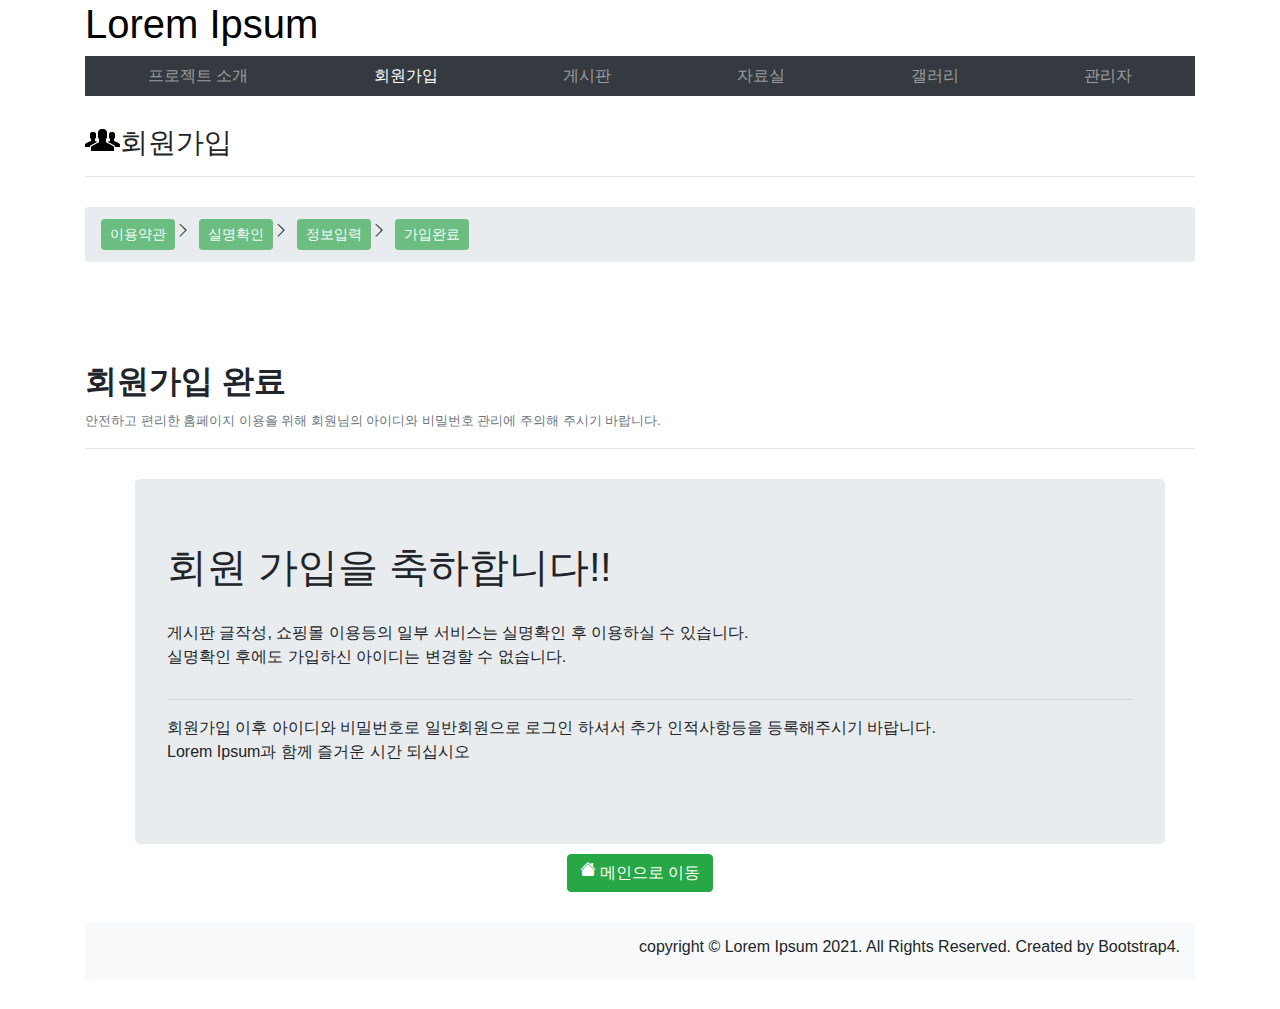
<file: v1/join/joinok.html>
<!doctype html>
<html lang="ko">
<head>
    <meta charset="utf-8">
    <meta name="viewport" content="width=device-width, initial-scale=1, shrink-to-fit=no">

    <link rel="stylesheet" href="../../css/bootstrap.min.css">
    <link rel="stylesheet" href="https://cdn.jsdelivr.net/npm/bootstrap-icons@1.3.0/font/bootstrap-icons.css">
    <style>
        .fatdiv {padding: 15px;}
        .margin30{margin: 30px 0;}
        .margin100{margin: 100px 0 30px;}
        .breadcrumb-item+.breadcrumb-item::before{
            content:none;
            margin-top: 5px;
        }
        .margin1050 {margin: 10px 30px 10px 50px;}
        .colblack {color: black}
    </style>
    <title>세미프로젝트v1</title>
</head>
<body>
<div class="container">
    <header class="row">
        <div class="col-6">
            <h1><a href="../index.html" class="colblack">Lorem Ipsum</a></h1>
        </div>
        <div class="col-6 text-right">
        </div>
    </header>
    <nav class="nav navbar-expand navbar-dark bg-dark">
        <ul class="nav navbar-nav nav-fill w-100">
            <li class="nav-item"><a class="nav-link" href="../intro.html">프로젝트 소개</a></li>
            <li class="nav-item active"><a class="nav-link" href="agree.html">회원가입</a></li>
            <li class="nav-item"><a class="nav-link" href="../board/agree.html">게시판</a></li>
            <li class="nav-item"><a class="nav-link" href="../pds/list.html">자료실</a></li>
            <li class="nav-item"><a class="nav-link" href="../gallery/list.html">갤러리</a></li>
            <li class="nav-item"><a class="nav-link" href="../admin.html">관리자</a></li>
        </ul>
    </nav>
    <div id="main">
        <div class="margin30">
            <h3><img src="../../img/glyphicons_043_group.png" style="position: relative; top: -5px">회원가입</h3>
            <hr>
        </div>
        <nav aria-label="breadcrumb">
            <ol class="breadcrumb">
                <li class="breadcrumb-item"><button type="button" class="btn btn-success btn-sm disabled">이용약관</button><i class="bi bi-chevron-right"></i></li>
                <li class="breadcrumb-item"><button type="button" class="btn btn-success btn-sm disabled">실명확인</button><i class="bi bi-chevron-right"></i></li>
                <li class="breadcrumb-item"><button type="button" class="btn btn-success btn-sm disabled">정보입력</button><i class="bi bi-chevron-right"></i></li>
                <li class="breadcrumb-item active"><button type="button" class="btn btn-success btn-sm disabled">가입완료</button></li>
            </ol>
        </nav>

        <div class="margin100">
            <h2 class="font-weight-bold">회원가입 완료</h2>
            <small class="text-muted">
                안전하고 편리한 홈페이지 이용을 위해 회원님의 아이디와
                비밀번호 관리에 주의해 주시기 바랍니다.
            </small>
            <hr>
        </div>
        <div class="jumbotron margin1050">
            <h1>회원 가입을 축하합니다!!</h1>
            <p class="margin30">게시판 글작성, 쇼핑몰 이용등의 일부 서비스는
            실명확인 후 이용하실 수 있습니다.<br>
            실명확인 후에도 가입하신 아이디는 변경할 수 없습니다.</p>
            <hr>
            <p>회원가입 이후 아이디와 비밀번호로 일반회원으로
            로그인 하셔서 추가 인적사항등을 등록해주시기 바랍니다.<br>
            Lorem Ipsum과 함께 즐거운 시간 되십시오</p>
        </div>
        <div class="text-center">
            <button type="button" id="go2index" class="btn btn-success"><i class="bi bi-house-fill" style="position: relative; top: -3px;"></i>&nbsp;메인으로 이동</button>
        </div>

    </div><!--main-->

    <footer class="row margin30">
        <div class="col text-right fatdiv bg-light"><h6>copyright &copy; Lorem Ipsum 2021. All Rights Reserved. Created by Bootstrap4.</h6></div>
    </footer>
</div>



<script src="https://code.jquery.com/jquery-3.5.1.slim.min.js" integrity="sha384-DfXdz2htPH0lsSSs5nCTpuj/zy4C+OGpamoFVy38MVBnE+IbbVYUew+OrCXaRkfj" crossorigin="anonymous"></script>
<script src="../../js/bootstrap.bundle.min.js"></script>
</body>
</html>
</file>
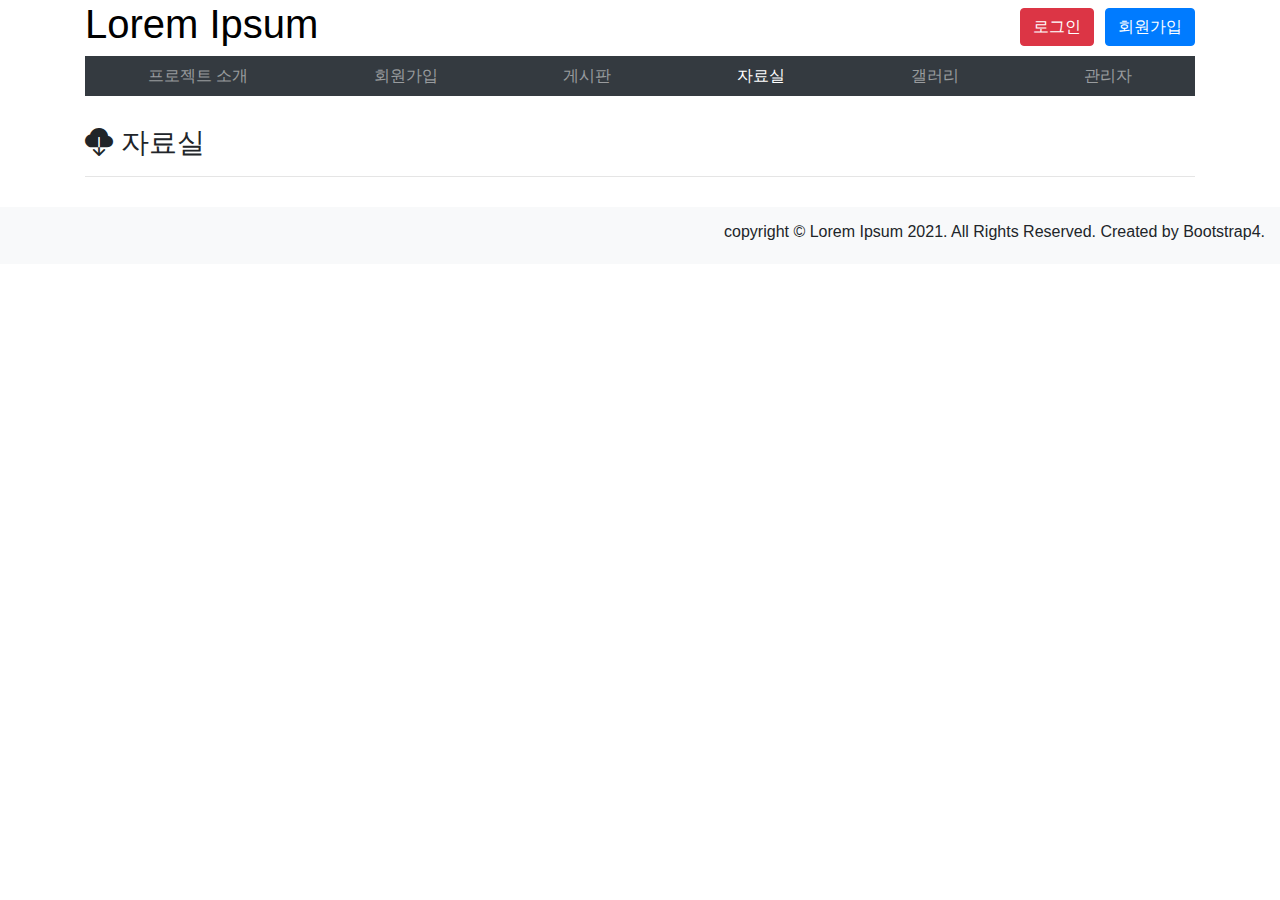
<file: v1/pds/list.html>
<!doctype html>
<html lang="ko">
<head>
    <meta charset="utf-8">
    <meta name="viewport" content="width=device-width, initial-scale=1, shrink-to-fit=no">

    <link rel="stylesheet" href="../../css/bootstrap.min.css">
    <link rel="stylesheet" href="https://cdn.jsdelivr.net/npm/bootstrap-icons@1.3.0/font/bootstrap-icons.css">
    <style>
        .fatdiv {padding: 15px;}
        .margin30{margin: 30px 0;}
        .colblack {color: black}
    </style>
    <title>세미프로젝트v1</title>
</head>
<body>
<div class="container">
    <header class="row">
        <div class="col-6">
            <h1><a href="../index.html" class="colblack">Lorem Ipsum</a></h1>
        </div>
        <div class="col-6 text-right">
            <h1>
                <button type="button" class="btn btn-danger" data-toggle="modal" data-target="#loginmodal">로그인</button>
                <button type="button" class="btn btn-primary">회원가입</button>
            </h1>
        </div>
    </header>
    <nav class="nav navbar-expand navbar-dark bg-dark">
        <ul class="nav navbar-nav nav-fill w-100">
            <li class="nav-item"><a class="nav-link" href="../intro.html">프로젝트 소개</a></li>
            <li class="nav-item"><a class="nav-link" href="../join/agree.html">회원가입</a></li>
            <li class="nav-item"><a class="nav-link" href="../board/list.html">게시판</a></li>
            <li class="nav-item active"><a class="nav-link" disabled="">자료실</a></li>
            <li class="nav-item"><a class="nav-link" href="../gallery/list.html">갤러리</a></li>
            <li class="nav-item"><a class="nav-link" href="../admin.html">관리자</a></li>
        </ul>
    </nav>
    <div id="main">
        <div class="margin30">
            <h3><i class="bi bi-cloud-download-fill"></i>&nbsp;자료실</h3>
            <hr>
        </div>
    </div>





    </div>
    <footer class="row margin30">
        <div class="col text-right fatdiv bg-light"><h6>copyright &copy; Lorem Ipsum 2021. All Rights Reserved. Created by Bootstrap4.</h6></div>
    </footer>
</div>


<!--로그인 모달-->
<div id="loginmodal" class="modal fade">
    <div class="modal-dialog">
        <div class="modal-content">
            <div class="modal-header">
                <h3 class="modal-title"><strong>로그인</strong></h3>
                <button type="button" class="btn btn-light btn-outline-dark btn-sm" data-dismiss="modal">닫기</button>
            </div>
            <div class="modal-body">
                <form id="loginfrm">
                    <div class="form-group form-inline row text-center">
                        <label for="user" class="col-form-label col-sm-4">아이디</label>
                        <input type="text" id="user" class="form-control col-sm-6">
                    </div>
                    <div class="form-group form-inline row text-center">
                        <label for="pwd" class="col-sm-4">비밀번호</label>
                        <input type="password" id="pwd" class="form-control col-sm-6">
                    </div>
                    <div class="form-group row">
                        <div class="col-4"></div>
                        <div class="form-check form-group">
                            <input type="checkbox" class="form-check-input" id="checkbox1">
                            <label for="checkbox1" class="form-check-label">로그인 상태 유지</label>
                        </div>

                    </div>
                </form>
            </div>
            <div class="modal-footer bg-light justify-content-center">
                <button type="button" class="btn btn-danger">로그인</button>
                <button type="button" class="btn btn-warning ">아이디/비밀번호 찾기</button>
            </div>
        </div>
    </div>
</div>

<script src="https://code.jquery.com/jquery-3.5.1.slim.min.js" integrity="sha384-DfXdz2htPH0lsSSs5nCTpuj/zy4C+OGpamoFVy38MVBnE+IbbVYUew+OrCXaRkfj" crossorigin="anonymous"></script>
<script src="../../js/bootstrap.bundle.min.js"></script>
</body>
</html>
</file>
<file: css/semiproject.css>
.fatdiv {padding: 15px;}
.margin30{margin: 30px 0;}
.margin100{margin: 100px 0 30px;}
.breadcrumb-item+.breadcrumb-item::before{
    content:none;
    margin-top: 5px;
}
.margin1050 {margin: 10px 30px 10px 50px;}
.colblack {color: black}

.bidragup{position: relative; top: -3px;}

.tblines {border-top: 3px solid black; border-bottom: 3px solid black;}

.pushtop50 {margin-top: 50px;}

.tblines2 {border-bottom: 3px solid black;}

.tbbg1 {background: #dff0f8;}

.tbbg2 {background: #ccff99;}

.tbbg3 {background: #ffffcc;}

.cmtbg1 {background: yellow; padding: 5px 0;}

.cmtbg2 {background: lime; padding: 5px 0;}

.pushright {float: right;}

.tbwide td:first-child{width: 25%;}
</file>
